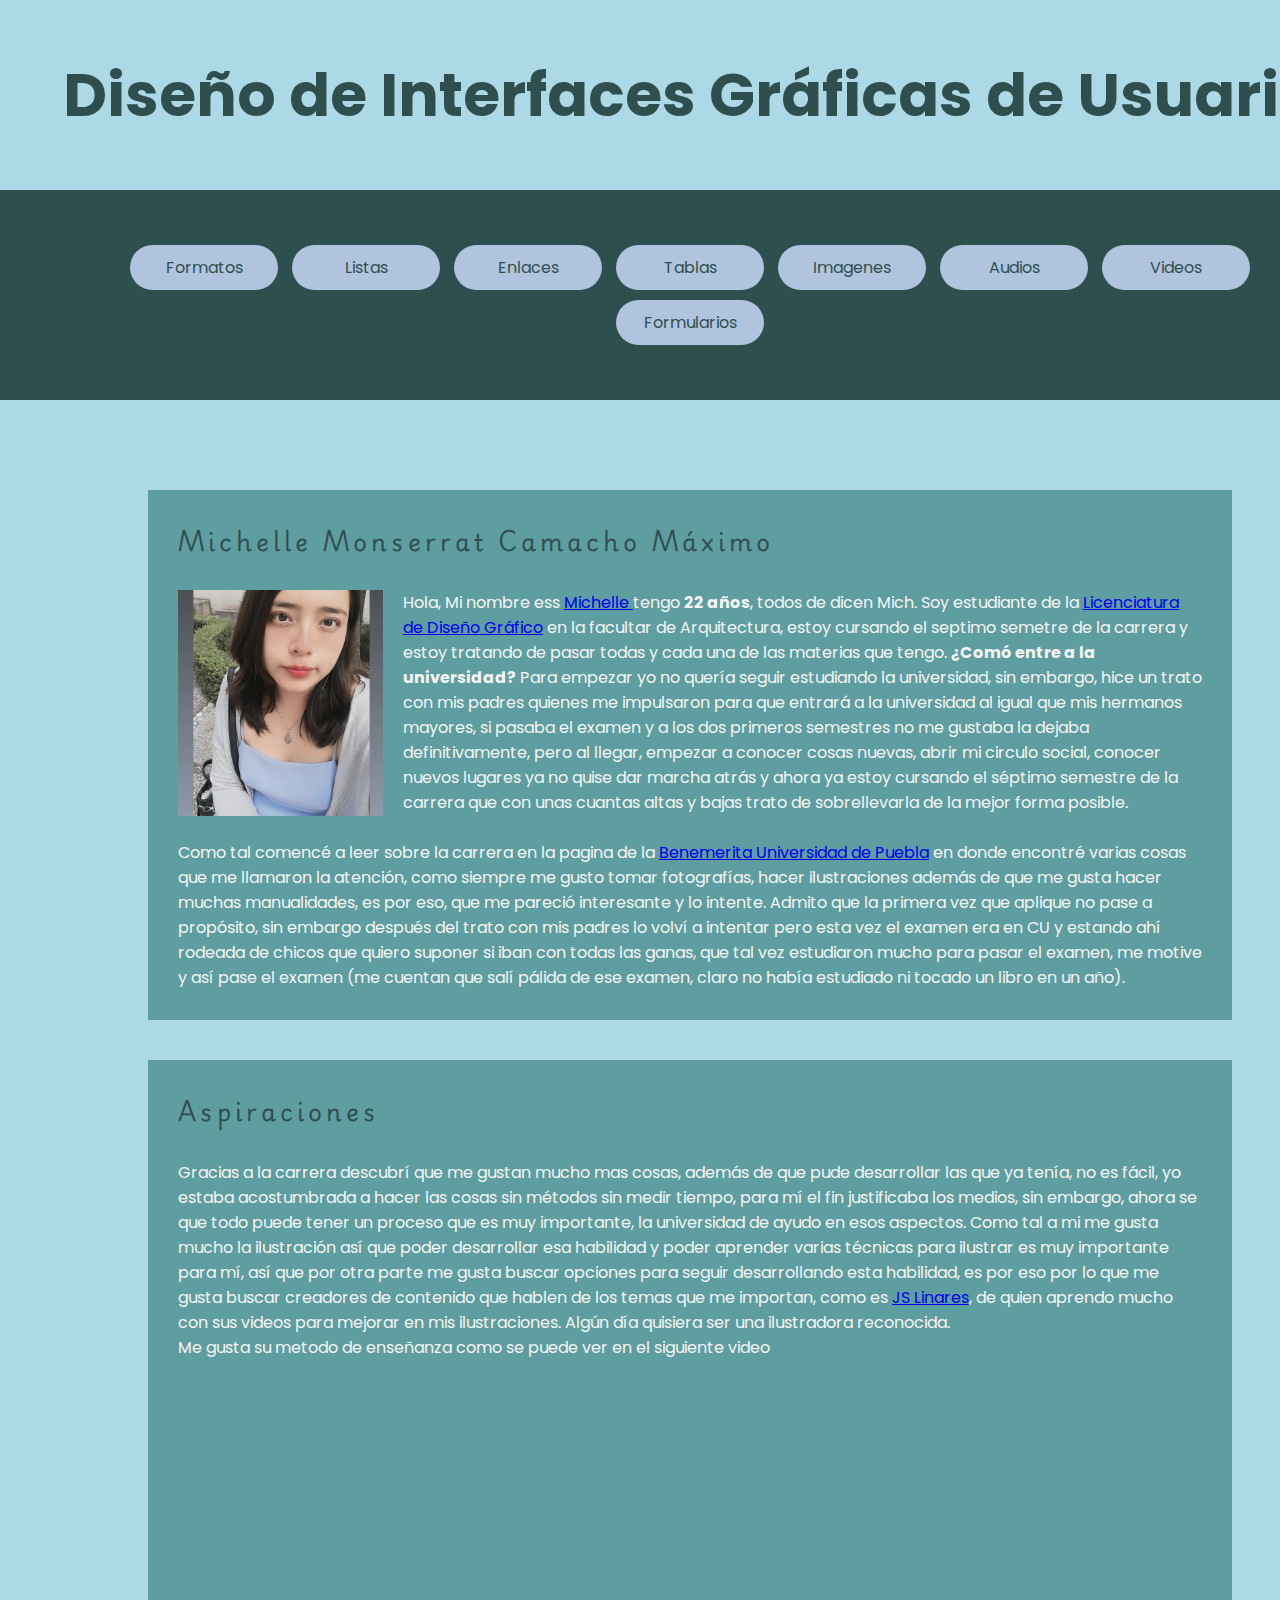
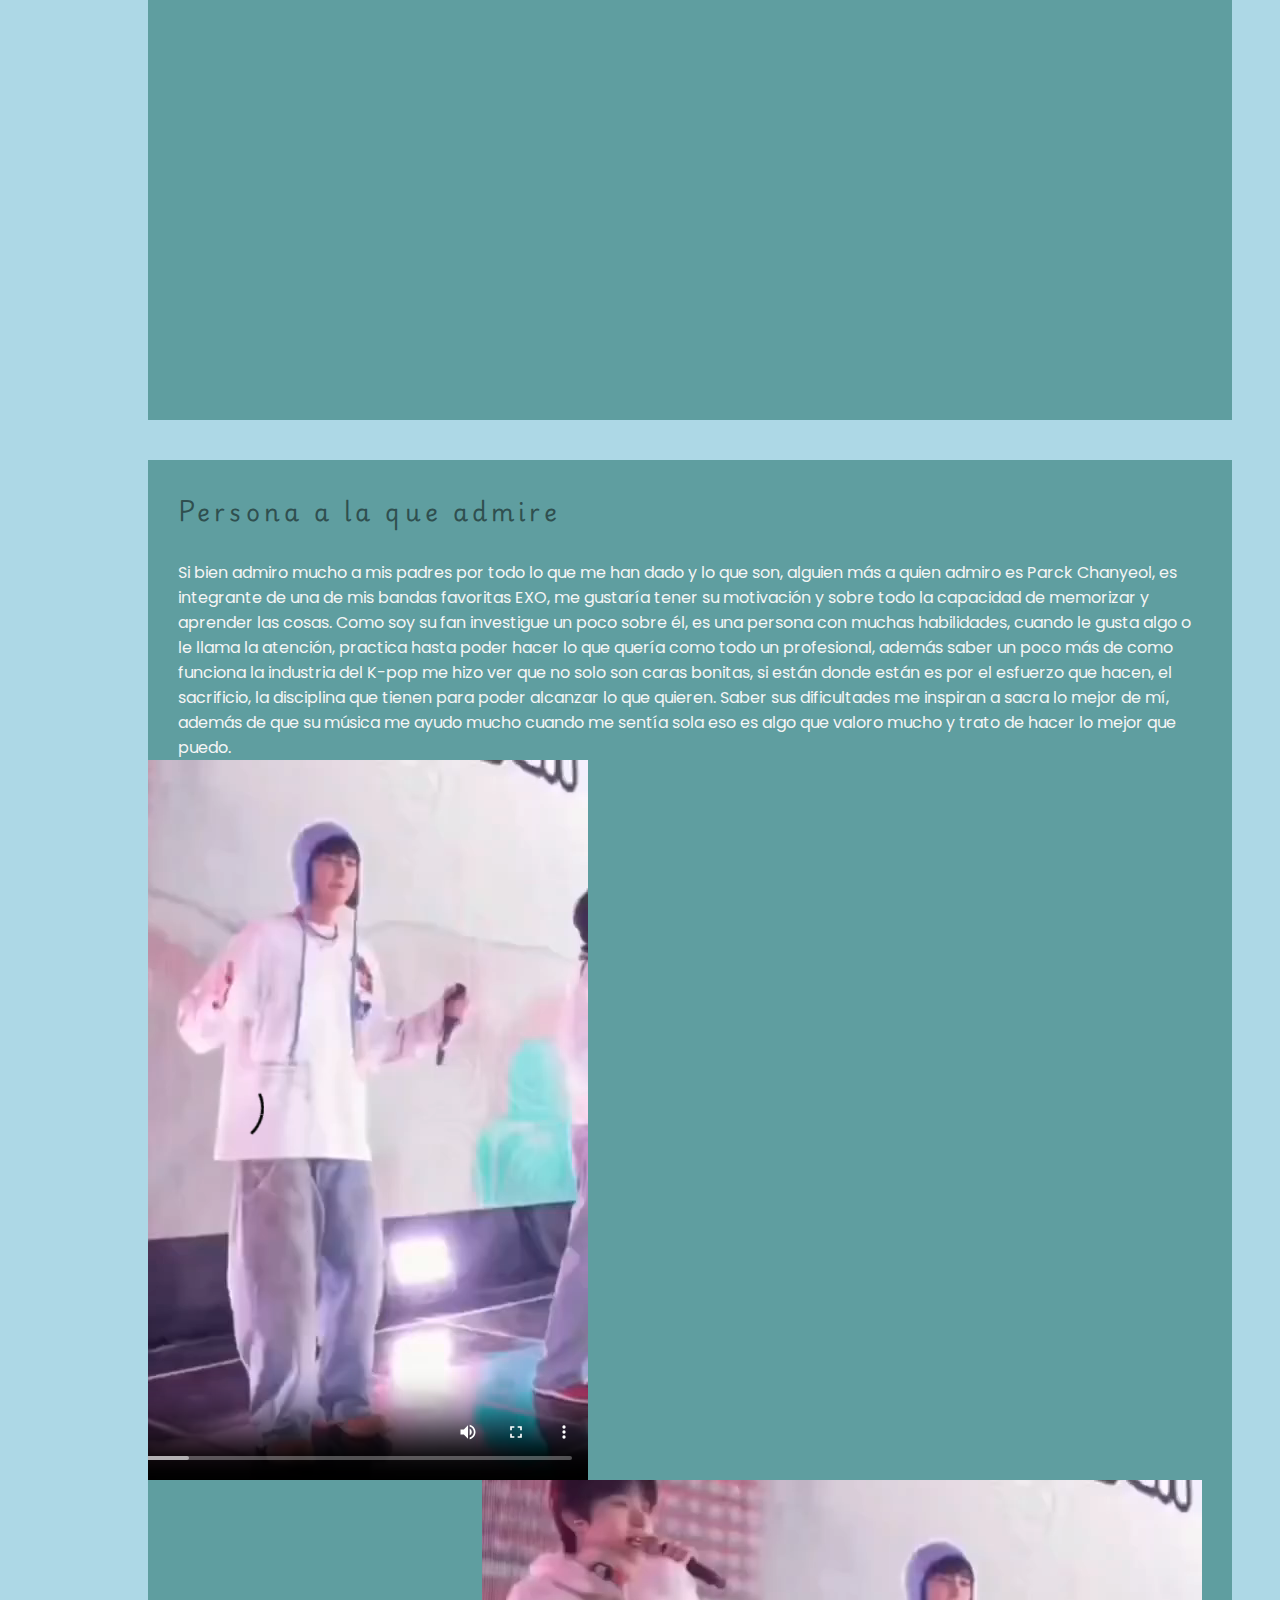
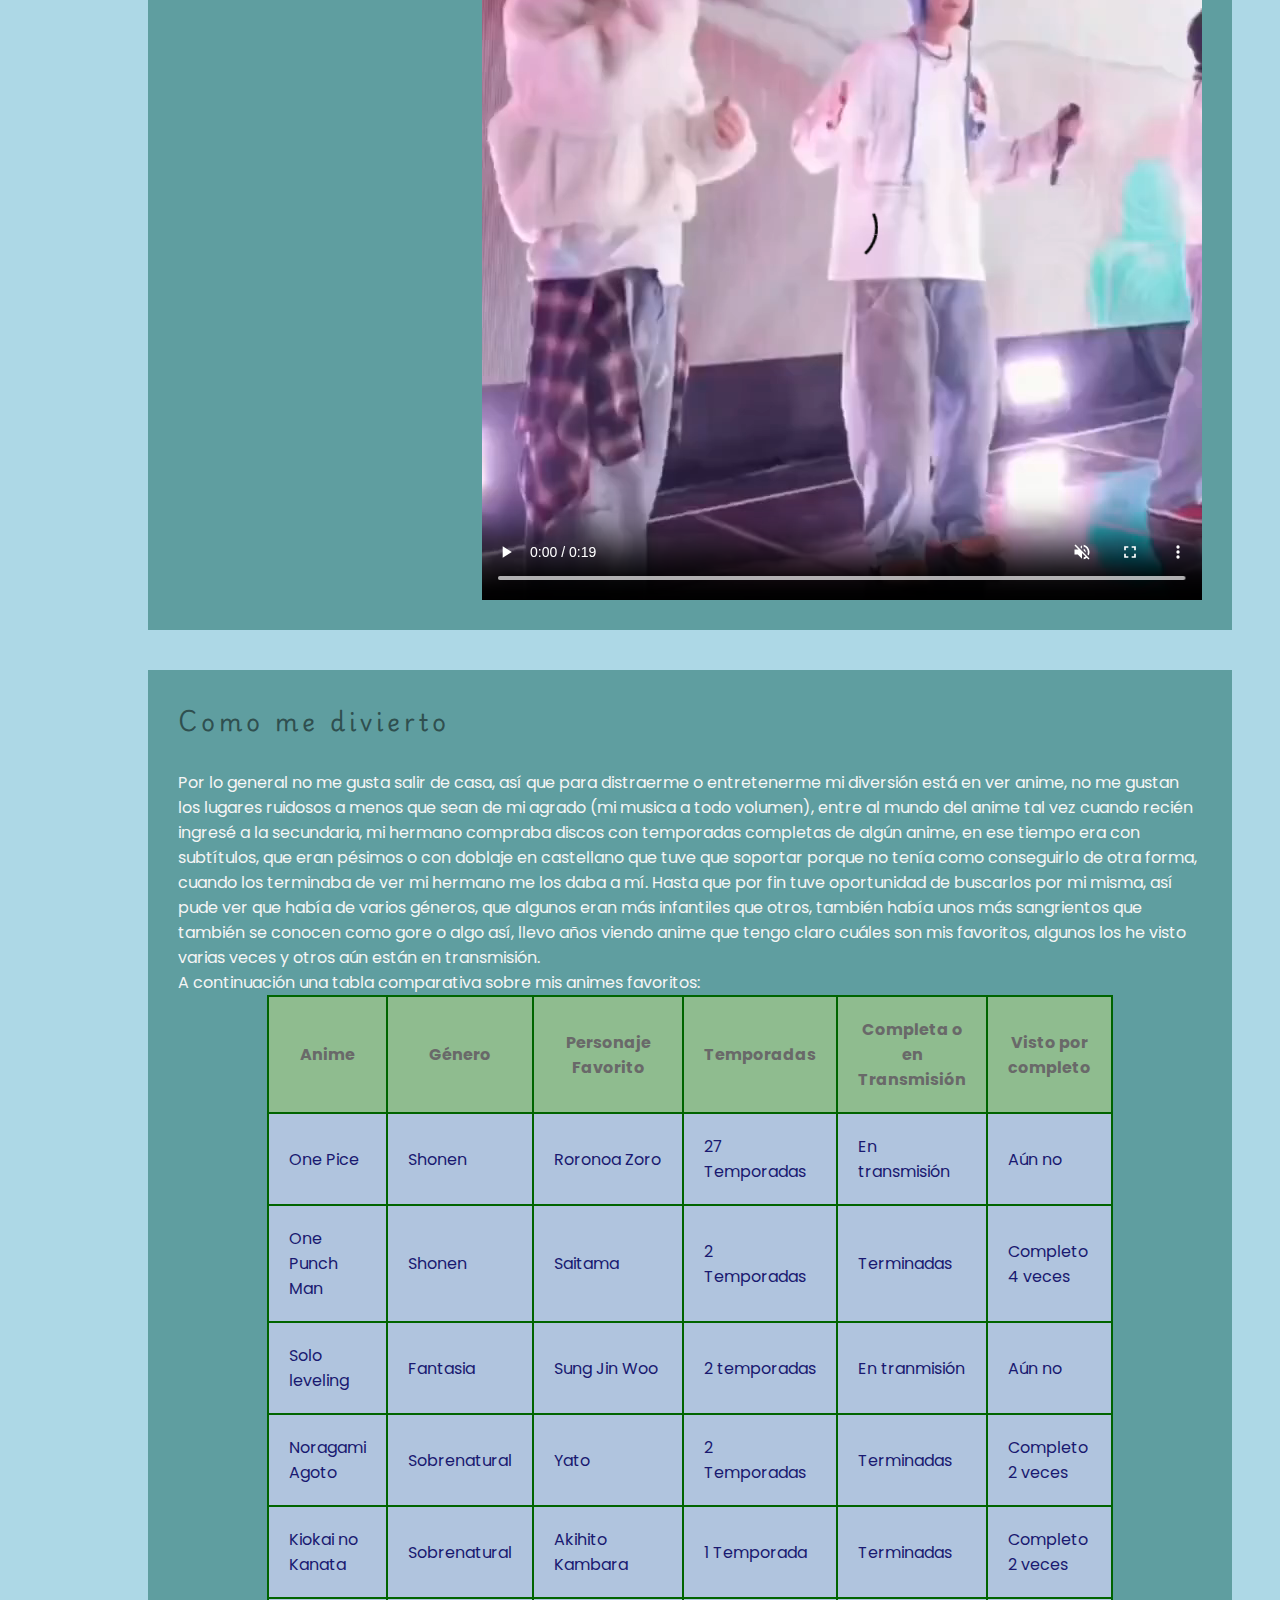
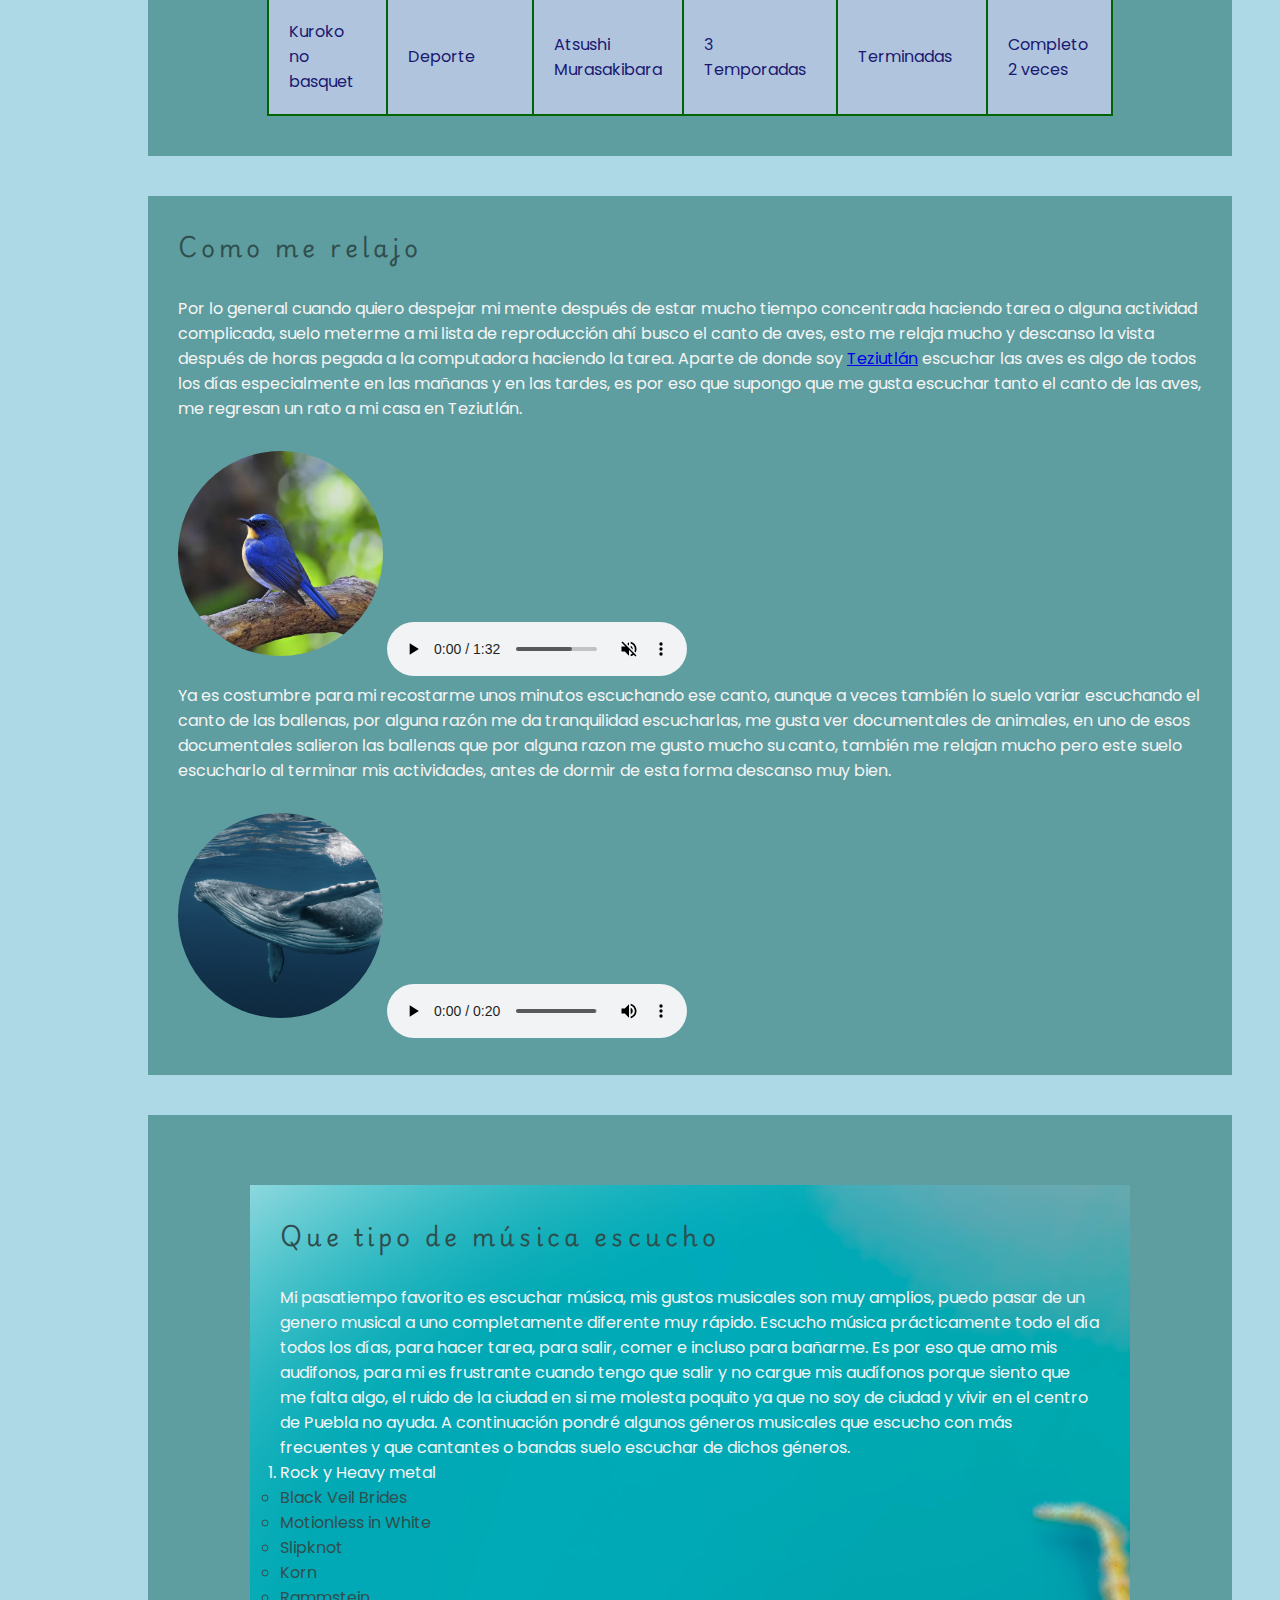
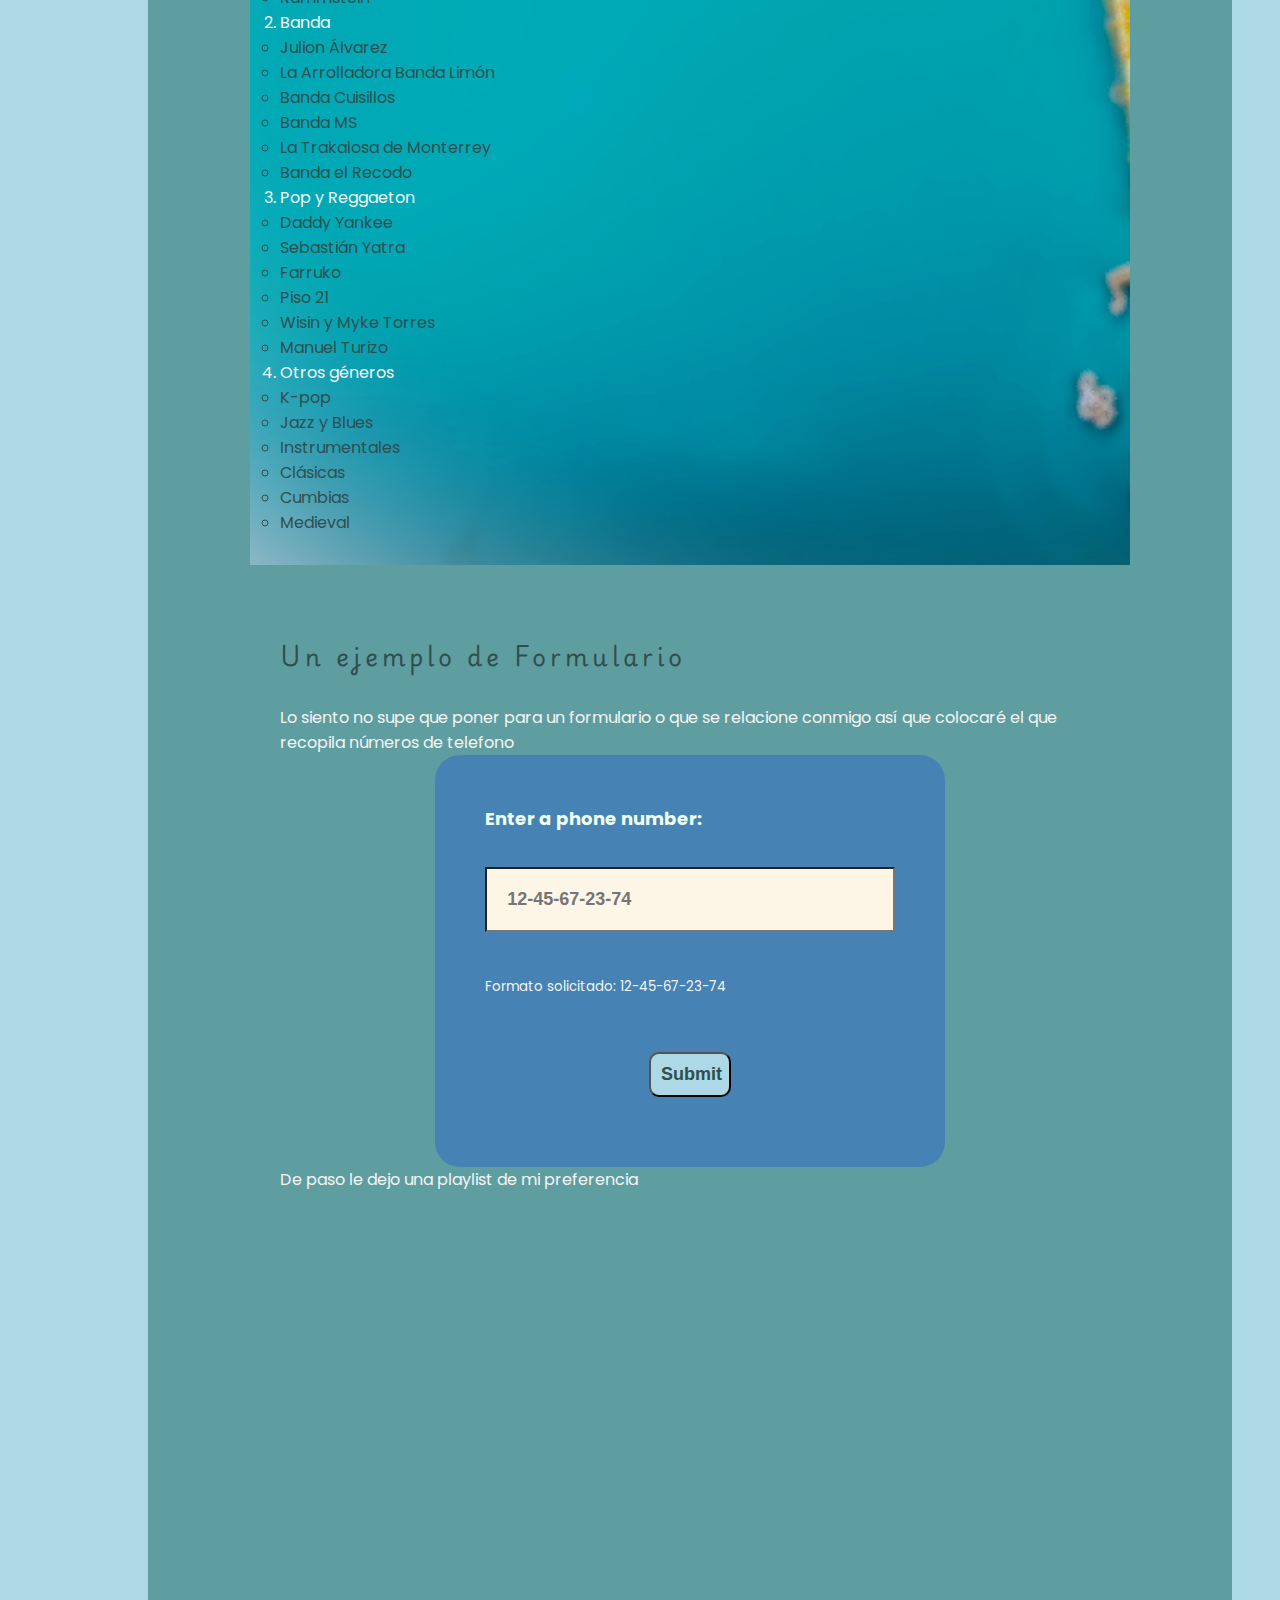
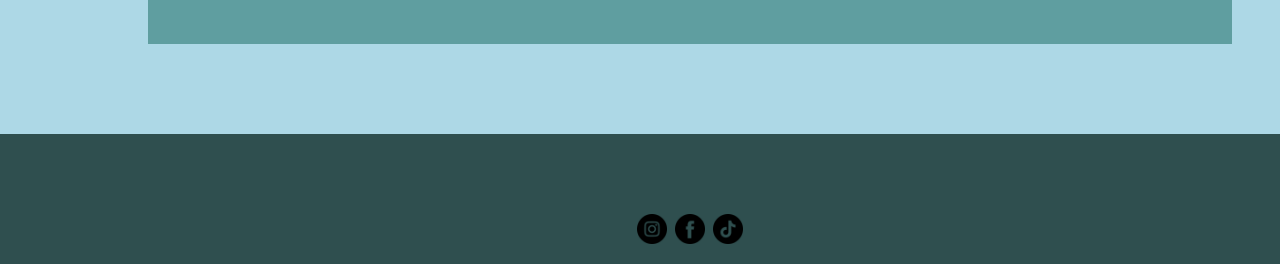
<file: index.html>
<html>
    <head>
        <title>Practicas de html</title>
        <link rel="stylesheet"href="css/style2.css" type="text/css">
        <style> type="text/css"
              img{
                width: 50%;
            }
             a img{
                width:30px;
            }
            video{
                float: right;
                
            }
            h3{
                float: left;
                width: 40%;
            }
            
        </style>
    </head>
    <body>
      <header>
          <h1>Diseño de Interfaces Gráficas de Usuario</h1>
      </header>
        <nav>
            <ul>
                <li><a href="../html/formatos.html">Formatos</a></li>
                <li><a href="../html/listas.html">Listas</a></li>
                <li><a href="../html/elnaces.html">Enlaces</a></li>
                <li><a href="../html/tablas.html">Tablas</a></li>
                <li><a href="../html/imagenes.html">Imagenes</a></li>
                <li><a href="../html/audios.html">Audios</a></li>
                <li><a href="../html/videos.html">Videos</a></li>
                <li><a href="../html/formulario.html">Formularios</a></li>
            </ul>
        </nav>
        <main>
          <section>
             <h2>Michelle Monserrat Camacho Máximo</h2>
              <img class="img_flotante" src="imagenes/Foto.png" alt="verdecito">
             <p>Hola, Mi nombre ess <a href="mailto:camacho.mich@gmail.com">Michelle </a> tengo <b> 22 años</b>, todos de dicen Mich. Soy estudiante de la <a href="https://arquitectura.buap.mx/content/licenciatura-en-dise%C3%B1o-gr%C3%A1fico">Licenciatura de Diseño Gráfico</a> en la facultar de Arquitectura, estoy cursando el septimo semetre de la carrera y estoy tratando de pasar todas y cada una de las materias que tengo. <b>¿Comó entre a la universidad?</b> Para empezar yo no quería seguir estudiando la universidad, sin embargo, hice un trato con mis padres quienes me impulsaron para que entrará a la universidad al igual que mis hermanos mayores, si pasaba el examen y a los dos primeros semestres no me gustaba la dejaba definitivamente, pero al llegar, empezar a conocer cosas nuevas, abrir mi circulo social, conocer nuevos lugares ya no quise dar marcha atrás y ahora ya estoy cursando el séptimo semestre de la carrera que con unas cuantas altas y bajas trato de sobrellevarla de la mejor forma posible.</p>
              <br>
             <p>Como tal comencé a leer sobre la carrera en la pagina de la <a href="http://www.buap.mx">Benemerita Universidad de Puebla</a> en donde encontré varias cosas que me llamaron la atención, como siempre me gusto tomar fotografías, hacer ilustraciones además de que me gusta hacer muchas manualidades, es por eso, que me pareció interesante y lo intente. Admito que la primera vez que aplique no pase a propósito, sin embargo después del trato con mis padres lo volví a intentar pero esta vez el examen era en CU y estando ahí rodeada de chicos que quiero suponer si iban con todas las ganas, que tal vez estudiaron mucho para pasar el examen, me motive y así pase el examen (me cuentan que salí pálida de ese examen, claro no había estudiado ni tocado un libro en un año).</p> 
          </section>
            
            <section>
             <h2>Aspiraciones</h2>
             <p>Gracias a la carrera descubrí que me gustan mucho mas cosas, además de que pude desarrollar las que ya tenía, no es fácil, yo estaba acostumbrada a hacer las cosas sin métodos sin medir tiempo, para mí el fin justificaba los medios, sin embargo, ahora se que todo puede tener un proceso que es muy importante, la universidad de ayudo en esos aspectos.  Como tal a mi me gusta mucho la ilustración así que poder desarrollar esa habilidad y poder aprender varias técnicas para ilustrar es muy importante para mí, así que por otra parte me gusta buscar opciones para seguir desarrollando esta habilidad, es por eso por lo que me gusta buscar creadores de contenido que hablen de los temas que me importan, como es <a href="https://www.youtube.com/@JSLinares">JS Linares</a>, de quien aprendo mucho con sus videos para mejorar en mis ilustraciones. Algún día quisiera ser una ilustradora reconocida.</p>
                <p>Me gusta su metodo de enseñanza como se puede ver en el siguiente video</p>
                <iframe width="1120" height="630" src="https://www.youtube.com/embed/ubUoEuWdyuE?si=Gc2rBM9LpH24ZMkz" title="YouTube video player" frameborder="0" allow="accelerometer; autoplay; clipboard-write; encrypted-media; gyroscope; picture-in-picture; web-share" referrerpolicy="strict-origin-when-cross-origin" allowfullscreen></iframe>
          </section>  
            
            <section>
             <h2>Persona a la que admire</h2>
             <p>Si bien admiro mucho a mis padres por todo lo que me han dado y lo que son, alguien más a quien admiro es Parck Chanyeol, es integrante de una de mis bandas favoritas EXO, me gustaría tener su motivación y sobre todo la capacidad de memorizar y aprender las cosas. Como soy su fan investigue un poco sobre él, es una persona con muchas habilidades, cuando le gusta algo o le llama la atención, practica hasta poder hacer lo que quería como todo un profesional, además saber un poco más de como funciona la industria del K-pop me hizo ver que no solo son caras bonitas, si están donde están es por el esfuerzo que hacen, el sacrificio, la disciplina que tienen para poder alcanzar lo que quieren. Saber sus dificultades me inspiran a sacra lo mejor de mí, además de que su música me ayudo mucho cuando me sentía sola eso es algo que valoro mucho y trato de hacer lo mejor que puedo.</p>
                 <h3><video controls>
                   <source src="../videos/chanchan.mp4" type="video/mp4">
                     El navegador no soporta el video.
                </video>
                     </h3>
                <video controls loop autoplay muted>
                   <source src="../videos/chanchan.mp4" type="video/mp4">
                   El navegador no soporta el video.
                </video>
          </section>  
            
             <section>
             <h2>Como me divierto</h2>
             <p>Por lo general no me gusta salir de casa, así que para distraerme o entretenerme mi diversión está en ver anime, no me gustan los lugares ruidosos a menos que sean de mi agrado (mi musica a todo volumen), entre al mundo del anime tal vez cuando recién ingresé a la secundaria, mi hermano compraba discos con temporadas completas de algún anime, en ese tiempo era con subtítulos, que eran pésimos o con doblaje en castellano que tuve que soportar porque no tenía como conseguirlo de otra forma, cuando los terminaba de ver mi hermano me los daba a mí. Hasta que por fin tuve oportunidad de buscarlos por mi misma, así pude ver que había de varios géneros, que algunos eran más infantiles que otros, también había unos más sangrientos que también se conocen como gore o algo así, llevo años viendo anime que tengo claro cuáles son mis favoritos, algunos los he visto varias veces y otros aún están en transmisión.</p>
             <p> A continuación una tabla comparativa sobre mis animes favoritos:</p> 

                  <table id="tabla_hover">
                    <thead>
                    <tr>
                        <th>Anime</th>
                        <th>Género</th>
                        <th>Personaje Favorito</th>
                        <th>Temporadas</th>
                        <th>Completa o en Transmisión</th>
                        <th>Visto por completo</th>
                        </tr>
                    </thead>
                    <tbody>
                         <tr>
                            <td>One Pice</td>
                            <td>Shonen</td>
                            <td>Roronoa Zoro</td>
                            <td>27 Temporadas </td>
                            <td>En transmisión</td>
                            <td>Aún no</td>
                        </tr>
                       <tr>
                           <td>One Punch Man</td>
                           <td>Shonen</td>
                           <td>Saitama</td>
                           <td>2 Temporadas</td>
                           <td>Terminadas</td>
                           <td>Completo 4 veces</td>
                       </tr>
                       <tr>
                           <td>Solo leveling</td>
                           <td>Fantasia</td>
                           <td>Sung Jin Woo</td>
                           <td>2 temporadas</td>
                           <td>En tranmisión</td>
                           <td>Aún no</td>
                       </tr>
                       <tr>
                           <td>Noragami Agoto</td>
                           <td>Sobrenatural</td>
                           <td>Yato</td>
                           <td>2 Temporadas</td>
                           <td>Terminadas</td>
                           <td>Completo 2 veces</td>
                       </tr>
                       <tr>
                           <td>Kiokai no Kanata</td>
                           <td>Sobrenatural</td>
                           <td>Akihito Kambara</td>
                           <td>1 Temporada</td>
                           <td>Terminadas</td>
                           <td>Completo 2 veces</td>
                       </tr>
                       <tr>
                           <td>Kuroko no basquet</td>
                           <td>Deporte</td>
                           <td>Atsushi Murasakibara</td>
                           <td>3 Temporadas</td>
                           <td>Terminadas</td>
                           <td>Completo 2 veces</td>
                       </tr>
                    </tbody>
                    <tfoot></tfoot>
                </table>
          </section>   
            
            <section>
             <h2>Como me relajo</h2>
                <p>Por lo general cuando quiero despejar mi mente después de estar mucho tiempo concentrada haciendo tarea o alguna actividad complicada, suelo meterme a mi lista de reproducción ahí busco el canto de aves, esto me relaja mucho y descanso la vista después de horas pegada a la computadora haciendo la tarea. Aparte de donde soy <a href="https://pueblosmagicos.mexicodesconocido.com.mx/puebla/teziutlan/">Teziutlán</a> escuchar las aves es algo de todos los días especialmente en las mañanas y en las tardes, es por eso que supongo que me gusta escuchar tanto el canto de las aves, me regresan un rato a mi casa en Teziutlán.</p>
                 <img class="img-border-redondo" src="../imagenes/ave%202.jpg" type="imagen/psd">
                <audio controls autoplay muted>
                     <source src="../Audios/canto%202.mp3" type="audio/mp3">
                </audio>
                <p>Ya es costumbre para mi recostarme unos minutos escuchando ese canto, aunque a veces también lo suelo variar escuchando el canto de las ballenas, por alguna razón me da tranquilidad escucharlas, me gusta ver documentales de animales, en uno de esos documentales salieron las ballenas que por alguna razon me gusto mucho su canto, también me relajan mucho pero este suelo escucharlo al terminar mis actividades, antes de dormir de esta forma descanso muy bien.</p>
                 <img class="img-border-redondo" src="imagenes/Ballena.png" type="imagen/psd">
                <audio controls loops>
                     <source src="Audios/ballenas.mpeg" type="audio/mp3">
                </audio>
               
          </section>   
            
          <section>
              <section id="fondo_box2">
             <h2>Que tipo de música escucho</h2>
             <p>Mi pasatiempo favorito es escuchar música, mis gustos musicales son muy amplios, puedo pasar de un genero musical a uno completamente diferente muy rápido. Escucho música prácticamente todo el día todos los días, para hacer tarea, para salir, comer e incluso para bañarme. Es por eso que amo mis audifonos, para mi es frustrante cuando tengo que salir y no cargue mis audífonos porque siento que me falta algo, el ruido de la ciudad en si me molesta poquito ya que no soy de ciudad y vivir en el centro de Puebla no ayuda. A continuación pondré algunos géneros musicales que escucho con más frecuentes y que cantantes o bandas suelo escuchar de dichos géneros.</p>
              <ol>
                    <li>Rock y Heavy metal</li>
                        <ul>
                            <li>Black Veil Brides</li>
                            <li>Motionless in White</li>
                            <li>Slipknot</li>
                            <li>Korn</li>
                            <li>Rammstein</li>
                        </ul>
                    <li>Banda</li>
                       <ul>
                           <li>Julion Álvarez</li>
                           <li>La Arrolladora Banda Limón</li>
                           <li>Banda Cuisillos</li>
                           <li>Banda MS</li>
                           <li>La Trakalosa de Monterrey</li>
                           <li>Banda el Recodo</li>
                        </ul>
                   <li>Pop y Reggaeton</li>
                       <ul>
                           <li>Daddy Yankee</li>
                           <li>Sebastián Yatra</li>
                           <li>Farruko</li>
                           <li>Piso 21</li>
                           <li>Wisin y Myke Torres</li>
                           <li>Manuel Turizo</li>
                        </ul>
                  <li>Otros géneros</li>
                       <ul>
                           <li>K-pop</li>
                           <li>Jazz y Blues</li>
                           <li>Instrumentales</li>
                           <li>Clásicas</li>
                           <li>Cumbias</li>
                           <li>Medieval</li>
                        </ul>
                    
                </ol>
          </section>
              
            <section>
             <h2>Un ejemplo de Formulario </h2>
             <p>Lo siento no supe que poner para un formulario o que se relacione conmigo así que colocaré el que recopila números de telefono</p>
                <form>
                <label for="phone">Enter a phone number:</label><br><br>
                <input type="tel" id="phone" name="phone" placeholder="12-45-67-23-74" pattern="[0-9]{3}-[0-9]{2}-[0-9]{3}" required><br><br>
                <small>Formato solicitado: 12-45-67-23-74</small><br><br>
                <input type="submit" value="Submit">
                </form>
                <p>De paso le dejo una playlist de mi preferencia</p>
                <iframe style="border-radius:12px" src="https://open.spotify.com/embed/playlist/37i9dQZF1DZ06evO41whd6?utm_source=generator" width="100%" height="352" frameBorder="0" allowfullscreen="" allow="autoplay; clipboard-write; encrypted-media; fullscreen; picture-in-picture" loading="lazy"></iframe>
          </section>  
            
            
        </main>
        <footer>
           <a href="https://www.instagram.com/monserrat_hope61?igsh=OTRlMTN4bTh5emr"><img src="imagenes/insta.png"></a>
           <a href="https://www.facebook.com/share/15zNrHECNv/"><img src="imagenes/face.png"></a>
           <a href="https://www.tiktok.com/@balaka_61?_t=ZM-8ud11MP3dXb&_r=1"><img src="imagenes/tik.png"></a>
        </footer>
        
    </body>
</html>
</file>
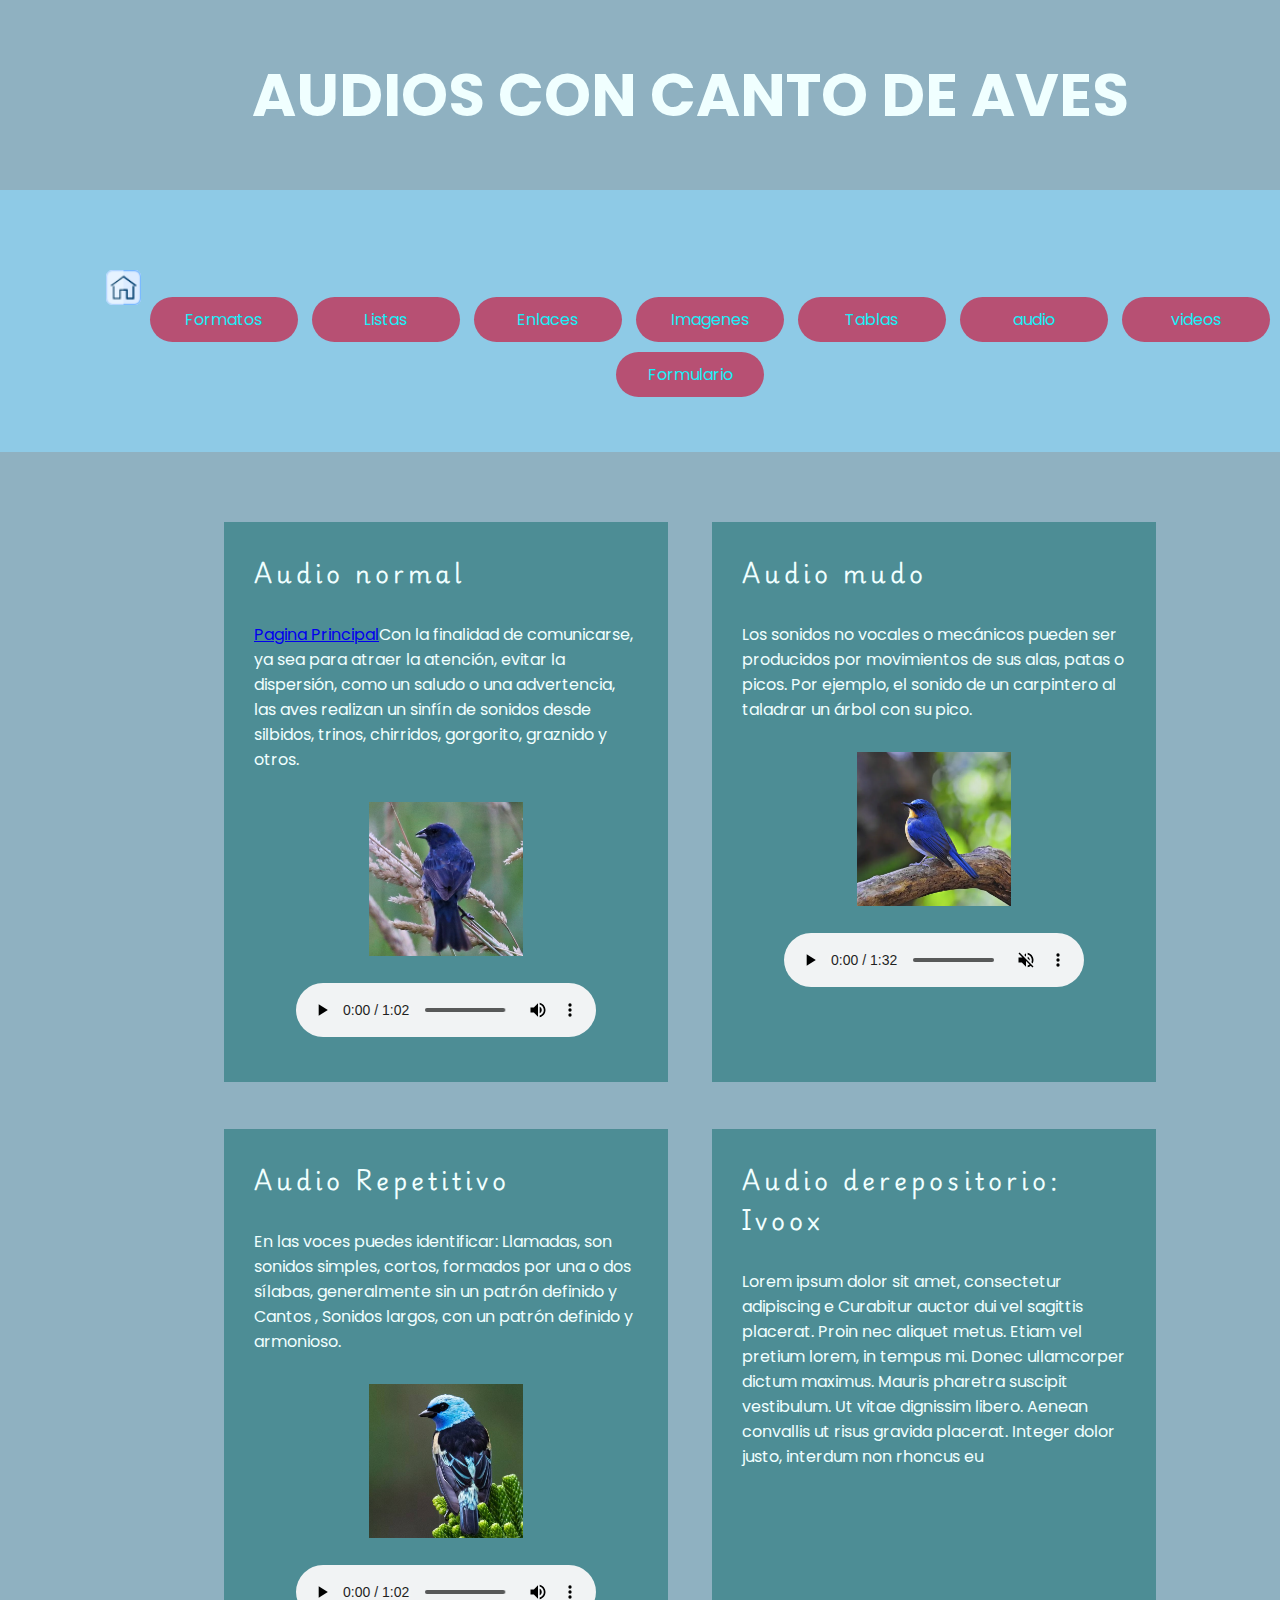
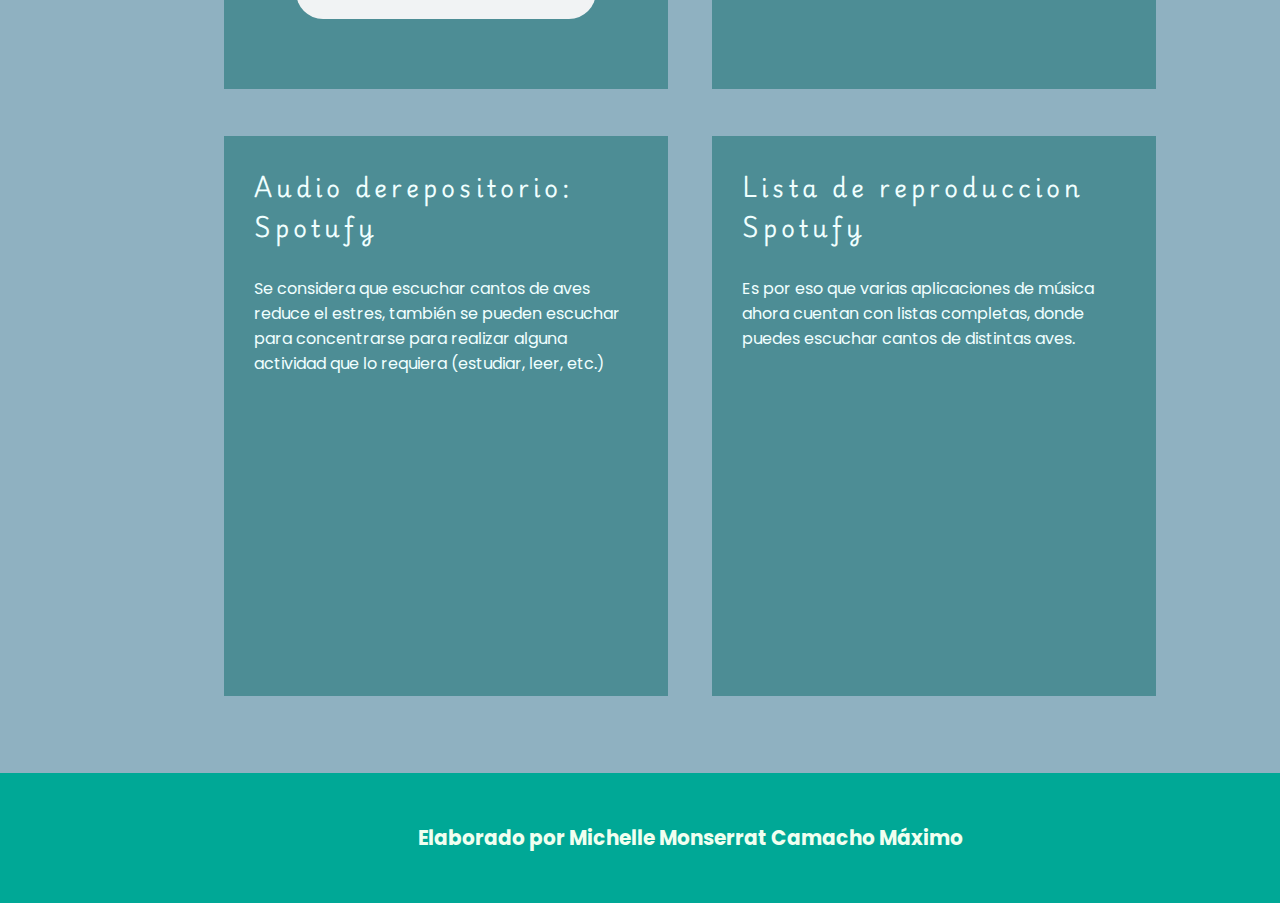
<file: html/audios.html>
<!DOCTYPE html>
<html lang="en">
    <head>
        <meta charset="UTF-8" />
        <title>Audios en html</title>
        
        <link rel="stylesheet" href="../css/style.css" type="text/css">
        <style type="text/css">
            main{
                text-align: center;
            }
            main section{
                width: 30%;
                height: 500px;
                display: inline-block;
                margin-left: 20px;
                margin-right: 20px;
                overflow-y: auto
            }
            main h2, main p{
                text-align: left;
            }
            img{
                width: 40%;
            }
             a img{
                width: 35px;
            }
        
        </style>
    </head>
    <body>
        <header>
            <h1>AUDIOS CON CANTO DE AVES</h1>
        </header>
        <nav>
            <ul>
                <a href="../index.html"><img id="enlace-img" src="../imagenes/inicio.png" ></a>
                <li><a href="formatos.html">Formatos</a></li>
                <li><a href="listas.html">Listas</a></li>
                <li><a href="elnaces.html">Enlaces</a></li>
                <li><a href="imagenes.html">Imagenes</a></li>
                <li><a href="tablas.html">Tablas</a></li>
                <li><a href="audios.html">audio</a></li>
                <li><a href="videos.html">videos</a></li>
                <li><a href="formulario.html">Formulario</a></li>
                
            </ul>
        </nav>
        <main>
            <section>
                <h2>Audio normal</h2>
                <p><a href="../index.html">Pagina Principal</a>Con la finalidad de comunicarse, ya sea para atraer la atención, evitar la dispersión, como un saludo o una advertencia, las aves realizan un sinfín de sonidos desde silbidos, trinos, chirridos, gorgorito, graznido y otros.</p>
                <img src="../imagenes/ave%201.jpg" type="imagen/psd">
                <audio controls>
                     <source src="../Audios/canto1.mp3" type="audio/mp3">
                </audio>
            </section>
            <section>
                <h2>Audio mudo</h2>
                <p>Los sonidos no vocales o mecánicos pueden ser producidos por movimientos de sus alas, patas o picos. Por ejemplo, el sonido de un carpintero al taladrar un árbol con su pico.</p>
                 <img src="../imagenes/ave%202.jpg" type="imagen/psd">
                <audio controls autoplay muted>
                     <source src="../Audios/canto%202.mp3" type="audio/mp3">
                </audio>
            </section>
            <section>
                <h2>Audio Repetitivo</h2>
                <p>En las voces puedes identificar: Llamadas, son sonidos simples, cortos, formados por una o dos sílabas, generalmente sin un patrón definido y Cantos , Sonidos largos, con un patrón definido y armonioso.</p>
                   <img src="../imagenes/ave%203.jpg" type="imagen/psd">
                <audio controls loop>
                       <source src="../Audios/canto1.mp3" type="audio/mp3">
                </audio>
                
            </section>
            <section>
                <h2>Audio derepositorio: Ivoox</h2>
                <p>Lorem ipsum dolor sit amet, consectetur adipiscing e Curabitur auctor dui vel sagittis placerat. Proin nec aliquet metus. Etiam vel pretium lorem, in tempus mi. Donec ullamcorper dictum maximus. Mauris pharetra suscipit vestibulum. Ut vitae dignissim libero. Aenean convallis ut risus gravida placerat. Integer dolor justo, interdum non rhoncus eu</p>
                <iframe src="https://www.ivoox.com/player_ej_286249_6_1.html?c1=63a9ca" width="100%" height="200" frameborder="0" allowfullscreen="" scrolling="no" loading="lazy"></iframe>
                
            </section>
            <section>
                <h2>Audio derepositorio: Spotufy</h2>
                <p>Se considera que escuchar cantos de aves reduce el estres, también se pueden escuchar para concentrarse para realizar alguna actividad que lo requiera (estudiar, leer, etc.)</p>
                <iframe style="border-radius:12px" src="https://open.spotify.com/embed/track/2aDvtnTMibCLzqIrLWNpLJ?utm_source=generator" width="100%" height="352" frameBorder="0" allowfullscreen="" allow="autoplay; clipboard-write; encrypted-media; fullscreen; picture-in-picture" loading="lazy"></iframe>
                
            </section>
            <section>
                <h2>Lista de reproduccion Spotufy</h2>
                <p>Es por eso que varias aplicaciones de música ahora cuentan con listas completas, donde puedes escuchar cantos de distintas aves.</p>
                <iframe style="border-radius:12px" src="https://open.spotify.com/embed/album/0pKfEb4HAEB8EFbQM9ngBD?utm_source=generator" width="100%" height="352" frameBorder="0" allowfullscreen="" allow="autoplay; clipboard-write; encrypted-media; fullscreen; picture-in-picture" loading="lazy"></iframe>
                
            </section>
        </main>
        <footer>
            <h6>Elaborado por Michelle Monserrat Camacho Máximo</h6>

        </footer>
    </body>
</html>
</file>
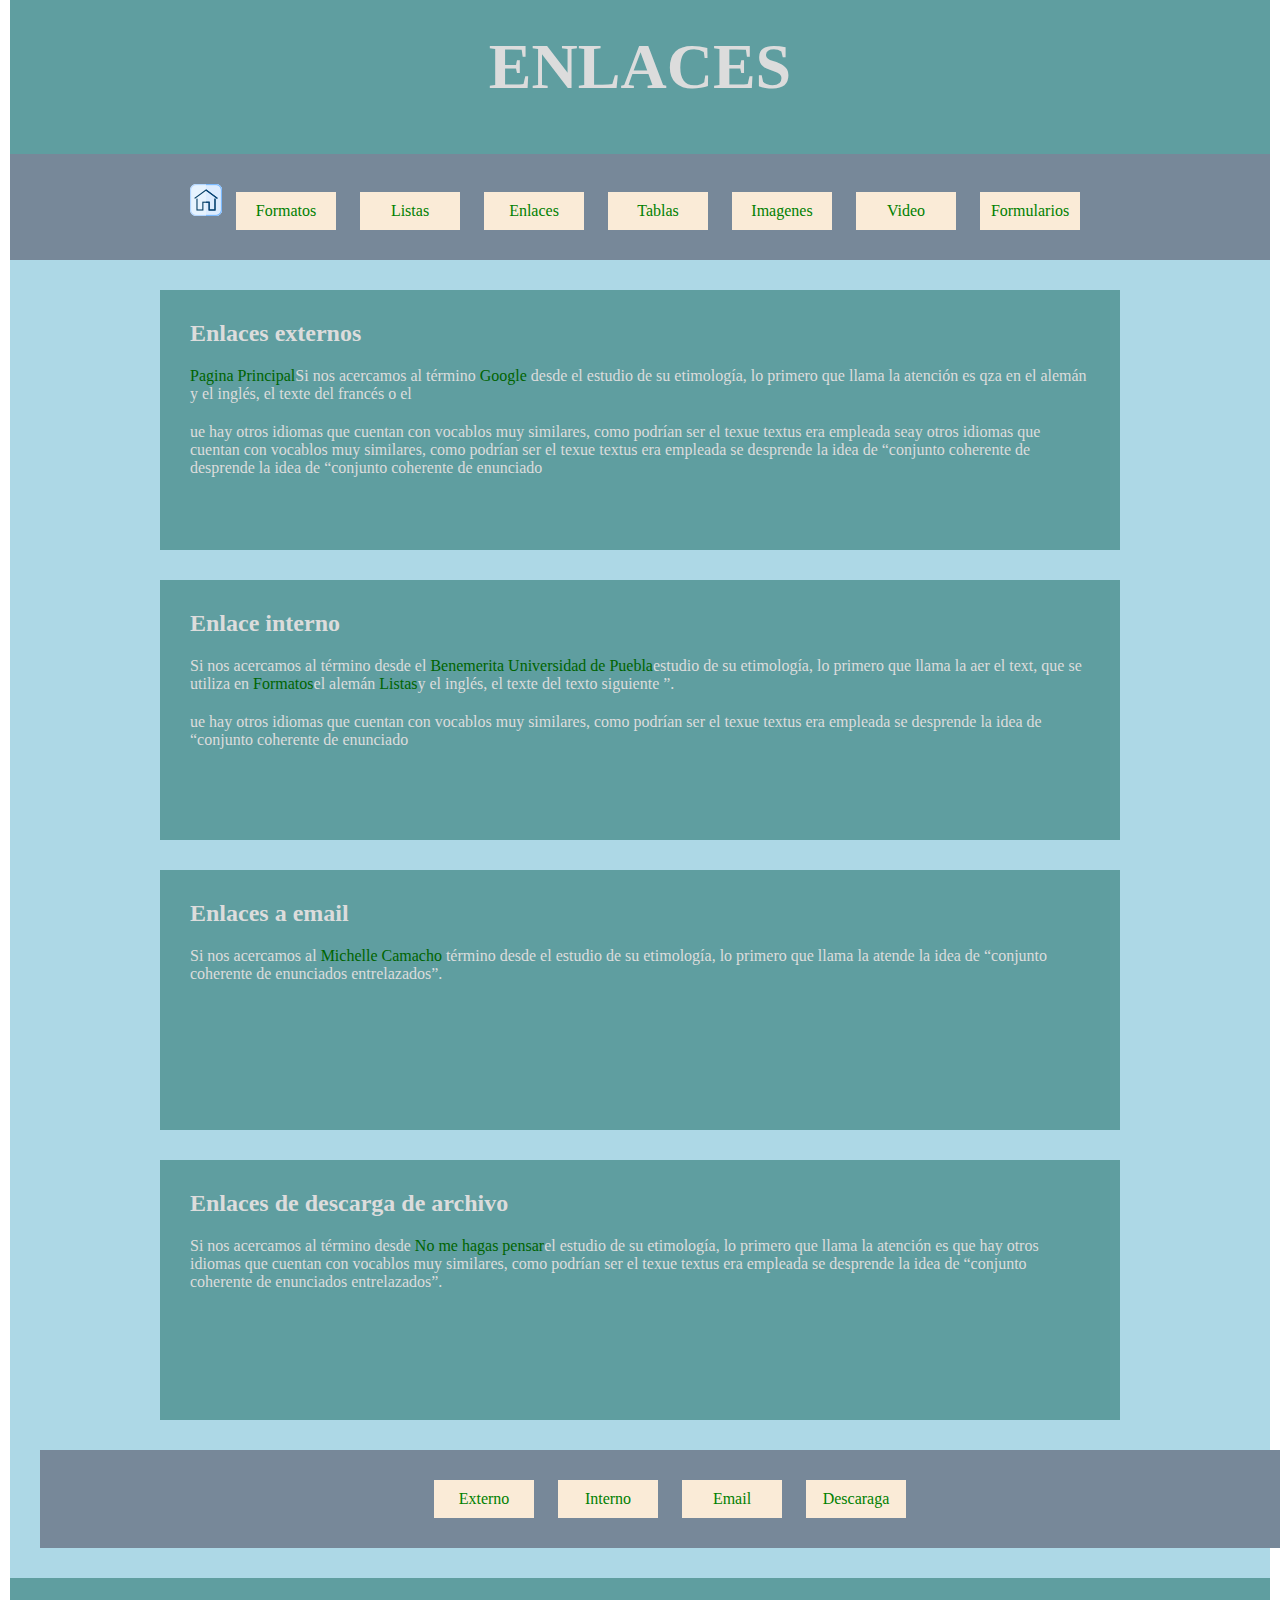
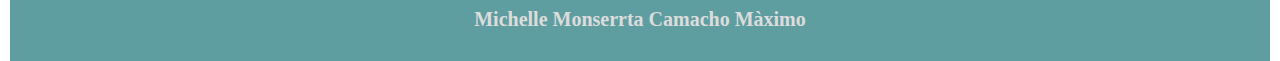
<file: html/elnaces.html>
<html>
    <head>
        <title>Enlaces en html</title>
        <style type= "text/css">
        *{
            padding: 0;
            margin: 0;
        
        }
            header, nav, main, footer{
                
                width: 1200px;
                padding: 30px;
                background-color: cadetblue;
                color: gainsboro;
                margin-left: auto;
                margin-right: auto;
            
            }
            nav{
                
                background-color: lightslategrey;
            }
            main{
                
                background-color: lightblue;
                height: auto;
            }
            section{
                width: 900px;
                height: 200px;
                background-color: cadetblue;
                margin-bottom: 30px;
                padding: 30px;
                margin-left: auto;
                margin-right: auto;
                
            }
            
            header footer{
                
                text-align: center;
            }
            h1{
                
                font-size: 64px;
                margin-bottom: 20px;
                text-align: center;
            
            }
            h6{
                
                font-size: 20px;
                background-color: cadetblue;
                text-align: center;
            }
            nav ul{
                text-align: center;
            }
            nav ul li{
                
                width: 80px;
                background-color: antiquewhite;
                list-style-type: none;
                display: inline-block;
                padding: 10px;
                text-align: center;
                margin-left: 10px;
                margin-right: 10px;
                    
            }
            p{
                margin-top: 20px;
            }
            section a:visited, section a:link{
                color: darkgreen;
                text-decoration: none;
            }
            section a:active;{
                color: yellow;
            }
            section a:hover{
                color:deeppink;
                font-weight: bold;
            }
            nav a:link, nav a:visited{
                color: green;
                text-decoration: none;
                  
            }
            nav ul li:hover{
                background-color: palevioletred;
            }
                
        </style>
    </head>
      <body> 
         <header>
          <h1>ENLACES</h1>
          </header>
          <nav>
               <ul>
                <a href="../index.html"><img id="enlace-img" src="../imagenes/inicio.png" ></a>
               <li><a href="formatos.html">Formatos</a></li>
               <li><a href="listas.html">Listas</a></li>
               <li><a href="elnaces.html">Enlaces</a></li>
               <li><a href="tablas.html">Tablas</a></li>
               <li><a href="imagenes.html">Imagenes</a></li>
               <li><a href="videos.html">Video</a></li>
               <li><a href="formulario.html">Formularios</a></li>
               </ul>
          </nav>
          
          <main>
              
          <section>
              <h2 id="externo">Enlaces externos</h2>
              <p><a href="../index.html">Pagina Principal</a>Si nos acercamos al término <a href="https://www.google.com">Google</a> desde el estudio de su etimología, lo primero que llama la atención es qza en el alemán y el inglés, el texte del francés o el  </p>
              <p>ue hay otros idiomas que cuentan con vocablos muy similares, como podrían ser el texue textus era empleada seay otros idiomas que cuentan con vocablos muy similares, como podrían ser el texue textus era empleada se desprende la idea de “conjunto coherente de desprende la idea de “conjunto coherente de enunciado</p>
              </section>
              <section>
              <h2 id="interno">Enlace interno</h2>
                  <p>Si nos acercamos al término desde el <a href="http://www.buap.mx">Benemerita Universidad de Puebla</a>estudio de su etimología, lo primero que llama la aer el text, que se utiliza en <a href="Formatos.html"> Formatos</a>el alemán <a href="listas.html">Listas</a>y el inglés, el texte del texto siguiente  ”.<p>
                  ue hay otros idiomas que cuentan con vocablos muy similares, como podrían ser el texue textus era empleada se desprende la idea de “conjunto coherente de enunciado
              </section>
              <section id="email">
                 <h2>Enlaces a email</h2>
                  <p>Si nos acercamos al <a href="mailto:camacho.mich@gmail.com">Michelle Camacho</a> término desde el estudio de su etimología, lo primero que llama la atende la idea de “conjunto coherente de enunciados entrelazados”.</p>
              </section>
              <section>
                 <h2 id="descarga">Enlaces de descarga de       archivo  </h2>
                 <p>Si nos acercamos al término desde <a href="../Pdf/libro_No%20me%20hagas%20pensar.pdf" downland>No me hagas pensar</a>el estudio de su etimología, lo primero que llama la atención es que hay otros idiomas que cuentan con vocablos muy similares, como podrían ser el texue textus era empleada se desprende la idea de “conjunto coherente de enunciados entrelazados”.</p>
             
              </section>
              <nav>
                 <ul>
                  <li><a href="externo">Externo</a></li>
                  <li><a href="interno">Interno</a></li>
                  <li><a href="email">Email</a></li>
                  <li><a href="descarga"> Descaraga</a></li>
                     
                 </ul>
              </nav>
              
          </main>
          <footer>
              <h6>Michelle Monserrta Camacho Màximo</h6>
          </footer>
          
          
    
    </body>

</html>
</file>
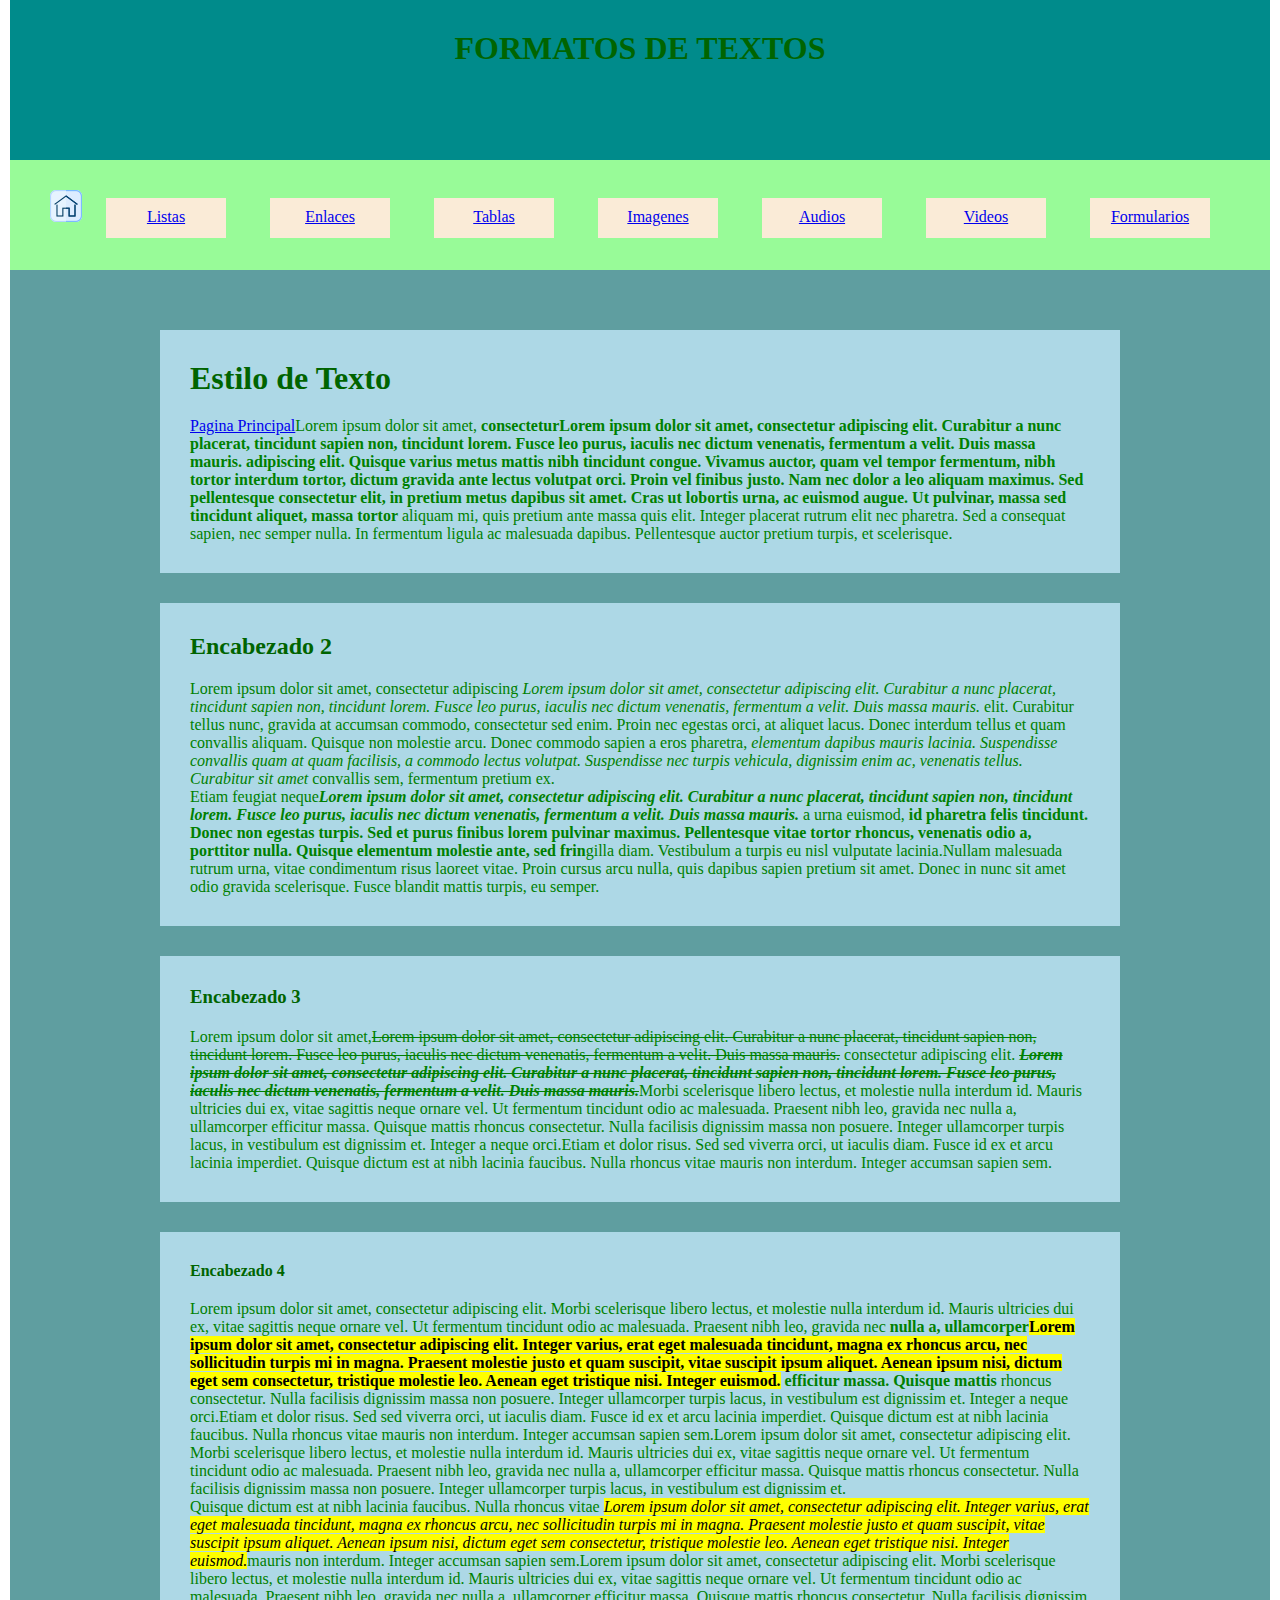
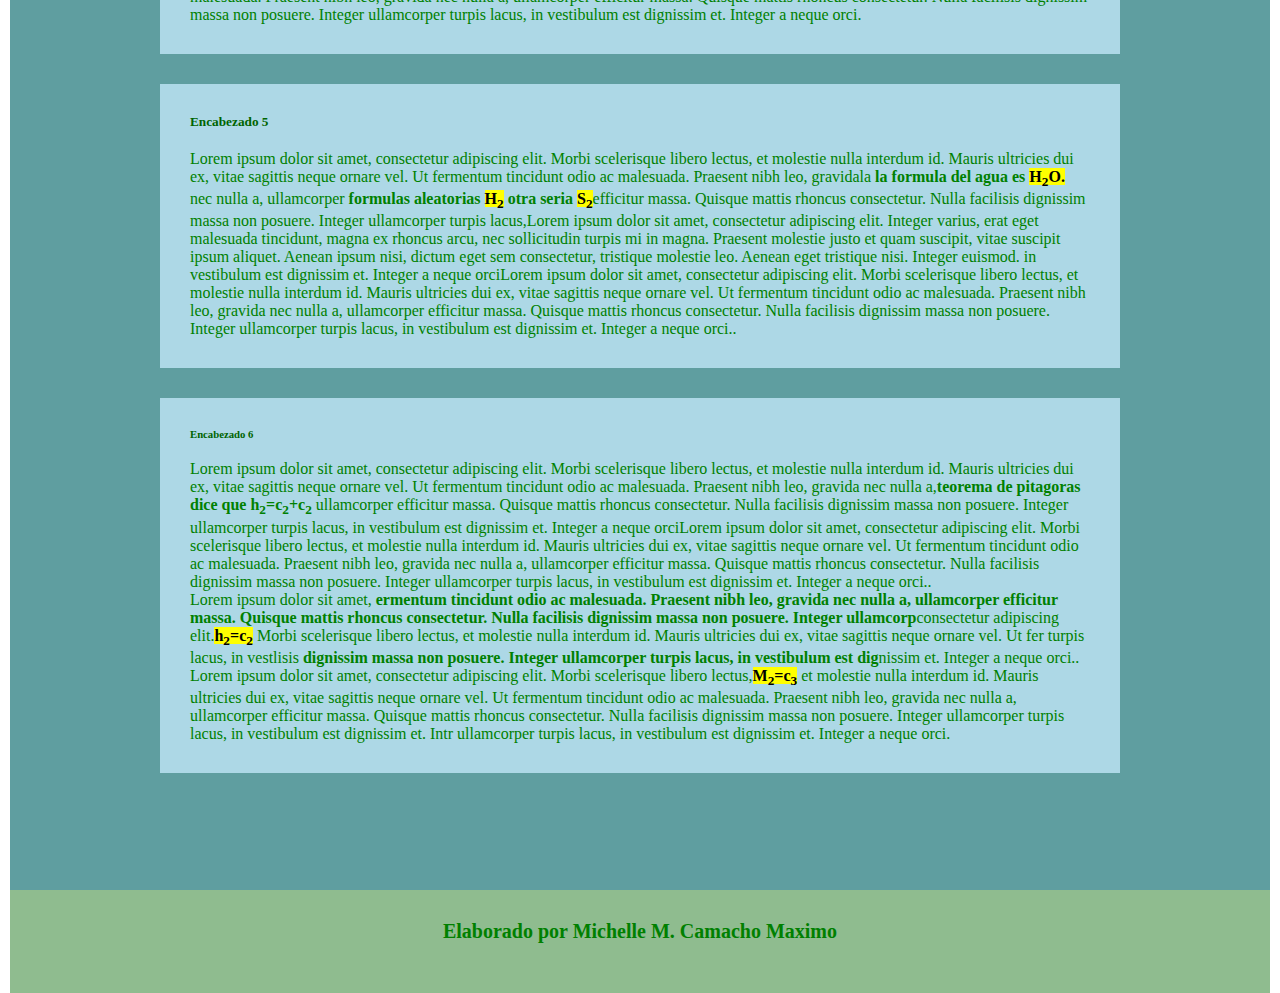
<file: html/formatos.html>
<!--FACULTAD DE ARQUITECTURA
    COLEGIO DE DISEÑO GRAFICO
    DISEÑO DE INTERFACES DE USUARIO
    MICHELLE MONSERRAT CAMACHO MAXIMO-->
    <html>
    <head>
             <title>Formatos</title>
        
        <style type"text/css">
            *{
                padding: 0;
                margin: 0;
            }
            header{
                width: 1200px;
                height: 100px;
                background-color: darkcyan;
                color: greenyellow;
                padding: 30px;
            } 
            nav{
                width: 1200px;
                height: 50px;
                background-color: palegreen;
                padding: 30px;
            }
            main{
                width: 1200px;
                height: 2160px;
                background-color: cadetblue;
                padding: 30px;
            }
            footer{
                width: 1200px;
                height: 40pz;
                background-color: darkseagreen;
                padding: 30px;
            }
            header,nav,main,footer{
                margin-left: auto;
                margin-right: auto;
            }
            section{
                width: 900px;
                height: 30
                0px;
                background-color: lightblue;
                margin-top: 30px;
                margin-bottom: 30px;
                padding:30px;
                margin-left: auto;
                margin-right: auto;
            }
            header h1, footer h6{
                text-align: center;
            } 
            footer h6{
                color: green;
                font-size: 20px;
                
            }
               h1,h2,h3,h4,h5,h6{
                margin-bottom: 20px;
                   color: darkgreen;
            }
            p{
                color: green;
            }
            ul{
                text-align: center;
                
            }
            ul li{
                list-style-type: none;
                width: 100px;
                height: 20px;
                background-color: antiquewhite;
                margin-bottom: 10px;
                display: inline-block;
                padding:10px;
                margin-left: 20px;
                margin-right: 20px;
            }
            
            
        </style>
    </head>
    <body>
         <header>
             <h1>FORMATOS DE TEXTOS</h1>
         </header>
        <nav>
             <!--Facultad de arquitectura Colegio de diseño grafico Diseño de interfaces de usuario-->
            <ul>
                <a href="../index.html"><img id="enlace-img" src="../imagenes/inicio.png" ></a>
                <li><a href="../html/listas.html">Listas</a></li>
                <li><a href="../html/elnaces.html">Enlaces</a></li>
                <li><a href="../html/tablas.html">Tablas</a></li>
                <li><a href="../html/imagenes.html">Imagenes</a></li>
                <li><a href="../html/audios.html">Audios</a></li>
                <li><a href="../html/videos.html">Videos</a></li>
                <li><a href="../html/formulario.html">Formularios</a></li>
            </ul>
        </nav>
        <main>
             <!--Esta es la seccion de contenido-->
            <section>
                  <h1>Estilo de Texto</h1>
                <p><a href="../index.html">Pagina Principal</a>Lorem ipsum dolor sit amet, <b>consecteturLorem ipsum dolor sit amet, consectetur adipiscing elit. Curabitur a nunc placerat, tincidunt sapien non, tincidunt lorem. Fusce leo purus, iaculis nec dictum venenatis, fermentum a velit. Duis massa mauris. adipiscing elit. Quisque varius metus mattis nibh tincidunt congue. Vivamus auctor, quam vel tempor fermentum, nibh tortor interdum tortor, dictum gravida ante lectus volutpat orci. Proin vel finibus justo. Nam nec dolor a leo aliquam maximus. Sed pellentesque consectetur elit, in pretium metus dapibus sit amet. Cras ut lobortis urna, ac euismod augue. Ut pulvinar, massa sed tincidunt aliquet, massa tortor</b> aliquam mi, quis pretium ante massa quis elit. Integer placerat rutrum elit nec pharetra. Sed a consequat sapien, nec semper nulla. In fermentum ligula ac malesuada dapibus. Pellentesque auctor pretium turpis, et scelerisque.</p>
            </section>
            <section>
                <h2>Encabezado 2</h2>
                <p>Lorem ipsum dolor sit amet, consectetur adipiscing <i>Lorem ipsum dolor sit amet, consectetur adipiscing elit. Curabitur a nunc placerat, tincidunt sapien non, tincidunt lorem. Fusce leo purus, iaculis nec dictum venenatis, fermentum a velit. Duis massa mauris.</i> elit. Curabitur tellus nunc, gravida at accumsan commodo, consectetur sed enim. Proin nec egestas orci, at aliquet lacus. Donec interdum tellus et quam convallis aliquam. Quisque non molestie arcu. Donec commodo sapien a eros pharetra,<i> elementum dapibus mauris lacinia. Suspendisse convallis quam at quam facilisis, a commodo lectus volutpat. Suspendisse nec turpis vehicula, dignissim enim ac, venenatis tellus. Curabitur sit amet</i> convallis sem, fermentum pretium ex.</p>
                
                <p>Etiam feugiat neque<b><i>Lorem ipsum dolor sit amet, consectetur adipiscing elit. Curabitur a nunc placerat, tincidunt sapien non, tincidunt lorem. Fusce leo purus, iaculis nec dictum venenatis, fermentum a velit. Duis massa mauris.</i></b> a urna euismod, <b>id pharetra felis tincidunt. Donec non egestas turpis. Sed et purus finibus lorem pulvinar maximus. Pellentesque vitae tortor rhoncus, venenatis odio a, porttitor nulla. Quisque elementum molestie ante, sed frin</b>gilla diam. Vestibulum a turpis eu nisl vulputate lacinia.Nullam malesuada rutrum urna, vitae condimentum risus laoreet vitae. Proin cursus arcu nulla, quis dapibus sapien pretium sit amet. Donec in nunc sit amet odio gravida scelerisque. Fusce blandit mattis turpis, eu semper.</p>
            </section>
            <section>
                <h3>Encabezado 3</h3>
                <p>Lorem ipsum dolor sit amet,<del>Lorem ipsum dolor sit amet, consectetur adipiscing elit. Curabitur a nunc placerat, tincidunt sapien non, tincidunt lorem. Fusce leo purus, iaculis nec dictum venenatis, fermentum a velit. Duis massa mauris.</del> consectetur adipiscing elit. <b><del><i>Lorem ipsum dolor sit amet, consectetur adipiscing elit. Curabitur a nunc placerat, tincidunt sapien non, tincidunt lorem. Fusce leo purus, iaculis nec dictum venenatis, fermentum a velit. Duis massa mauris.</i></del></b>Morbi scelerisque libero lectus, et molestie nulla interdum id. Mauris ultricies dui ex, vitae sagittis neque ornare vel. Ut fermentum tincidunt odio ac malesuada. Praesent nibh leo, gravida nec nulla a, ullamcorper efficitur massa. Quisque mattis rhoncus consectetur. Nulla facilisis dignissim massa non posuere. Integer ullamcorper turpis lacus, in vestibulum est dignissim et. Integer a neque orci.Etiam et dolor risus. Sed sed viverra orci, ut iaculis diam. Fusce id ex et arcu lacinia imperdiet. Quisque dictum est at nibh lacinia faucibus. Nulla rhoncus vitae mauris non interdum. Integer accumsan sapien sem.</p>
            </section>
            <section>
                <h4>Encabezado 4</h4>
                <p>Lorem ipsum dolor sit amet, consectetur adipiscing elit. Morbi scelerisque libero lectus, et molestie nulla interdum id. Mauris ultricies dui ex, vitae sagittis neque ornare vel. Ut fermentum tincidunt odio ac malesuada. Praesent nibh leo, gravida nec <b>nulla a, ullamcorper<mark>Lorem ipsum dolor sit amet, consectetur adipiscing elit. Integer varius, erat eget malesuada tincidunt, magna ex rhoncus arcu, nec sollicitudin turpis mi in magna. Praesent molestie justo et quam suscipit, vitae suscipit ipsum aliquet. Aenean ipsum nisi, dictum eget sem consectetur, tristique molestie leo. Aenean eget tristique nisi. Integer euismod.</mark> efficitur massa. Quisque mattis </b>rhoncus consectetur. Nulla facilisis dignissim massa non posuere. Integer ullamcorper turpis lacus, in vestibulum est dignissim et. Integer a neque orci.Etiam et dolor risus. Sed sed viverra orci, ut iaculis diam. Fusce id ex et arcu lacinia imperdiet. Quisque dictum est at nibh lacinia faucibus. Nulla rhoncus vitae mauris non interdum. Integer accumsan sapien sem.Lorem ipsum dolor sit amet, consectetur adipiscing elit. Morbi scelerisque libero lectus, et molestie nulla interdum id. Mauris ultricies dui ex, vitae sagittis neque ornare vel. Ut fermentum tincidunt odio ac malesuada. Praesent nibh leo, gravida nec nulla a, ullamcorper efficitur massa. Quisque mattis rhoncus consectetur. Nulla facilisis dignissim massa non posuere. Integer ullamcorper turpis lacus, in vestibulum est dignissim et. </p>
                    
                <p>Quisque dictum est at nibh lacinia faucibus. Nulla rhoncus vitae <i><mark>Lorem ipsum dolor sit amet, consectetur adipiscing elit. Integer varius, erat eget malesuada tincidunt, magna ex rhoncus arcu, nec sollicitudin turpis mi in magna. Praesent molestie justo et quam suscipit, vitae suscipit ipsum aliquet. Aenean ipsum nisi, dictum eget sem consectetur, tristique molestie leo. Aenean eget tristique nisi. Integer euismod.</mark></i>mauris non interdum. Integer accumsan sapien sem.Lorem ipsum dolor sit amet, consectetur adipiscing elit. Morbi scelerisque libero lectus, et molestie nulla interdum id. Mauris ultricies dui ex, vitae sagittis neque ornare vel. Ut fermentum tincidunt odio ac malesuada. Praesent nibh leo, gravida nec nulla a, ullamcorper efficitur massa. Quisque mattis rhoncus consectetur. Nulla facilisis dignissim massa non posuere. Integer ullamcorper turpis lacus, in vestibulum est dignissim et. Integer a neque orci.</p>
            </section>
            <section>
                <h5>Encabezado 5</h5>
                <p>Lorem ipsum dolor sit amet, consectetur adipiscing elit. Morbi scelerisque libero lectus, et molestie nulla interdum id. Mauris ultricies dui ex, vitae sagittis neque ornare vel. Ut fermentum tincidunt odio ac malesuada. Praesent nibh leo, gravidala <b>la formula del agua es <mark> H<sub>2</sub>O.</mark></b> nec nulla a, ullamcorper <b> formulas aleatorias <mark>H<sub>2</sub></mark> otra seria <mark>S<sub>2</sub></mark></b>efficitur massa. Quisque mattis rhoncus consectetur. Nulla facilisis dignissim massa non posuere. Integer ullamcorper turpis lacus,Lorem ipsum dolor sit amet, consectetur adipiscing elit. Integer varius, erat eget malesuada tincidunt, magna ex rhoncus arcu, nec sollicitudin turpis mi in magna. Praesent molestie justo et quam suscipit, vitae suscipit ipsum aliquet. Aenean ipsum nisi, dictum eget sem consectetur, tristique molestie leo. Aenean eget tristique nisi. Integer euismod. in vestibulum est dignissim et. Integer a neque orciLorem ipsum dolor sit amet, consectetur adipiscing elit. Morbi scelerisque libero lectus, et molestie nulla interdum id. Mauris ultricies dui ex, vitae sagittis neque ornare vel. Ut fermentum tincidunt odio ac malesuada. Praesent nibh leo, gravida nec nulla a, ullamcorper efficitur massa. Quisque mattis rhoncus consectetur. Nulla facilisis dignissim massa non posuere. Integer ullamcorper turpis lacus, in vestibulum est dignissim et. Integer a neque orci..</p>
            </section>
            <section>
                <h6>Encabezado 6</h6>
                <p>Lorem ipsum dolor sit amet, consectetur adipiscing elit. Morbi scelerisque libero lectus, et molestie nulla interdum id. Mauris ultricies dui ex, vitae sagittis neque ornare vel. Ut fermentum tincidunt odio ac malesuada. Praesent nibh leo, gravida nec nulla a,<b>teorema de pitagoras dice que h<sub>2</sub>=c<sub>2</sub>+c<sub>2</sub></b> ullamcorper efficitur massa. Quisque mattis rhoncus consectetur. Nulla facilisis dignissim massa non posuere. Integer ullamcorper turpis lacus, in vestibulum est dignissim et. Integer a neque orciLorem ipsum dolor sit amet, consectetur adipiscing elit. Morbi scelerisque libero lectus, et molestie nulla interdum id. Mauris ultricies dui ex, vitae sagittis neque ornare vel. Ut fermentum tincidunt odio ac malesuada. Praesent nibh leo, gravida nec nulla a, ullamcorper efficitur massa. Quisque mattis rhoncus consectetur. Nulla facilisis dignissim massa non posuere. Integer ullamcorper turpis lacus, in vestibulum est dignissim et. Integer a neque orci..</p>
                
                <p>Lorem ipsum dolor sit amet, <b>ermentum tincidunt odio ac malesuada. Praesent nibh leo, gravida nec nulla a, ullamcorper efficitur massa. Quisque mattis rhoncus consectetur. Nulla facilisis dignissim massa non posuere. Integer ullamcorp</b>consectetur adipiscing elit.<b><mark>h<sub>2</sub>=c<sub>2</sub></mark></b> Morbi scelerisque libero lectus, et molestie nulla interdum id. Mauris ultricies dui ex, vitae sagittis neque ornare vel. Ut fer turpis lacus, in vestlisis <b>dignissim massa non posuere. Integer ullamcorper turpis lacus, in vestibulum est dig</b>nissim et. Integer a neque orci..</p>
                
                <p>Lorem ipsum dolor sit amet, consectetur adipiscing elit. Morbi scelerisque libero lectus,<b><mark>M<sub>2</sub>=c<sub>3</sub></mark></b>  et molestie nulla interdum id. Mauris ultricies dui ex, vitae sagittis neque ornare vel. Ut fermentum tincidunt odio ac malesuada. Praesent nibh leo, gravida nec nulla a, ullamcorper efficitur massa. Quisque mattis rhoncus consectetur. Nulla facilisis dignissim massa non posuere. Integer ullamcorper turpis lacus, in vestibulum est dignissim et. Intr ullamcorper turpis lacus, in vestibulum est dignissim et. Integer a neque orci.</p>
            </section>
        </main>
        <footer>
             <!--Esta es la seccion de pie de pagina-->
            <h6>Elaborado por Michelle M. Camacho Maximo</h6>
            
        </footer>
    </body>
</html>
</file>
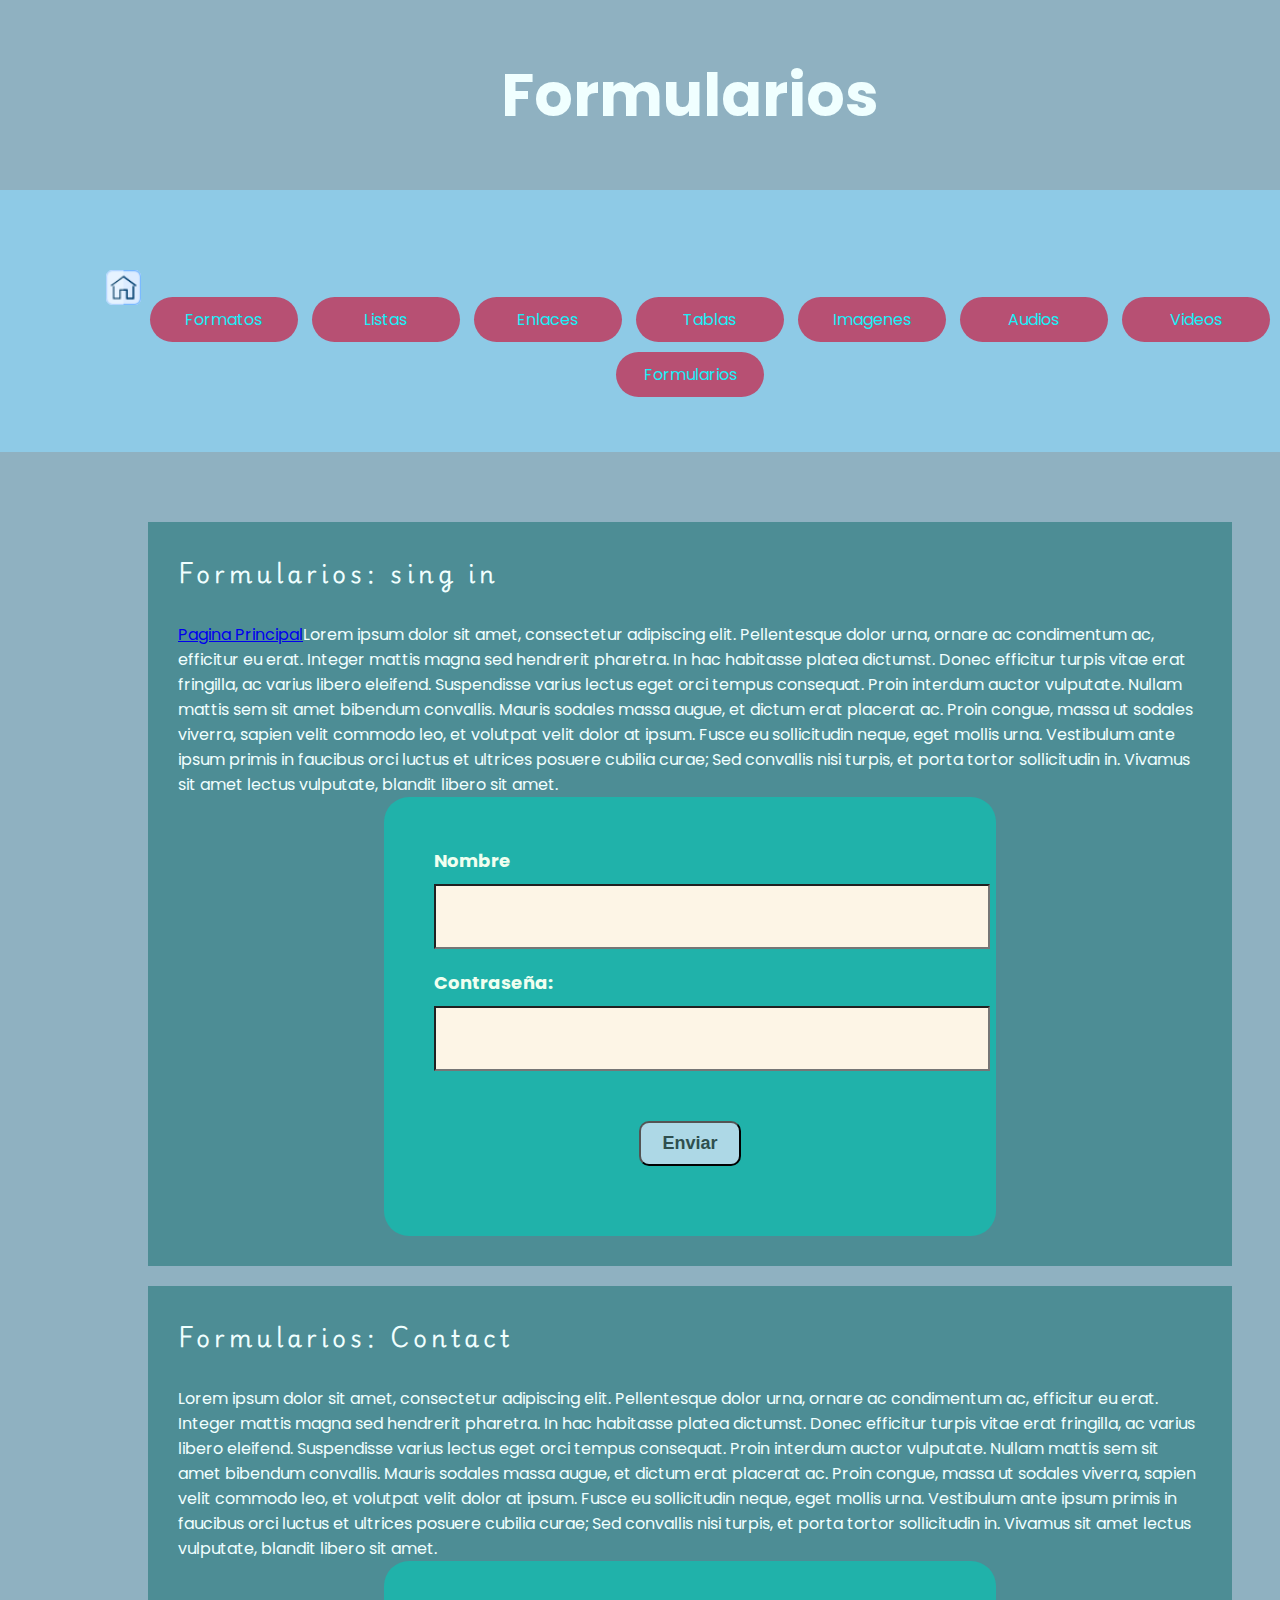
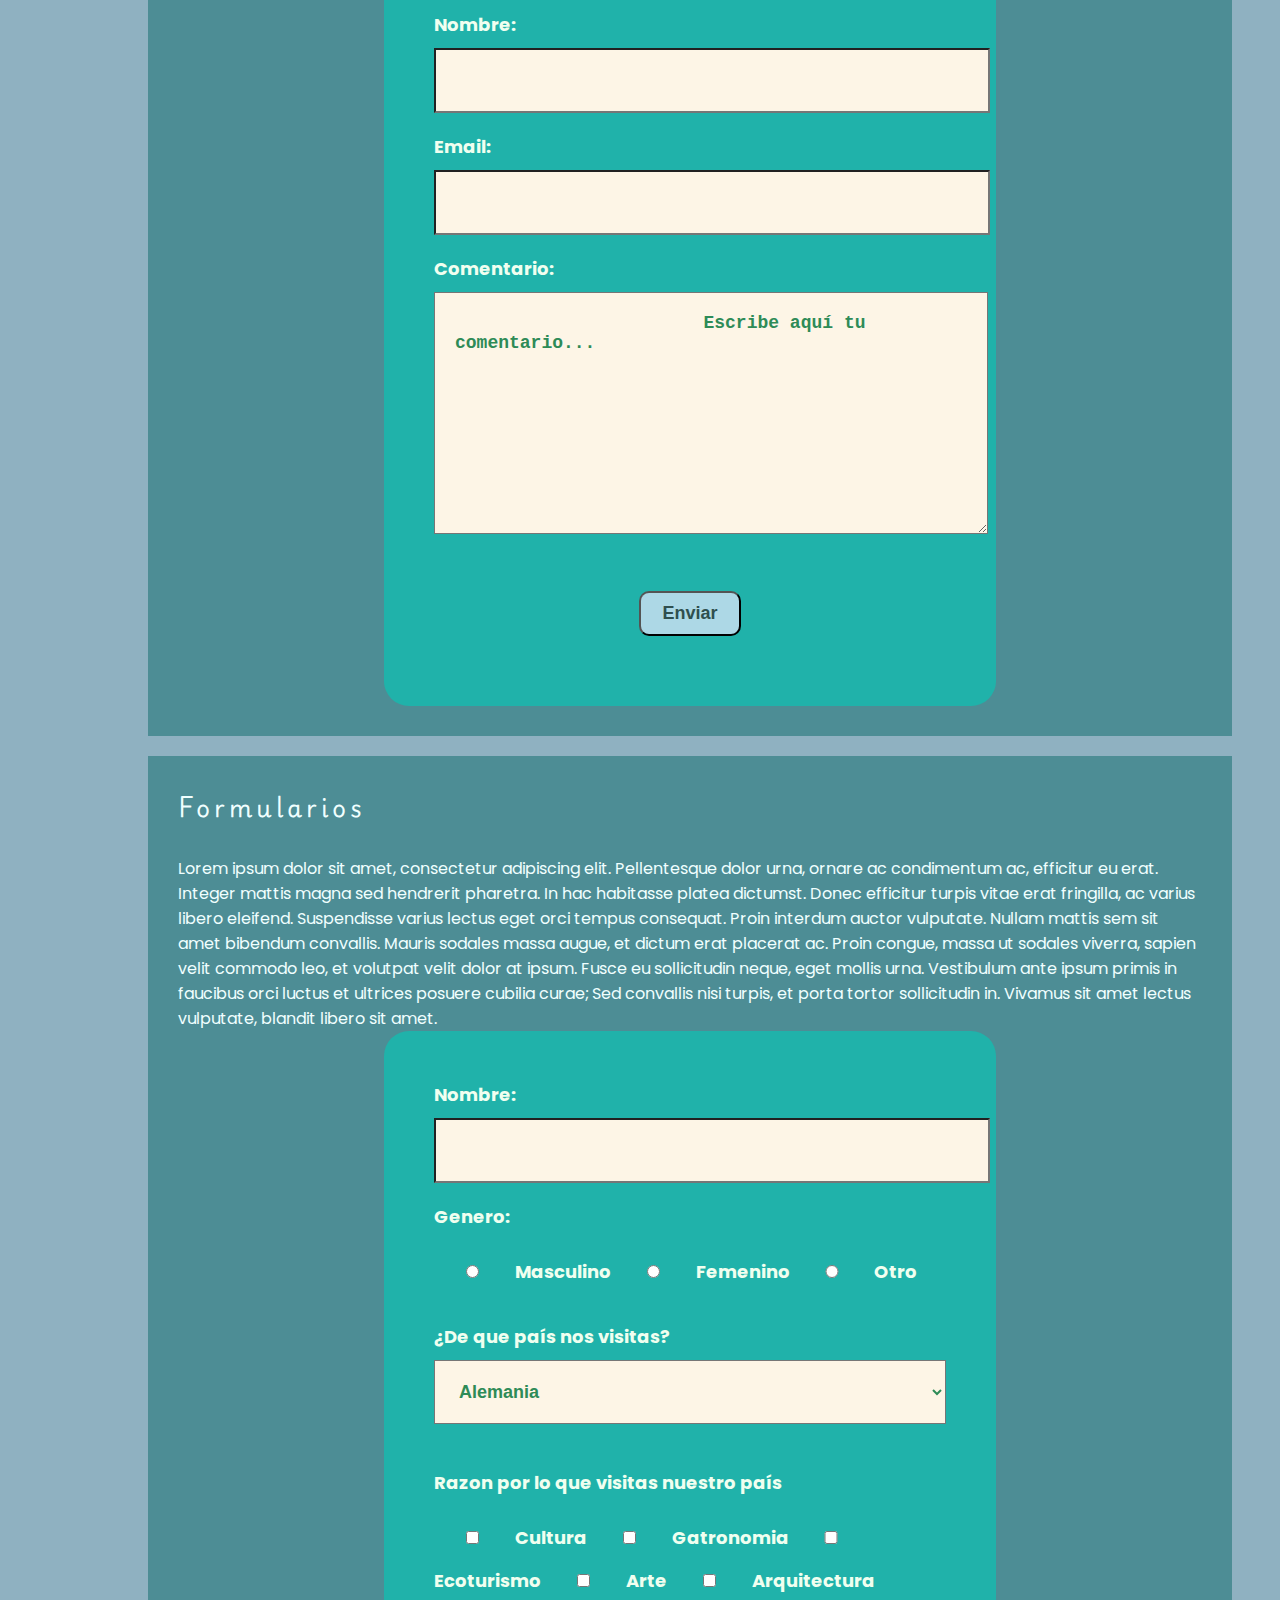
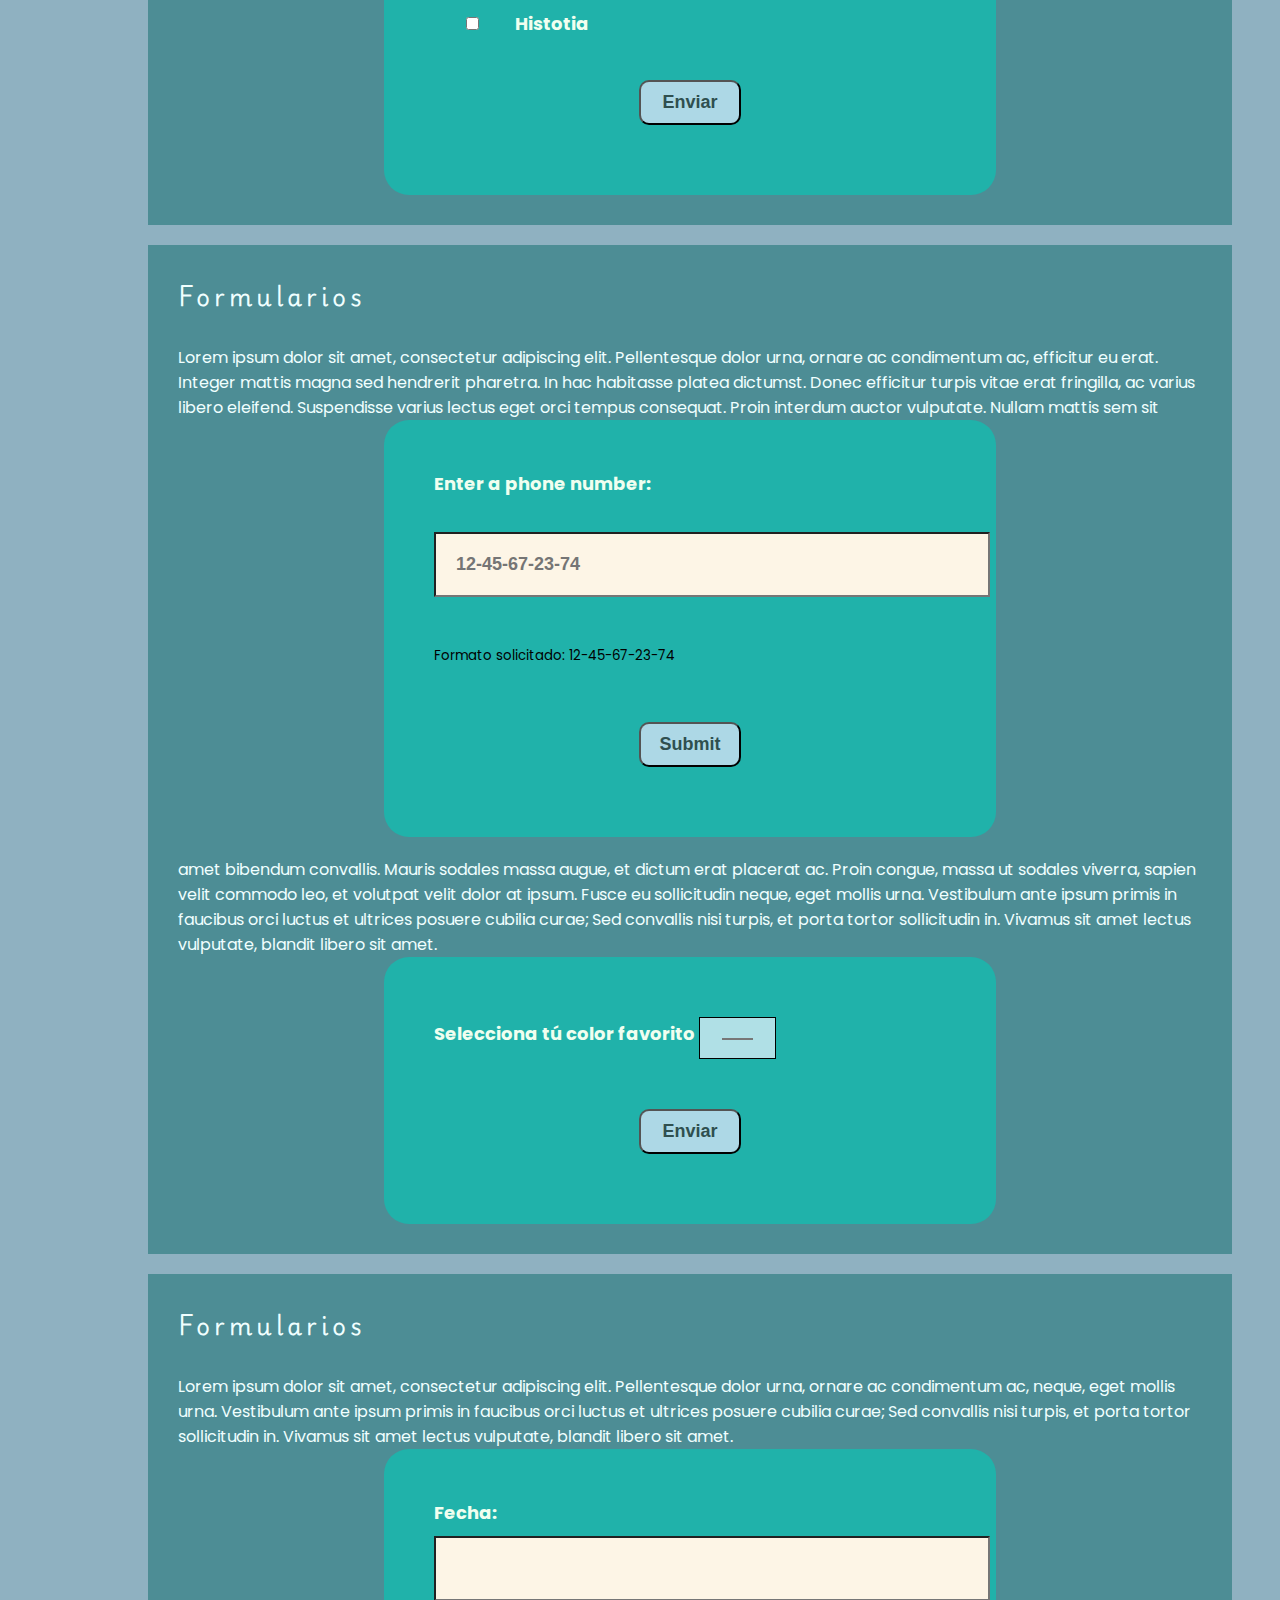
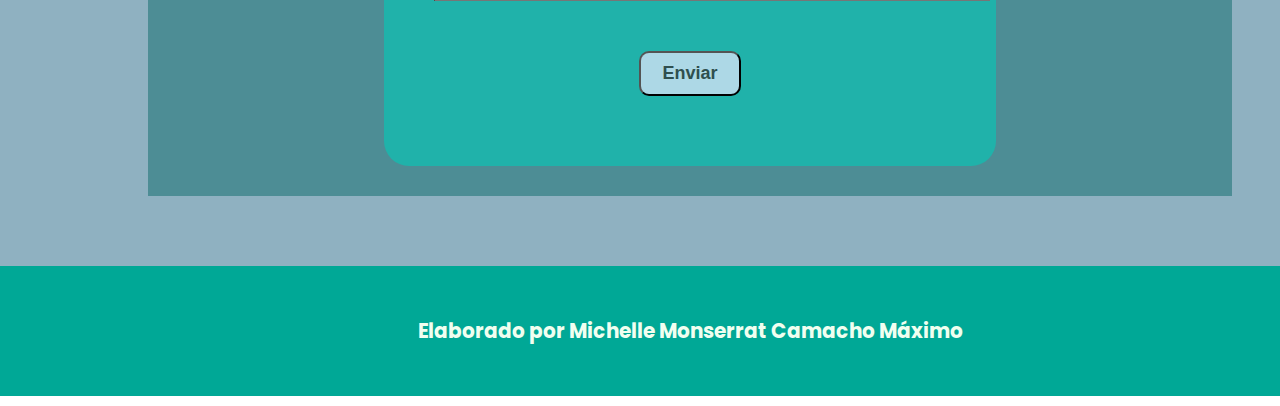
<file: html/formulario.html>
<!DOCTYPE html>
<html lang="en">
    <head>
        <meta charset="UTF-8" />
         <title>formularios html</title>
            
        <style> type="text/css"
            *{
                padding: 0;
                margin: 0;
            }
            a img{
                width: 35px;
            }
        </style>
        <link rel="stylesheet" href="../css/style.css" type="text/css">
    </head>
    <body>
        <header>
            <h1>Formularios</h1>
        </header>
        <nav>
            <ul>
                <a href="../index.html"><img id="enlace-img" src="../imagenes/inicio.png" ></a>
                <li><a href="../html/formatos.html">Formatos</a></li>
                <li><a href="../html/listas.html">Listas</a></li>
                <li><a href="../html/elnaces.html">Enlaces</a></li>
                <li><a href="../html/tablas.html">Tablas</a></li>
                <li><a href="../html/imagenes.html">Imagenes</a></li>
                <li><a href="../html/audios.html">Audios</a></li>
                <li><a href="../html/videos.html">Videos</a></li>
                <li><a href="../html/formulario.html">Formularios</a></li>
            </ul>
        </nav>
        <main>
            <section>
                <h2>Formularios: sing in</h2>
                <p><a href="../index.html">Pagina Principal</a>Lorem ipsum dolor sit amet, consectetur adipiscing elit. Pellentesque dolor urna, ornare ac condimentum ac, efficitur eu erat. Integer mattis magna sed hendrerit pharetra. In hac habitasse platea dictumst. Donec efficitur turpis vitae erat fringilla, ac varius libero eleifend. Suspendisse varius lectus eget orci tempus consequat. Proin interdum auctor vulputate. Nullam mattis sem sit amet bibendum convallis. Mauris sodales massa augue, et dictum erat placerat ac. Proin congue, massa ut sodales viverra, sapien velit commodo leo, et volutpat velit dolor at ipsum. Fusce eu sollicitudin neque, eget mollis urna. Vestibulum ante ipsum primis in faucibus orci luctus et ultrices posuere cubilia curae; Sed convallis nisi turpis, et porta tortor sollicitudin in. Vivamus sit amet lectus vulputate, blandit libero sit amet.</p>
                <form action="" method="">
                    <label for="nombre">Nombre</label>
                    <input type="text" id="nombre" name="nombre" value>
                    <label for="contrasena">Contraseña:</label>
                    <input type="password" id="contrasena" name="contrasena" value="">
                    <input type="submit" value="Enviar">
                </form>
            </section>
            <section>
                <h2>Formularios: Contact</h2>
                <p>Lorem ipsum dolor sit amet, consectetur adipiscing elit. Pellentesque dolor urna, ornare ac condimentum ac, efficitur eu erat. Integer mattis magna sed hendrerit pharetra. In hac habitasse platea dictumst. Donec efficitur turpis vitae erat fringilla, ac varius libero eleifend. Suspendisse varius lectus eget orci tempus consequat. Proin interdum auctor vulputate. Nullam mattis sem sit amet bibendum convallis. Mauris sodales massa augue, et dictum erat placerat ac. Proin congue, massa ut sodales viverra, sapien velit commodo leo, et volutpat velit dolor at ipsum. Fusce eu sollicitudin neque, eget mollis urna. Vestibulum ante ipsum primis in faucibus orci luctus et ultrices posuere cubilia curae; Sed convallis nisi turpis, et porta tortor sollicitudin in. Vivamus sit amet lectus vulputate, blandit libero sit amet.</p>
                <form action="" method="get">
                    <label for="nombre-1">Nombre:</label>
                    <input type="text" id="nombre-1" name="nombre-1" value="">
                    <label for="correo">Email:</label>
                    <input type="email" id="correo" name="correo" value="">
                    <label for="comentario">Comentario:</label>
                    <textarea name="comentario" rows="10" cols="30" maxlength="50">
                       Escribe aquí tu comentario...
                    </textarea>
                    <input type="submit" value="Enviar">
                </form>
            </section>
            <section>
                <h2>Formularios</h2>
                <p>Lorem ipsum dolor sit amet, consectetur adipiscing elit. Pellentesque dolor urna, ornare ac condimentum ac, efficitur eu erat. Integer mattis magna sed hendrerit pharetra. In hac habitasse platea dictumst. Donec efficitur turpis vitae erat fringilla, ac varius libero eleifend. Suspendisse varius lectus eget orci tempus consequat. Proin interdum auctor vulputate. Nullam mattis sem sit amet bibendum convallis. Mauris sodales massa augue, et dictum erat placerat ac. Proin congue, massa ut sodales viverra, sapien velit commodo leo, et volutpat velit dolor at ipsum. Fusce eu sollicitudin neque, eget mollis urna. Vestibulum ante ipsum primis in faucibus orci luctus et ultrices posuere cubilia curae; Sed convallis nisi turpis, et porta tortor sollicitudin in. Vivamus sit amet lectus vulputate, blandit libero sit amet.</p>
                <form action="" method="get">
                    <label for="nombre-2">Nombre:</label>
                    <input type="text" id="nombre-2" name="nombre-2" value="">
                    <label for="genero">Genero:</label>
                    <br><br>
                    <input type="radio" id="masculino" name="genero" value="masculino">
                    <label for="masculino">Masculino</label>
                    <input type="radio" id="femenino" name="genero" value="femenino">
                    <label for="femenino">Femenino</label>
                    <input type="radio" id="otro" name="genero" value="otro">
                    <label for="otro">Otro</label>
                    <br><br>
                    <label for="pais">¿De que país nos visitas?</label>
                    <select id="pais" name="pais">
                        <option value="Alemania">Alemania</option>
                        <option value="Australia">Australia</option>
                        <option value="Colombia">Colombia</option>
                        <option value="Canada">Canada</option>
                        <option value="Ecuador">Ecuador</option>
                        <option value="España">España</option>
                        <option value="mexico">México</option>
                        <option value="paraguay">Paraguay</option>
                    </select>
                    <br><br>
                    <label for="Turismo">Razon por lo que visitas nuestro país</label>
                    <br><br>
                    <input type="checkbox" id="turismo-1" value="cultura">
                    <label for="turismo1">Cultura</label>
                    <input type="checkbox" id="turismo-2" name="turismo-2" value="gastronomia">
                    <label for="turismo2">Gatronomia</label>
                    <input type="checkbox" id="turismo-3" name="turismo-3" value="ecoturismo">
                    <label for="turismo3">Ecoturismo</label>
                    <input type="checkbox" id="turismo-4" name="turismo-4" value="arte">
                    <label for="turismo4">Arte</label>
                    <input type="checkbox" id="turismo-5" name="turismo-5" value="arquitectura">
                    <label for="turismo5">Arquitectura</label>
                    <input type="checkbox" id="turismo-6" name="turismo-6" value="historia">
                    <label for="turismo6">Histotia</label>
                    <input type="submit" value="Enviar">
                </form>
            </section>
            <section>
                <h2>Formularios</h2>
                <p>Lorem ipsum dolor sit amet, consectetur adipiscing elit. Pellentesque dolor urna, ornare ac condimentum ac, efficitur eu erat. Integer mattis magna sed hendrerit pharetra. In hac habitasse platea dictumst. Donec efficitur turpis vitae erat fringilla, ac varius libero eleifend. Suspendisse varius lectus eget orci tempus consequat. Proin interdum auctor vulputate. Nullam mattis sem sit</p>
                <form>
                <label for="phone">Enter a phone number:</label><br><br>
                <input type="tel" id="phone" name="phone" placeholder="12-45-67-23-74" pattern="[0-9]{3}-[0-9]{2}-[0-9]{3}" required><br><br>
                <small>Formato solicitado: 12-45-67-23-74</small><br><br>
                <input type="submit" value="Submit">
                </form>
                <p>amet bibendum convallis. Mauris sodales massa augue, et dictum erat placerat ac. Proin congue, massa ut sodales viverra, sapien velit commodo leo, et volutpat velit dolor at ipsum. Fusce eu sollicitudin neque, eget mollis urna. Vestibulum ante ipsum primis in faucibus orci luctus et ultrices posuere cubilia curae; Sed convallis nisi turpis, et porta tortor sollicitudin in. Vivamus sit amet lectus vulputate, blandit libero sit amet.</p>
                <form action="" method="get">
                    <label for="colorfavorito">Selecciona tú color favorito</label>
                    <input type="color" id="color-favorito" name="color-favorito" value="Color">
                    <input type="submit" value="Enviar">
                </form>
                
            </section>
            <section>
                <h2>Formularios</h2>
                <p>Lorem ipsum dolor sit amet, consectetur adipiscing elit. Pellentesque dolor urna, ornare ac condimentum ac, neque, eget mollis urna. Vestibulum ante ipsum primis in faucibus orci luctus et ultrices posuere cubilia curae; Sed convallis nisi turpis, et porta tortor sollicitudin in. Vivamus sit amet lectus vulputate, blandit libero sit amet.</p>
                <form action="" method="get">
                    <label for="fecha">Fecha:</label>
                    <input type="dia" id="bmes" name="fecha">
                    <input type="submit" value="Enviar">
                </form>
                
            </section>
        </main>
        <footer>
            <h6>Elaborado por Michelle Monserrat Camacho Máximo</h6>
        </footer>
        
    </body>
</html>
</file>
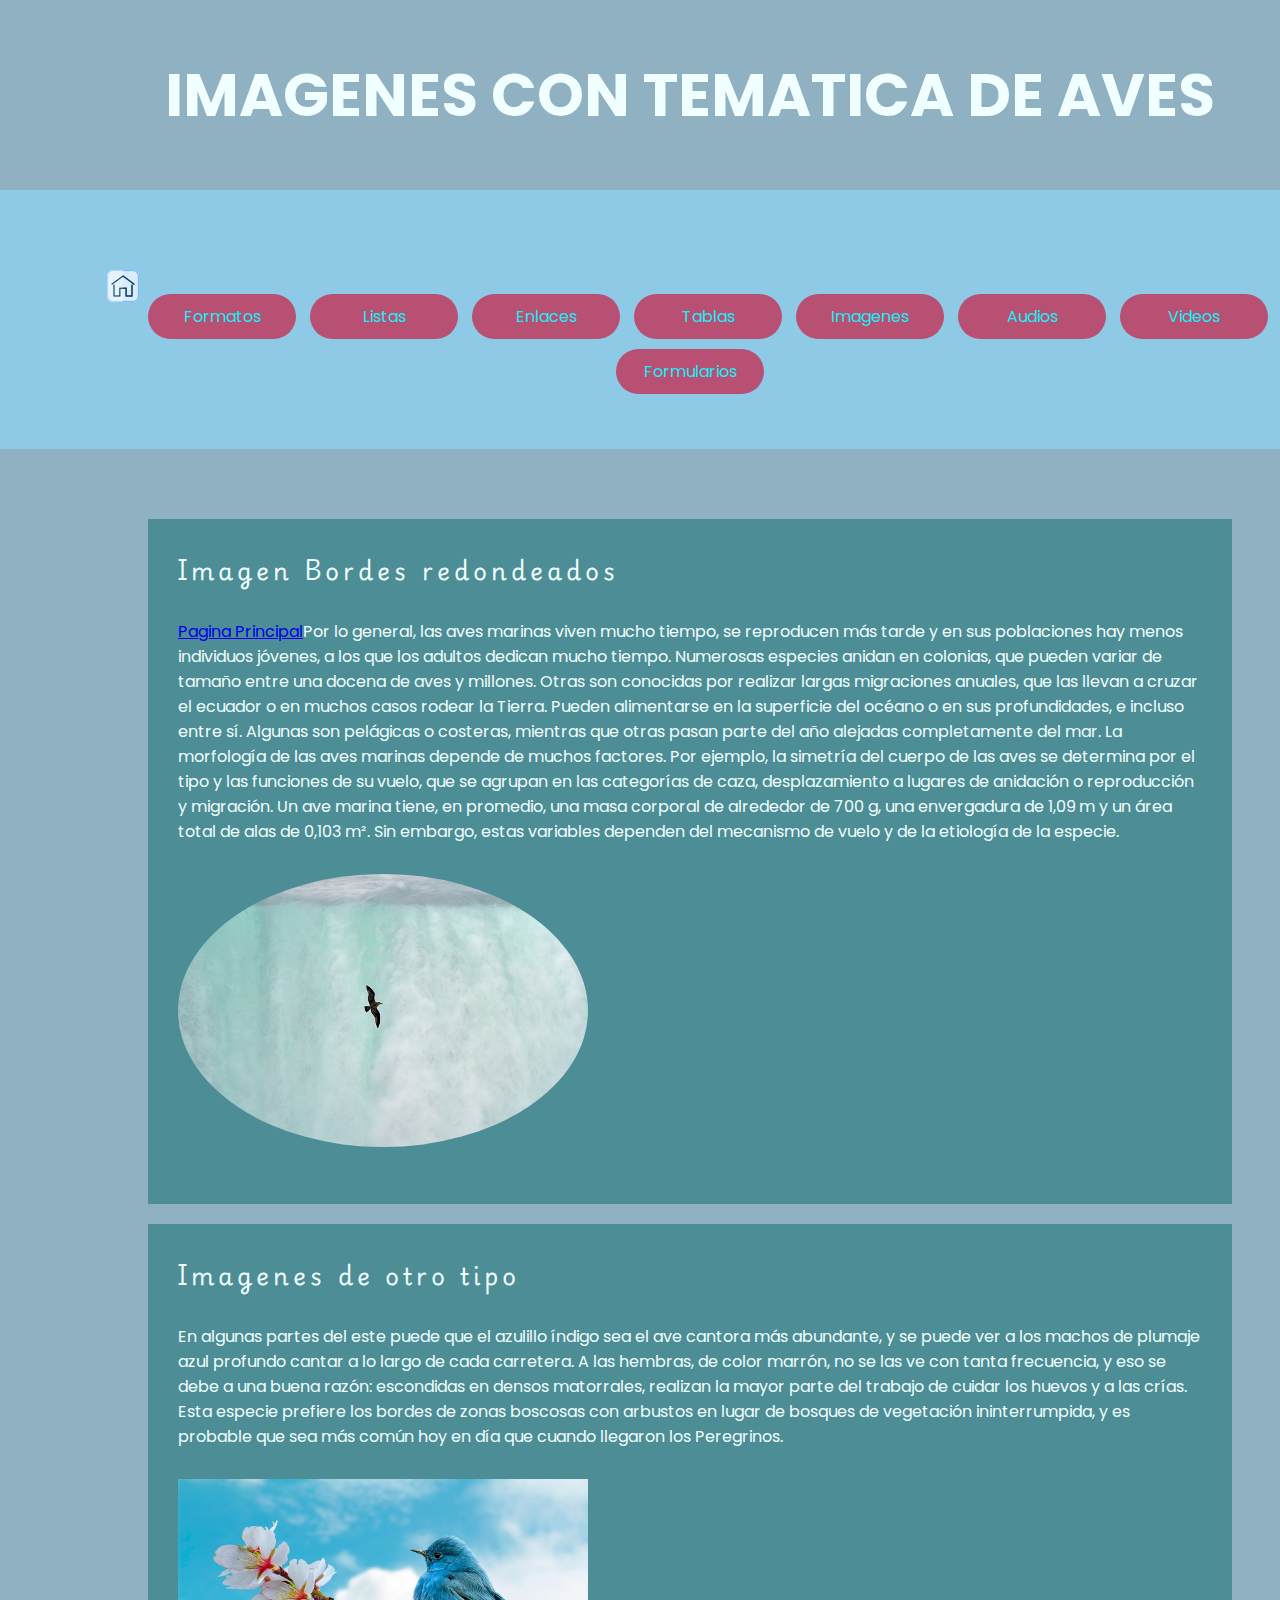
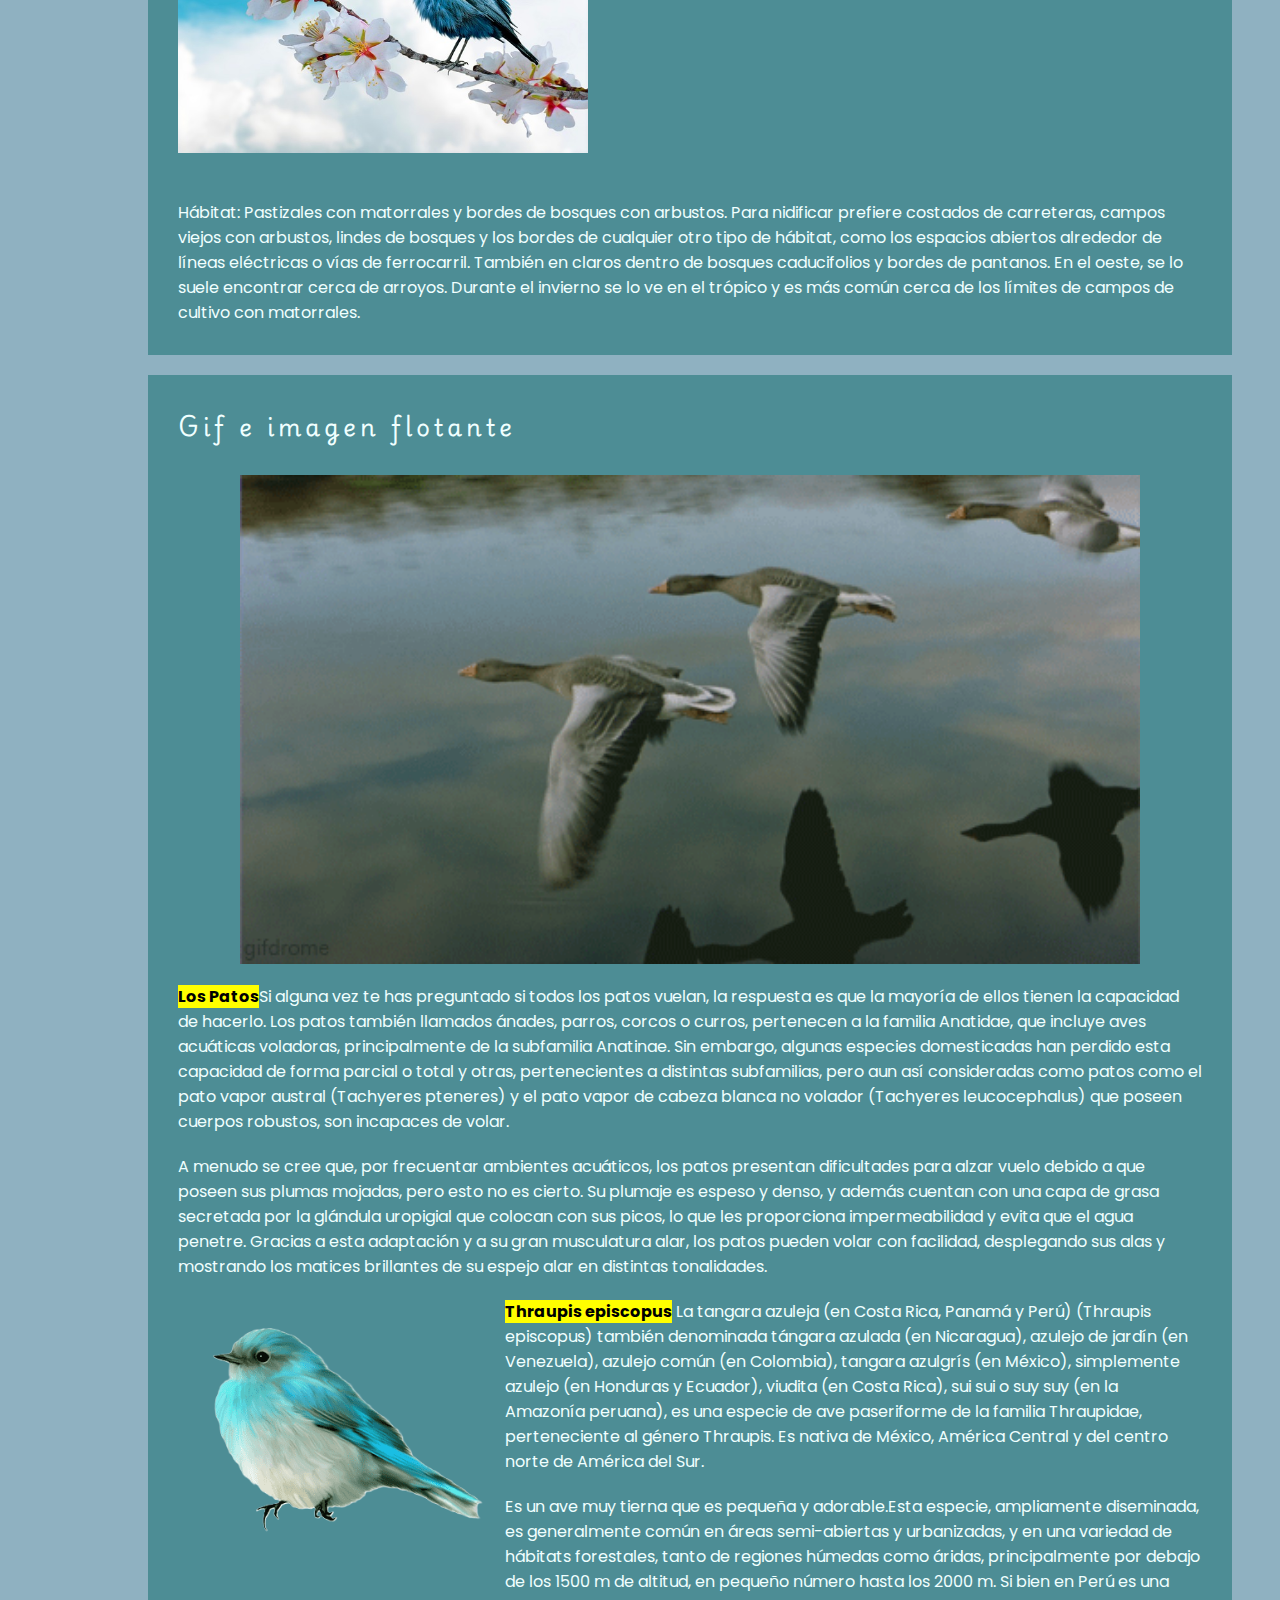
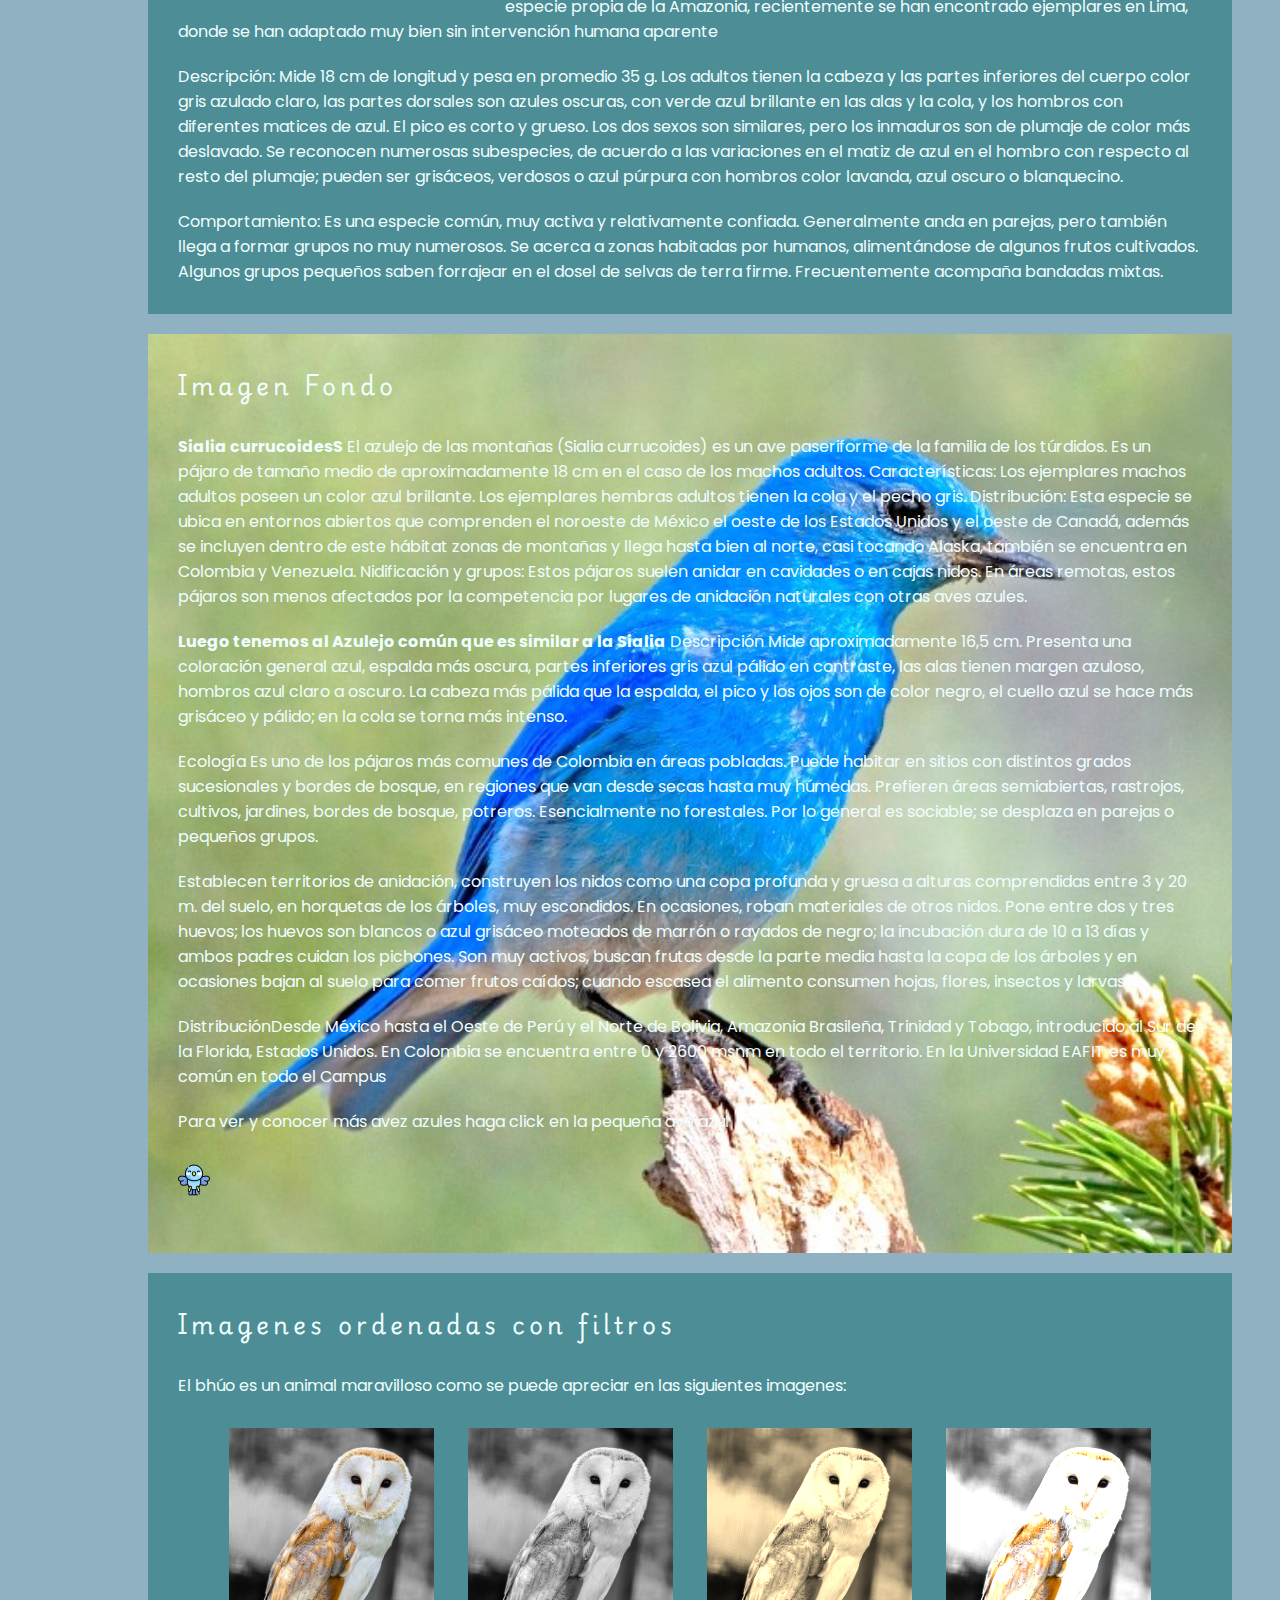
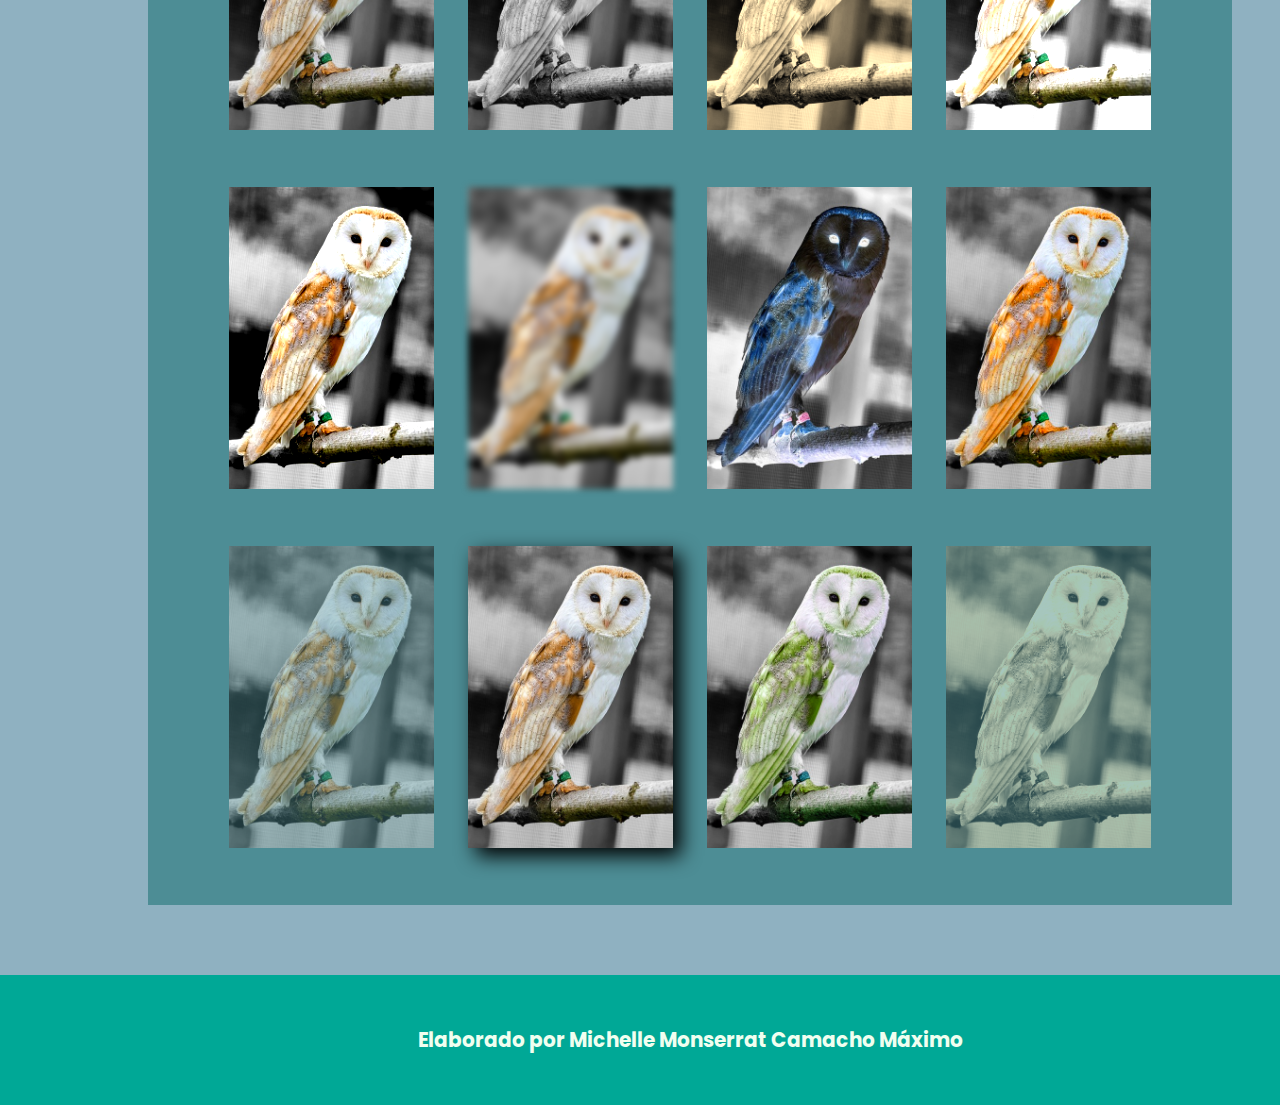
<file: html/imagenes.html>
<!DOCTYPE html>
<html lang="en">
    <head>
        <meta charset="UTF-8" />
        <title>Imagenes</title>
        <link rel="stylesheet" href="../css/style.css" type="text/css">
        <style type="text/css">
            #filtro-gray{
                filter: grayscale(100%);
            }
            #filtro-sepia{
                filter: sepia(100%)
            }
            #filtro-brillo{
                filter: brightness(150%);
            }
            #filtro-contraste{
                filter: contrast(150%);
            }
            #filtro-blur{
                filter: blur(3px);
            }
            #filtro-inverso{
                filter: invert(100%);
            }
            #filtro-saturacion{
                filter: saturate(200%);
            }
            #filtro-opacidad{
                filter: opacity(60%);
            }
            #filtro-sombra{
                filter: drop-shadow(8px 8px 10px)
            }
            #filtro-huerotate{
                filter: hue-rotate(45deg)
            }
            .filtros{
                filter: sepia(90%) opacity(50%); 
            }
            #enlace-img{
                width: 32px;
                height: auto;
            }
            
            
        </style>
          
        
    </head>
    <body>
        <header>
            <h1>IMAGENES CON TEMATICA DE AVES</h1>
        </header>
        
        <nav>
            <ul>
                <a href="../index.html"><img id="enlace-img" src="../imagenes/inicio.png" ></a>
                <li><a href="../html/formatos.html">Formatos</a></li>
                <li><a href="../html/listas.html">Listas</a></li>
                <li><a href="../html/elnaces.html">Enlaces</a></li>
                <li><a href="../html/tablas.html">Tablas</a></li>
                <li><a href="../html/imagenes.html">Imagenes</a></li>
                <li><a href="../html/audios.html">Audios</a></li>
                <li><a href="../html/videos.html">Videos</a></li>
                <li><a href="../html/formulario.html">Formularios</a></li>
                
            </ul>
        </nav>
        <main>
            <section>
                <h2>Imagen Bordes redondeados</h2>
                <p><a href="../index.html">Pagina Principal</a>Por lo general, las aves marinas viven mucho tiempo, se reproducen más tarde y en sus poblaciones hay menos individuos jóvenes, a los que los adultos dedican mucho tiempo. Numerosas especies anidan en colonias, que pueden variar de tamaño entre una docena de aves y millones. Otras son conocidas por realizar largas migraciones anuales, que las llevan a cruzar el ecuador o en muchos casos rodear la Tierra. Pueden alimentarse en la superficie del océano o en sus profundidades, e incluso entre sí. Algunas son pelágicas o costeras, mientras que otras pasan parte del año alejadas completamente del mar. La morfología de las aves marinas depende de muchos factores. Por ejemplo, la simetría del cuerpo de las aves se determina por el tipo y las funciones de su vuelo, que se agrupan en las categorías de caza, desplazamiento a lugares de anidación o reproducción y migración. Un ave marina tiene, en promedio, una masa corporal de alrededor de 700 g, una envergadura de 1,09 m y un área total de alas de 0,103 m². Sin embargo, estas variables dependen del mecanismo de vuelo y de la etiología de la especie.</p>
                <img class="img-border-redondo"src="../imagenes/ave.jpg" alt="aves" type="imagen/jpg">
            </section>
            <section>
                <h2>Imagenes de otro tipo</h2>
                <p>En algunas partes del este puede que el azulillo índigo sea el ave cantora más abundante, y se puede ver a los machos de plumaje azul profundo cantar a lo largo de cada carretera. A las hembras, de color marrón, no se las ve con tanta frecuencia, y eso se debe a una buena razón: escondidas en densos matorrales, realizan la mayor parte del trabajo de cuidar los huevos y a las crías. Esta especie prefiere los bordes de zonas boscosas con arbustos en lugar de bosques de vegetación ininterrumpida, y es probable que sea más común hoy en día que cuando llegaron los Peregrinos.</p>
                <img src="../imagenes/pajarillo.jpg" type="imagen/psd">
                <p>Hábitat: Pastizales con matorrales y bordes de bosques con arbustos. Para nidificar prefiere costados de carreteras, campos viejos con arbustos, lindes de bosques y los bordes de cualquier otro tipo de hábitat, como los espacios abiertos alrededor de líneas eléctricas o vías de ferrocarril. También en claros dentro de bosques caducifolios y bordes de pantanos. En el oeste, se lo suele encontrar cerca de arroyos. Durante el invierno se lo ve en el trópico y es más común cerca de los límites de campos de cultivo con matorrales.</p>
            </section>
            <section>
                <h2>Gif e imagen flotante</h2>
                <p><img id="img_gif" src="../imagenes/patos.gif" type="imagen/gif"> <b><mark>Los Patos</mark></b>Si alguna vez te has preguntado si todos los patos vuelan, la respuesta es que la mayoría de ellos tienen la capacidad de hacerlo. Los patos también llamados ánades, parros, corcos o curros, pertenecen a la familia Anatidae, que incluye aves acuáticas voladoras, principalmente de la subfamilia Anatinae. Sin embargo, algunas especies domesticadas han perdido esta capacidad de forma parcial o total y otras, pertenecientes a distintas subfamilias, pero aun así consideradas como patos como el pato vapor austral (Tachyeres pteneres) y el pato vapor de cabeza blanca no volador (Tachyeres leucocephalus) que poseen cuerpos robustos, son incapaces de volar.</p>
                
                <p>A menudo se cree que, por frecuentar ambientes acuáticos, los patos presentan dificultades para alzar vuelo debido a que poseen sus plumas mojadas, pero esto no es cierto. Su plumaje es espeso y denso, y además cuentan con una capa de grasa secretada por la glándula uropigial que colocan con sus picos, lo que les proporciona impermeabilidad y evita que el agua penetre. Gracias a esta adaptación y a su gran musculatura alar, los patos pueden volar con facilidad, desplegando sus alas y mostrando los matices brillantes de su espejo alar en distintas tonalidades.</p>
                
                <img class="img_flotante" src="../imagenes/verdecito.png" alt="verdecito"> <p><mark><b>Thraupis episcopus</b></mark> La tangara azuleja (en Costa Rica, Panamá y Perú) (Thraupis episcopus) también denominada tángara azulada (en Nicaragua), azulejo de jardín (en Venezuela), azulejo común (en Colombia), tangara azulgrís (en México), simplemente azulejo (en Honduras y Ecuador), viudita (en Costa Rica), sui sui o suy suy (en la Amazonía peruana), es una especie de ave paseriforme de la familia Thraupidae, perteneciente al género Thraupis. Es nativa de México, América Central y del centro norte de América del Sur.</p>
                
                <p>Es un ave muy tierna que es pequeña y adorable.Esta especie, ampliamente diseminada, es generalmente común en áreas semi-abiertas y urbanizadas, y en una variedad de hábitats forestales, tanto de regiones húmedas como áridas, principalmente por debajo de los 1500 m de altitud, en pequeño número hasta los 2000 m. Si bien en Perú es una especie propia de la Amazonia, recientemente se han encontrado ejemplares en Lima, donde se han adaptado muy bien sin intervención humana aparente</p>
                
                <p>Descripción: Mide 18 cm de longitud y pesa en promedio 35 g. Los adultos tienen la cabeza y las partes inferiores del cuerpo color gris azulado claro, las partes dorsales son azules oscuras, con verde azul brillante en las alas y la cola, y los hombros con diferentes matices de azul. El pico es corto y grueso. Los dos sexos son similares, pero los inmaduros son de plumaje de color más deslavado. Se reconocen numerosas subespecies, de acuerdo a las variaciones en el matiz de azul en el hombro con respecto al resto del plumaje; pueden ser grisáceos, verdosos o azul púrpura con hombros color lavanda, azul oscuro o blanquecino.</p>
                <p>Comportamiento: Es una especie común, muy activa y relativamente confiada. Generalmente anda en parejas, pero también llega a formar grupos no muy numerosos. Se acerca a zonas habitadas por humanos, alimentándose de algunos frutos cultivados. Algunos grupos pequeños saben forrajear en el dosel de selvas de terra firme. Frecuentemente acompaña bandadas mixtas.</p>
            
            </section>
            <section id="fondo_box">
                <h2>Imagen Fondo </h2>
                <p><b>Sialia currucoidesS</b> El azulejo de las montañas (Sialia currucoides) es un ave paseriforme de la familia de los túrdidos. Es un pájaro de tamaño medio de aproximadamente 18 cm en el caso de los machos adultos. Características: Los ejemplares machos adultos poseen un color azul brillante. Los ejemplares hembras adultos tienen la cola y el pecho gris. Distribución: Esta especie se ubica en entornos abiertos que comprenden el noroeste de México el oeste de los Estados Unidos y el oeste de Canadá, además se incluyen dentro de este hábitat zonas de montañas y llega hasta bien al norte, casi tocando Alaska, también se encuentra en Colombia y Venezuela. Nidificación y grupos: Estos pájaros suelen anidar en cavidades o en cajas nidos. En áreas remotas, estos pájaros son menos afectados por la competencia por lugares de anidación naturales con otras aves azules.</p>
                
                
                <p><b>Luego tenemos al Azulejo común que es similar a la Sialia</b> Descripción Mide aproximadamente 16,5 cm. Presenta una coloración general azul, espalda más oscura, partes inferiores gris azul pálido en contraste, las alas tienen margen azuloso, hombros azul claro a oscuro. La cabeza más pálida que la espalda, el pico y los ojos son de color negro, el cuello azul se hace más grisáceo y pálido; en la cola se torna más intenso.
                    
                <p>Ecología Es uno de los pájaros más comunes de Colombia en áreas pobladas. Puede habitar en sitios con distintos grados sucesionales y bordes de bosque, en regiones que van desde secas hasta muy húmedas. Prefieren áreas semiabiertas, rastrojos, cultivos, jardines, bordes de bosque, potreros. Esencialmente no forestales. Por lo general es sociable; se desplaza en parejas o pequeños grupos.</p> 
                
                <p>Establecen territorios de anidación, construyen los nidos como una copa profunda y gruesa a alturas comprendidas entre 3 y 20 m. del suelo, en horquetas de los árboles, muy escondidos. En ocasiones, roban materiales de otros nidos. Pone entre dos y tres huevos; los huevos son blancos o azul grisáceo moteados de marrón o rayados de negro; la incubación dura de 10 a 13 días y ambos padres cuidan los pichones. Son muy activos, buscan frutas desde la parte media hasta la copa de los árboles y en ocasiones bajan al suelo para comer frutos caídos; cuando escasea el alimento consumen hojas, flores, insectos y larvas.</p>

                <p>DistribuciónDesde México hasta el Oeste de Perú y el Norte de Bolivia, Amazonia Brasileña, Trinidad y Tobago, introducido al Sur de la Florida, Estados Unidos. En Colombia se encuentra entre 0 y 2600 msnm en todo el territorio. En la Universidad EAFIT es muy común en todo el Campus</p>
                
                <p>Para ver y conocer más avez azules haga click en la pequeña ave azul</p>
                 <a href="https://unsplash.com/es/s/fotos/p%C3%A1jaro-azul"><img id="enlace-img" src="../imagenes/pajaro.png" ></a>   
                
            </section>
            <section class="img_filter">
                <h2>Imagenes ordenadas con filtros</h2>
                <p>
                    El bhúo es un animal maravilloso como se puede apreciar en las siguientes imagenes:
               </p>
                    <img src="../imagenes/bhuo.jpg" alt="bhuo" type="imagen/jpg">
                    <img id="filtro-gray" src="../imagenes/bhuo.jpg" alt="bhuo" type="imagen/jpg">
                    <img id="filtro-sepia" src="../imagenes/bhuo.jpg" alt="bhuo" type="imagen/jpg">
                    <img id="filtro-brillo" src="../imagenes/bhuo.jpg" alt="bhuo" type="imagen/jpg">
                    <img id="filtro-contraste" src="../imagenes/bhuo.jpg" alt="bhuo" type="imagen/jpg">
                    <img id="filtro-blur" src="../imagenes/bhuo.jpg" alt="bhuo" type="imagen/jpg">
                    <img id="filtro-inverso" src="../imagenes/bhuo.jpg" alt="bhuo" type="imagen/jpg">
                    <img id="filtro-saturacion" src="../imagenes/bhuo.jpg" alt="bhuo" type="imagen/jpg">
                    <img id="filtro-opacidad" src="../imagenes/bhuo.jpg" alt="bhuo" type="imagen/jpg">
                    <img id="filtro-sombra" src="../imagenes/bhuo.jpg" alt="bhuo" type="imagen/jpg">
                    <img id="filtro-huerotate" src="../imagenes/bhuo.jpg" alt="bhuo" type="imagen/jpg">
                    <img class="filtros"src="../imagenes/bhuo.jpg" alt="bhuo" type="imagen/jpg">
                    
            </section>
            
        </main>
        <footer>
            
            <h6>Elaborado por Michelle Monserrat Camacho Máximo</h6>
            
        </footer>
    </body>
</html>
</file>
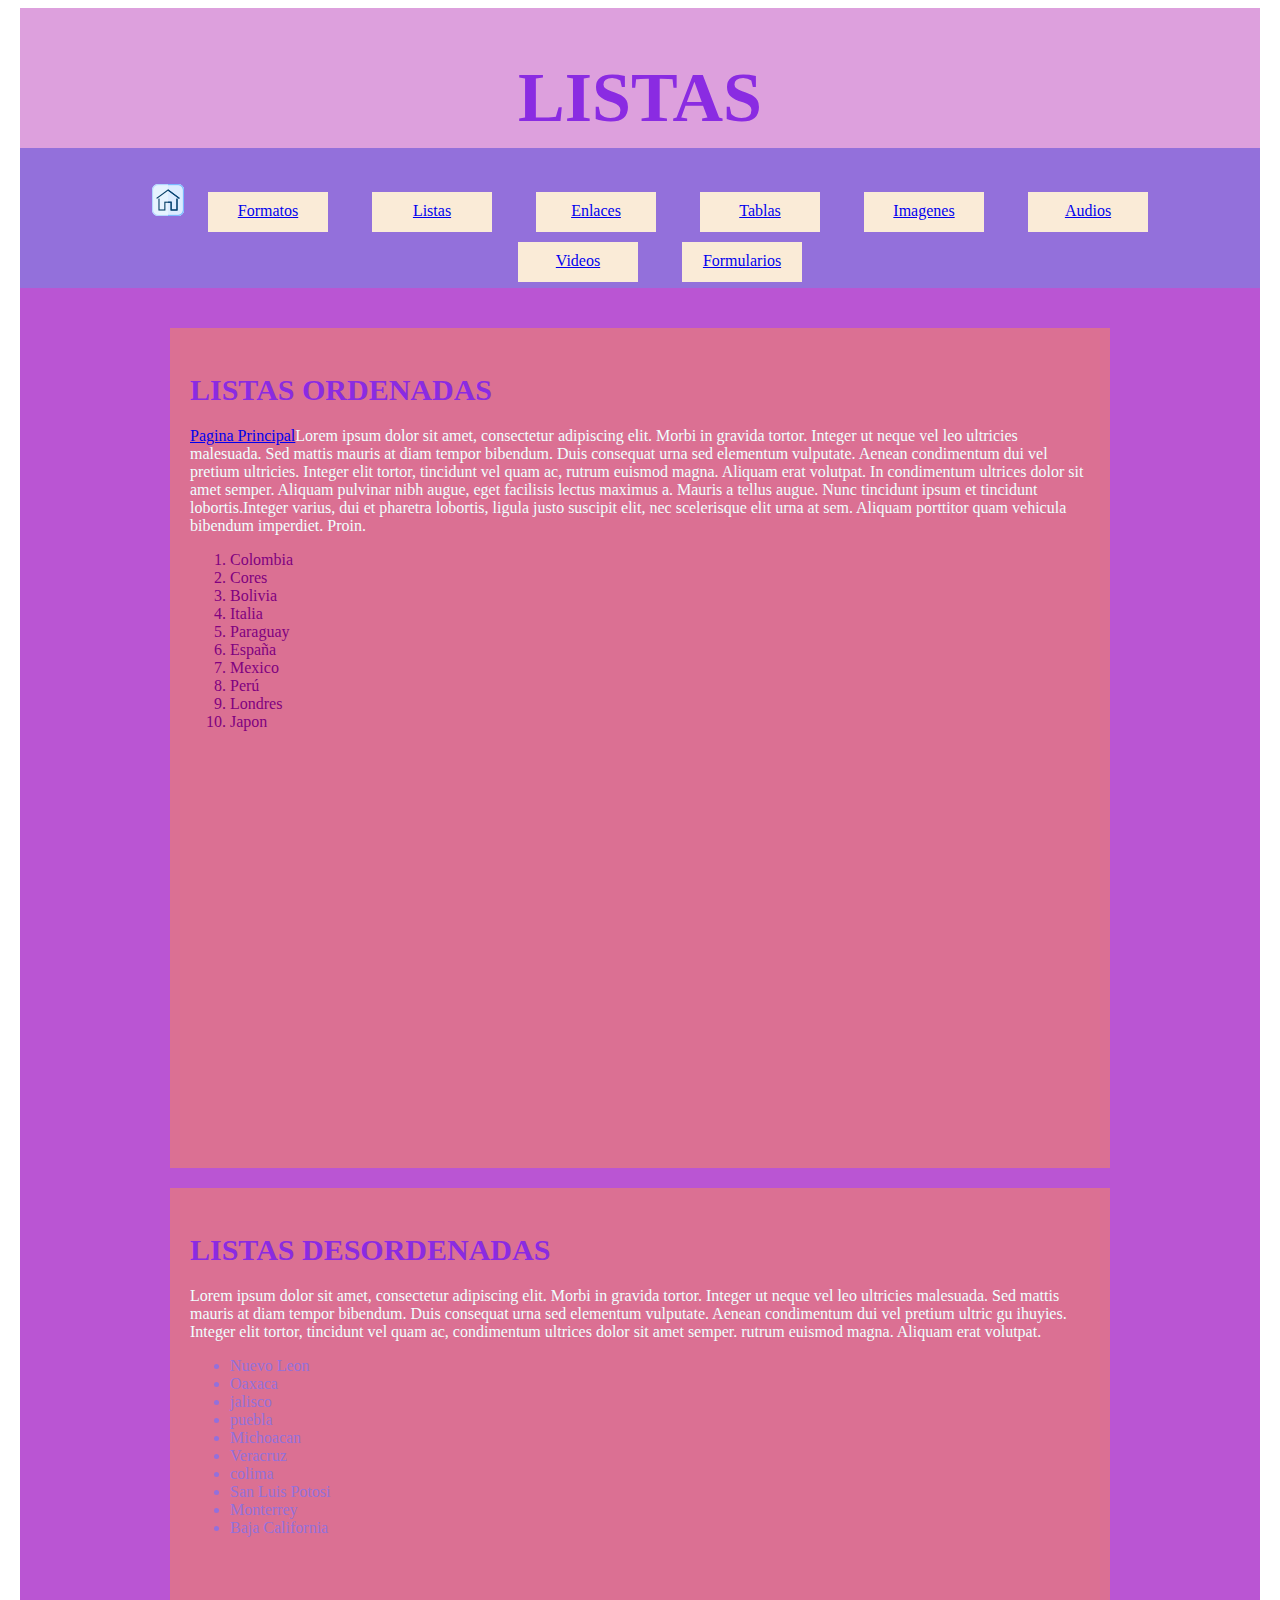
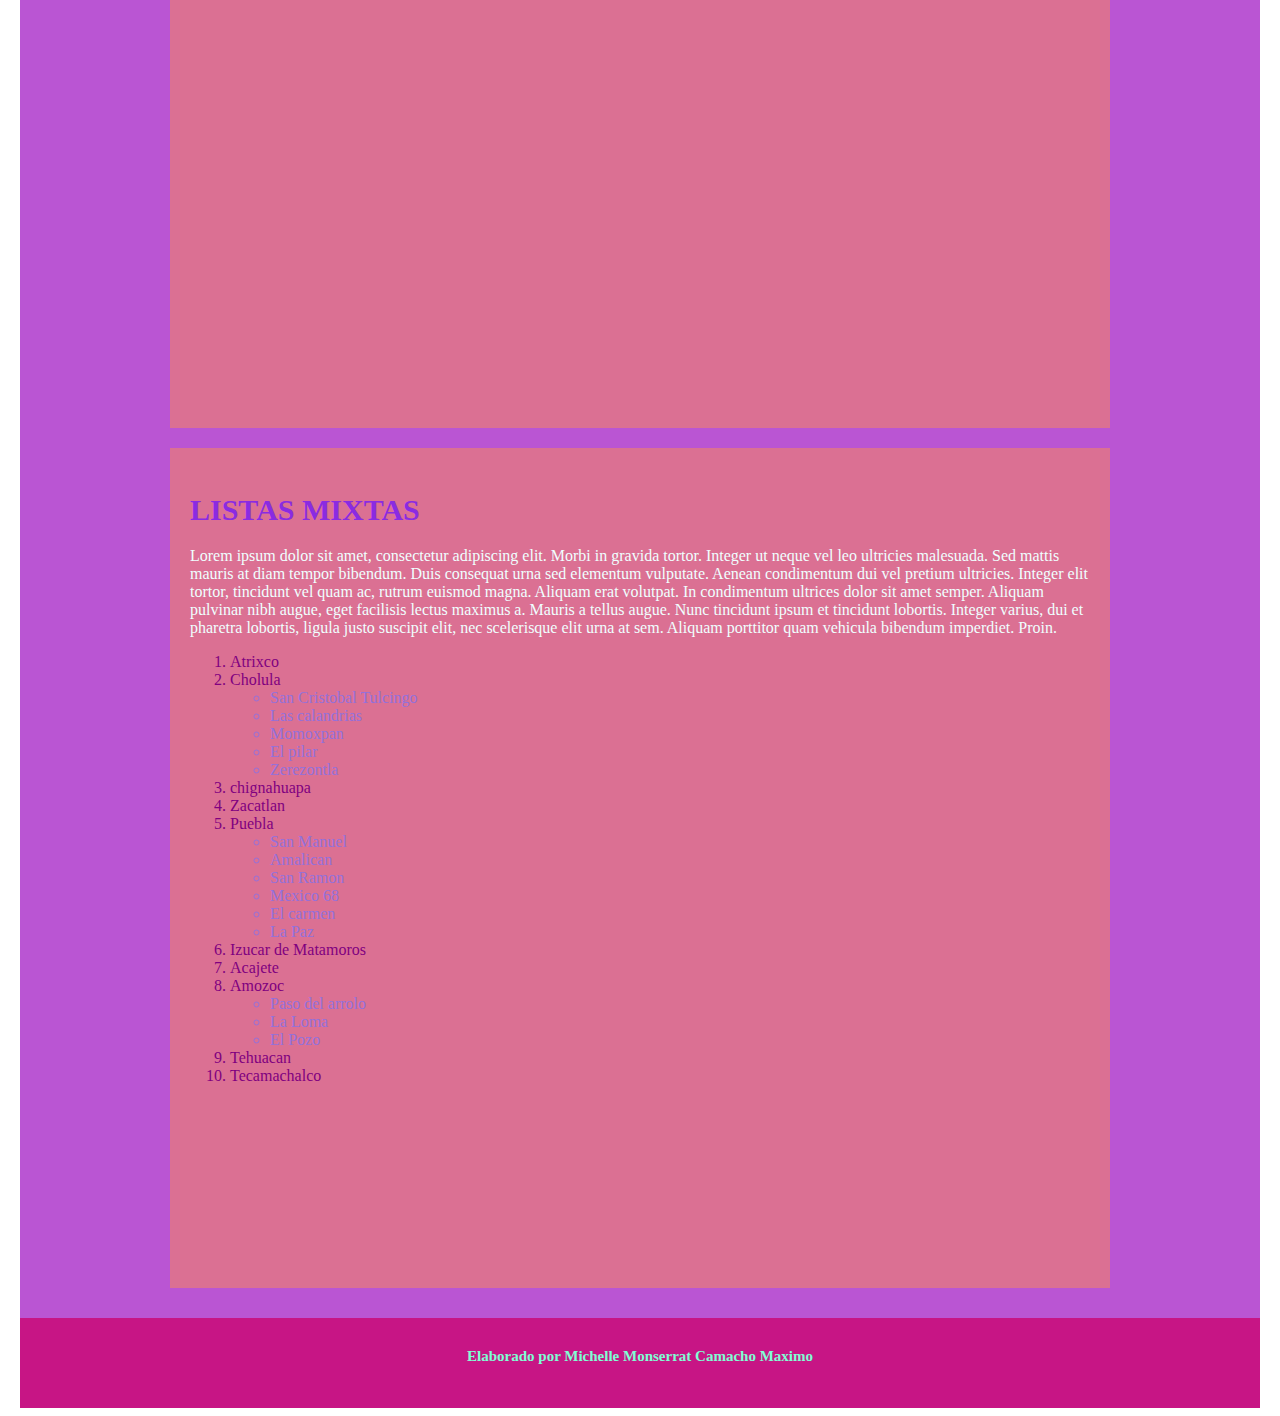
<file: html/listas.html>
<!--Facultad de Arquitectura
    Colegio de diseño grafico
    Diseño de interfaces de usuario
    Michelle Monserrta Camacho Maximo-->
    <html>
    <head>
             <title>LISTAS</title>
            
        <style> type="text/css"
            *{
                padding: 0;
                margin: 0;
            }
            header{
                width: 1200px;
                height: 100px;
                background-color: plum;
                padding: 20px;
            }
            nav{
                width: 1200px;
                height: 100px;
                background-color: mediumpurple;
                padding:20px;
            }
            main{
                width: 1200px;
                height: 2590px;
                background-color: mediumorchid;
                padding: 20px;
            }
            section{
                width: 900px;
                height: 800px;
                background-color: palevioletred;
                padding: 20px;
                margin-bottom: 20px;
                margin-top: 20px;
                margin-left: auto;
                margin-right: auto;
            }
            footer{
                width: 1200px;
                height: 50px;
                background-color: mediumvioletred;
                padding: 20px;
            }
            header,nav,main,footer{
                margin-left: auto;
                margin-right: auto;
            }
            footer h1{
                color:aquamarine;
                font-size: 15px;
            }
            header h1{
                color: azureactive;
                font-size: 70px;
                margin-bottom: 30px;
                margin-top: 30px;
            }
            header h1, footer h1{
                text-align: center;
            }
            h1,h2,h3{
                color: blueviolet;
                margin-bottom: 20px;
                font-size: 30px;
            }
            p{
                color: azure;
            }
            main ol{ 
                color: purple;
            }
            main ul{
                color: mediumpurple;
            }
            nav ul{
                text-align: center;
                
            }
            nav ul li{
                list-style-type: none;
                width: 100px;
                height: 20px;
                background-color: antiquewhite;
                margin-bottom: 10px;
                display: inline-block;
                padding:10px;
                margin-left: 20px;
                margin-right: 20px;
            }
        </style>
    </head>
    <body>
        <header>
             <h1>LISTAS</h1>
        </header>
        <nav>
            <ul>
                <a href="../index.html"><img id="enlace-img" src="../imagenes/inicio.png" ></a>
                <li><a href="../html/formatos.html">Formatos</a></li>
                <li><a href="../html/listas.html">Listas</a></li>
                <li><a href="../html/elnaces.html">Enlaces</a></li>
                <li><a href="../html/tablas.html">Tablas</a></li>
                <li><a href="../html/imagenes.html">Imagenes</a></li>
                <li><a href="../html/audios.html">Audios</a></li>
                <li><a href="../html/videos.html">Videos</a></li>
                <li><a href="../html/formulario.html">Formularios</a></li>
            </ul>
        </nav>
        <main>
            <section>
               <h2>LISTAS ORDENADAS</h2>
               <p><a href="../index.html">Pagina Principal</a>Lorem ipsum dolor sit amet, consectetur adipiscing elit. Morbi in gravida tortor. Integer ut neque vel leo ultricies malesuada. Sed mattis mauris at diam tempor bibendum. Duis consequat urna sed elementum vulputate. Aenean condimentum dui vel pretium ultricies. Integer elit tortor, tincidunt vel quam ac, rutrum euismod magna. Aliquam erat volutpat. In condimentum ultrices dolor sit amet semper. Aliquam pulvinar nibh augue, eget facilisis lectus maximus a. Mauris a tellus augue. Nunc tincidunt ipsum et tincidunt lobortis.Integer varius, dui et pharetra lobortis, ligula justo suscipit elit, nec scelerisque elit urna at sem. Aliquam porttitor quam vehicula bibendum imperdiet. Proin.</p>
                <ol>
                    <li>Colombia</li>
                    <li>Cores</li>
                    <li>Bolivia</li>
                    <li>Italia</li>
                    <li>Paraguay</li>
                    <li>España</li>
                    <li>Mexico</li>
                    <li>Perú</li>
                    <li>Londres</li>
                    <li>Japon</li>
                
                </ol>
            </section>
            <section>
                <h2>LISTAS DESORDENADAS</h2>
                <p>Lorem ipsum dolor sit amet, consectetur adipiscing elit. Morbi in gravida tortor. Integer ut neque vel leo ultricies malesuada. Sed mattis mauris at diam tempor bibendum. Duis consequat urna sed elementum vulputate. Aenean condimentum dui vel pretium ultric gu ihuyies. Integer elit tortor, tincidunt vel quam ac, condimentum ultrices dolor sit amet semper. rutrum euismod magna. Aliquam erat volutpat.</p>
                <ul>
                    <li>Nuevo Leon</li>
                    <li>Oaxaca</li>
                    <li>jalisco</li>
                    <li>puebla</li>
                    <li>Michoacan</li>
                    <li>Veracruz</li>
                    <li>colima</li>
                    <li>San Luis Potosi</li>
                    <li>Monterrey</li>
                    <li>Baja California</li>
                </ul>
            </section>
            <section>
                 <h2>LISTAS MIXTAS</h2>
                 <p>Lorem ipsum dolor sit amet, consectetur adipiscing elit. Morbi in gravida tortor. Integer ut neque vel leo ultricies malesuada. Sed mattis mauris at diam tempor bibendum. Duis consequat urna sed elementum vulputate. Aenean condimentum dui vel pretium ultricies. Integer elit tortor, tincidunt vel quam ac, rutrum euismod magna. Aliquam erat volutpat. In condimentum ultrices dolor sit amet semper. Aliquam pulvinar nibh augue, eget facilisis lectus maximus a. Mauris a tellus augue. Nunc tincidunt ipsum et tincidunt lobortis. Integer varius, dui et pharetra lobortis, ligula justo suscipit elit, nec scelerisque elit urna at sem. Aliquam porttitor quam vehicula bibendum imperdiet. Proin.</p>
                <ol>
                    <li>Atrixco</li>
                    <li>Cholula</li>
                        <ul>
                            <li>San Cristobal Tulcingo</li>
                            <li>Las calandrias</li>
                            <li>Momoxpan</li>
                            <li>El pilar</li>
                            <li>Zerezontla</li>
                        </ul>
                    <li>chignahuapa</li>
                    <li>Zacatlan</li>
                    <li>Puebla
                       <ul>
                           <li>San Manuel</li>
                           <li>Amalican</li>
                           <li>San Ramon</li>
                           <li>Mexico 68</li>
                           <li>El carmen</li>
                           <li>La Paz</li>
                        </ul>
                    </li>
                    <li>Izucar de Matamoros</li>
                    <li>Acajete</li>
                    <li>Amozoc</li>
                        <ul>
                            <li>Paso del arrolo</li>
                            <li>La Loma</li>
                            <li>El Pozo</li>
                        </ul>
                    <li>Tehuacan</li>
                    <li>Tecamachalco</li>
                </ol>
            </section>
            
        </main>
        <footer>
            <h1>Elaborado por Michelle Monserrat Camacho Maximo</h1>
         </footer>
    </body>

</html>
</file>
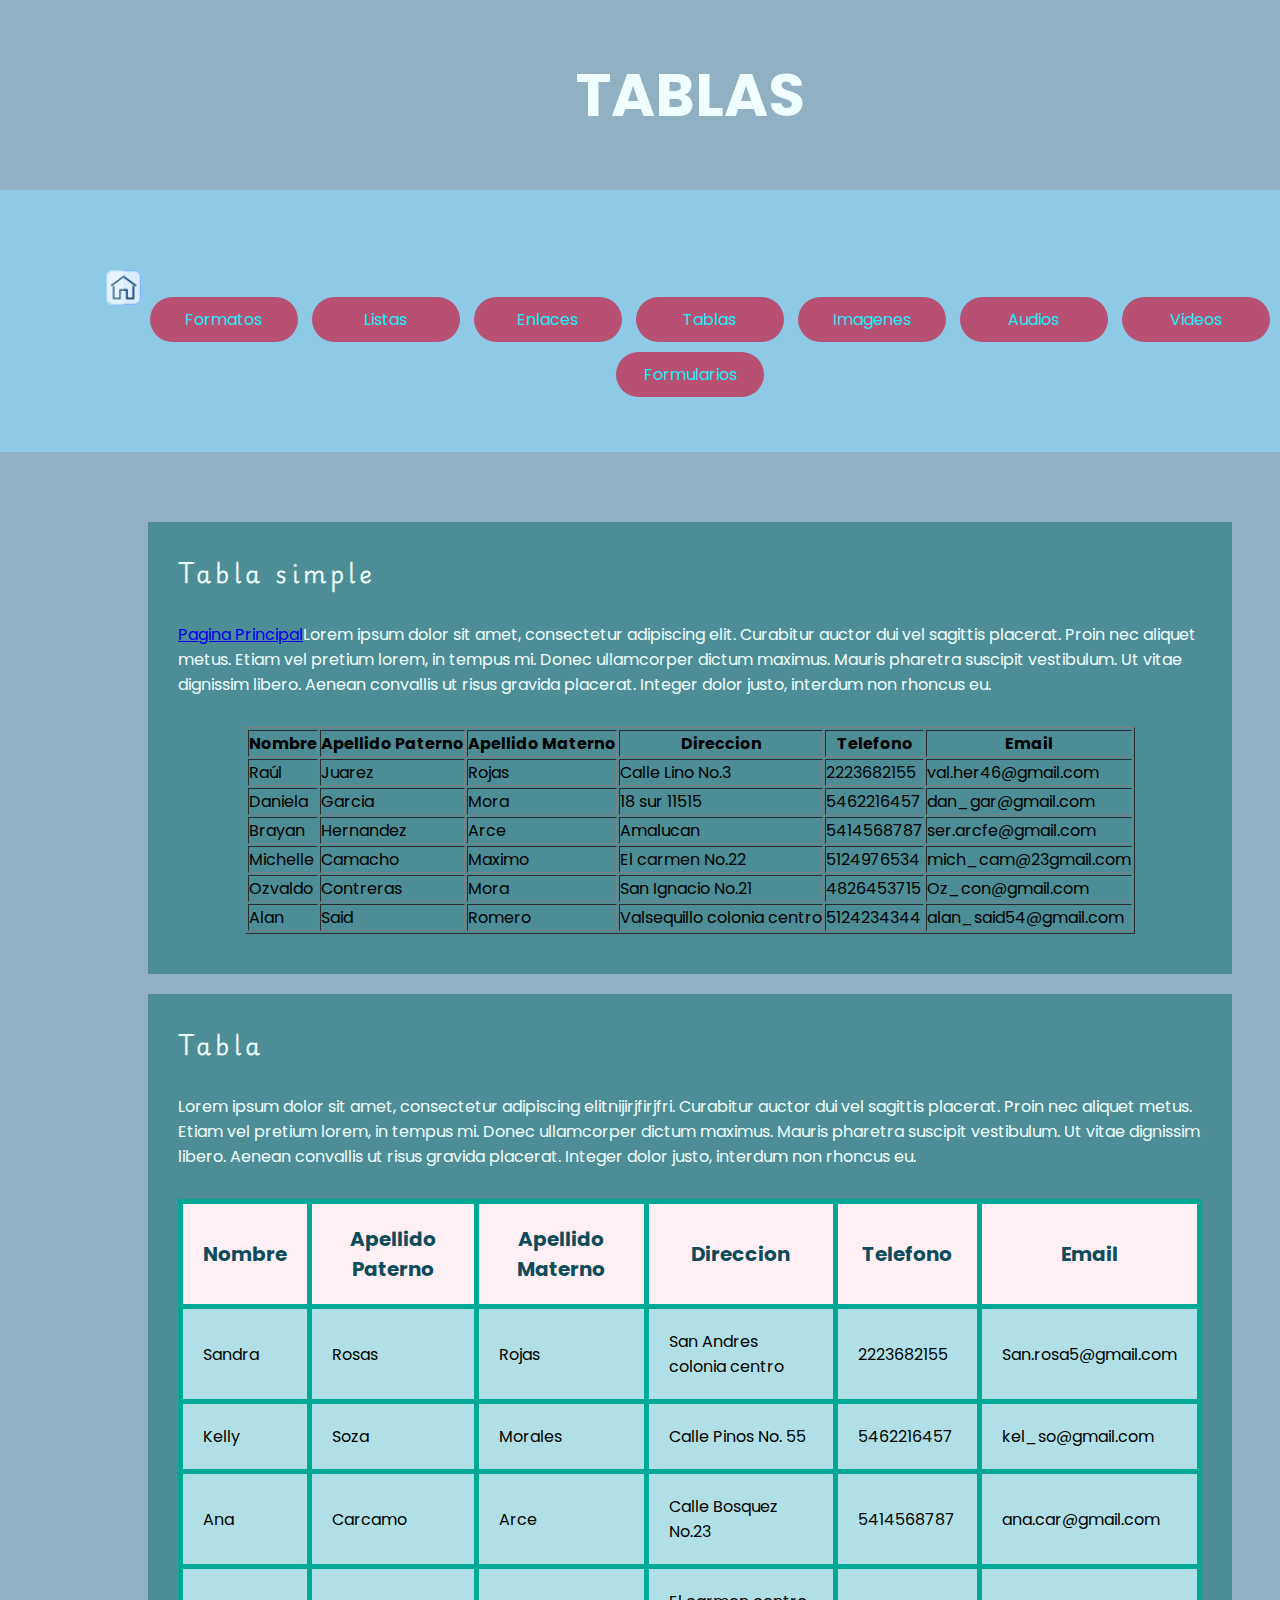
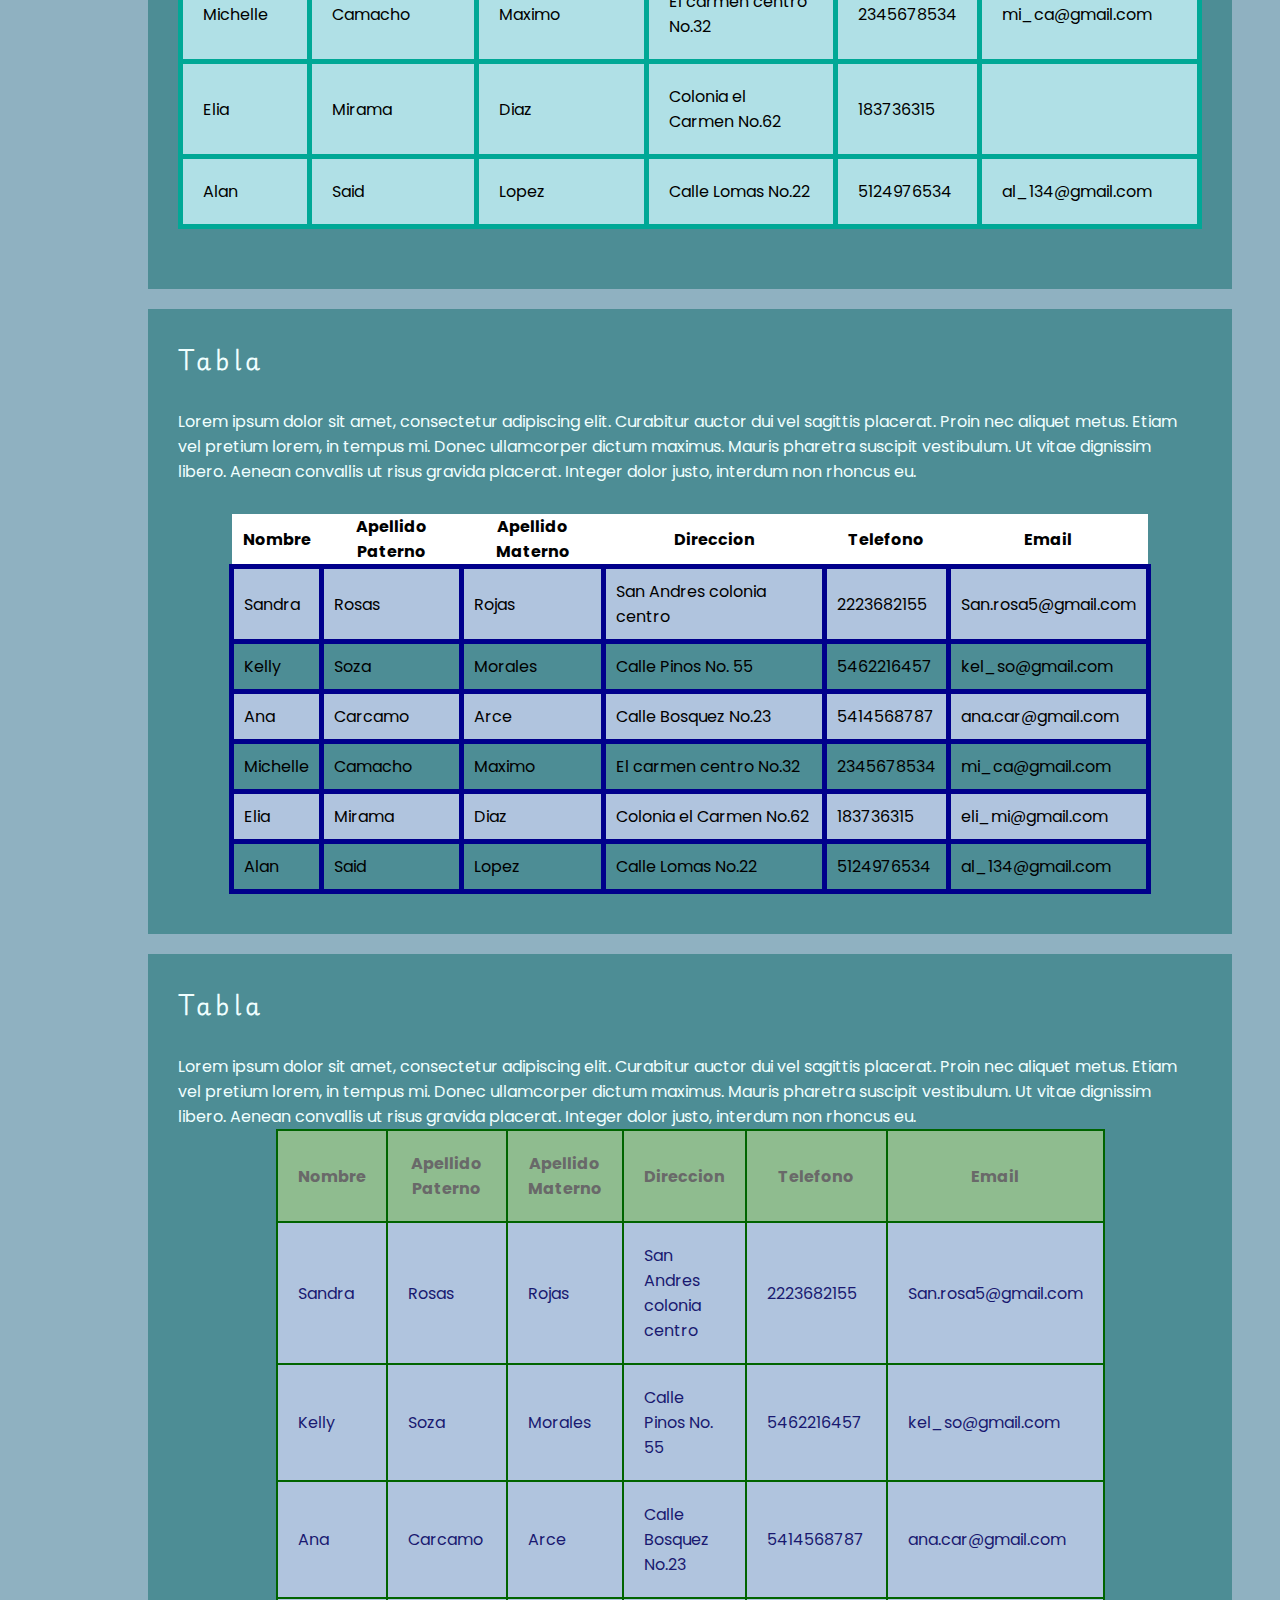
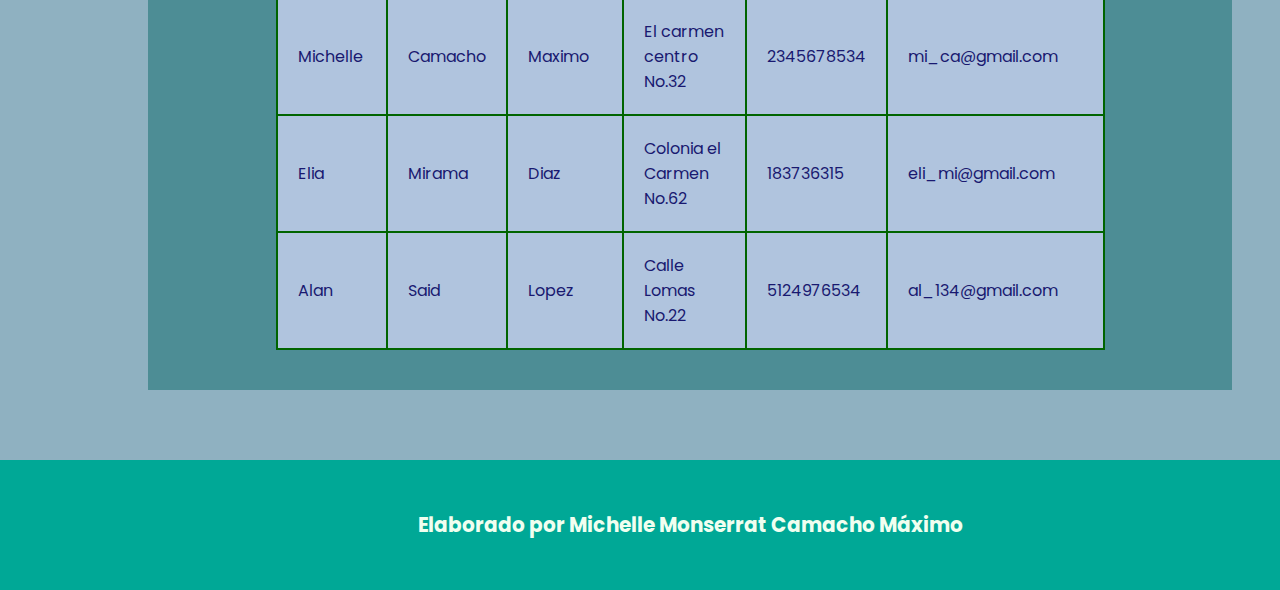
<file: html/tablas.html>
<!DOCTYPE html>
<html lang="en">
    <head>
        <meta charset="UTF-8" />
         <title>Tablas html</title>
            
        <style> type="text/css"
            *{
                padding: 0;
                margin: 0;
            }
            a img{
                width: 35px;
            }
        </style>
        <link rel="stylesheet" href="../css/style.css" type="text/css">
    </head>
    <body>
        <header>
            <h1>TABLAS</h1>
        </header>
        <nav>
            <ul>
                <a href="../index.html"><img id="enlace-img" src="../imagenes/inicio.png" ></a>
                <li><a href="../html/formatos.html">Formatos</a></li>
                <li><a href="../html/listas.html">Listas</a></li>
                <li><a href="../html/elnaces.html">Enlaces</a></li>
                <li><a href="../html/tablas.html">Tablas</a></li>
                <li><a href="../html/imagenes.html">Imagenes</a></li>
                <li><a href="../html/audios.html">Audios</a></li>
                <li><a href="../html/videos.html">Videos</a></li>
                <li><a href="../html/formulario.html">Formularios</a></li>
            </ul>
        </nav>
        <main>
            <section>
                <h2>Tabla simple</h2>
                <p><a href="../index.html">Pagina Principal</a>Lorem ipsum dolor sit amet, consectetur adipiscing elit. Curabitur auctor dui vel sagittis placerat. Proin nec aliquet metus. Etiam vel pretium lorem, in tempus mi. Donec ullamcorper dictum maximus. Mauris pharetra suscipit vestibulum. Ut vitae dignissim libero. Aenean convallis ut risus gravida placerat. Integer dolor justo, interdum non rhoncus eu.</p>
               
                <table border="1">
                    <thead>
                    <tr>
                        <th>Nombre</th>
                        <th>Apellido Paterno</th>
                        <th>Apellido Materno</th>
                        <th>Direccion</th>
                        <th>Telefono</th>
                        <th>Email</th>
                        </tr>
                    </thead>
                    <tbody>
                        <tr>
                            <td>Raúl</td>
                            <td>Juarez</td>
                            <td>Rojas</td>
                            <td>Calle Lino No.3 </td>
                            <td>2223682155</td>
                            <td>val.her46@gmail.com</td>
                        </tr>
                       <tr>
                           <td>Daniela</td>
                           <td>Garcia</td>
                           <td>Mora</td>
                           <td>18 sur 11515</td>
                           <td>5462216457</td>
                           <td>dan_gar@gmail.com</td>
                       </tr>
                       <tr>
                           <td>Brayan</td>
                           <td>Hernandez</td>
                           <td>Arce</td>
                           <td>Amalucan</td>
                           <td>5414568787</td>
                           <td>ser.arcfe@gmail.com</td>
                       </tr>
                       <tr>
                           <td>Michelle</td>
                           <td>Camacho</td>
                           <td>Maximo</td>
                           <td>El carmen No.22</td>
                           <td>5124976534</td>
                           <td>mich_cam@23gmail.com</td>
                       </tr>
                       <tr>
                           <td>Ozvaldo</td>
                           <td>Contreras</td>
                           <td>Mora</td>
                           <td>San Ignacio  No.21</td>
                           <td>4826453715</td>
                           <td>Oz_con@gmail.com</td>
                       </tr>
                       <tr>
                           <td>Alan</td>
                           <td>Said</td>
                           <td>Romero</td>
                           <td>Valsequillo colonia centro </td>
                           <td>5124234344</td>
                           <td>alan_said54@gmail.com</td>
                       </tr>
                    </tbody>
                    <tfoot></tfoot>
                </table>
        </section>
            <section>
                <h2>Tabla</h2>
                <p>Lorem ipsum dolor sit amet, consectetur adipiscing elitnijirjfirjfri. Curabitur auctor dui vel sagittis placerat. Proin nec aliquet metus. Etiam vel pretium lorem, in tempus mi. Donec ullamcorper dictum maximus. Mauris pharetra suscipit vestibulum. Ut vitae dignissim libero. Aenean convallis ut risus gravida placerat. Integer dolor justo, interdum non rhoncus eu.</p>
                <table id="tabla_1">
                    <thead>
                    <tr>
                        <th>Nombre</th>
                        <th>Apellido Paterno</th>
                        <th>Apellido Materno</th>
                        <th>Direccion</th>
                        <th>Telefono</th>
                        <th>Email</th>
                        </tr>
                    </thead>
                    <tbody>
                        <tr>
                            <td>Sandra</td>
                            <td>Rosas</td>
                            <td>Rojas</td>
                            <td>San Andres colonia centro </td>
                            <td>2223682155</td>
                            <td>San.rosa5@gmail.com</td>
                        </tr>
                       <tr>
                           <td>Kelly</td>
                           <td>Soza</td>
                           <td>Morales</td>
                           <td>Calle Pinos No. 55</td>
                           <td>5462216457</td>
                           <td>kel_so@gmail.com</td>
                       </tr>
                       <tr>
                           <td>Ana</td>
                           <td>Carcamo</td>
                           <td>Arce</td>
                           <td>Calle Bosquez No.23</td>
                           <td>5414568787</td>
                           <td>ana.car@gmail.com</td>
                       </tr>
                       <tr>
                           <td>Michelle</td>
                           <td>Camacho</td>
                           <td>Maximo</td>
                           <td>El carmen centro No.32</td>
                           <td>2345678534</td>
                           <td>mi_ca@gmail.com</td>
                       </tr>
                       <tr>
                           <td>Elia</td>
                           <td>Mirama</td>
                           <td>Diaz</td>
                           <td>Colonia el Carmen No.62</td>
                           <td>183736315</td>
                           <td></td>
                       </tr>
                       <tr>
                           <td>Alan</td>
                           <td>Said</td>
                           <td>Lopez</td>
                           <td>Calle Lomas No.22</td>
                           <td>5124976534</td>
                           <td>al_134@gmail.com</td>
                       </tr>
                    </tbody>
                    <tfoot></tfoot>
                </table>
        </section>
            <section>
                <h2>Tabla</h2>
                <p>Lorem ipsum dolor sit amet, consectetur adipiscing elit. Curabitur auctor dui vel sagittis placerat. Proin nec aliquet metus. Etiam vel pretium lorem, in tempus mi. Donec ullamcorper dictum maximus. Mauris pharetra suscipit vestibulum. Ut vitae dignissim libero. Aenean convallis ut risus gravida placerat. Integer dolor justo, interdum non rhoncus eu.</p>
                <table id="tabla_cebra">
                    <thead>
                    <tr>
                        <th>Nombre</th>
                        <th>Apellido Paterno</th>
                        <th>Apellido Materno</th>
                        <th>Direccion</th>
                        <th>Telefono</th>
                        <th>Email</th>
                        </tr>
                    </thead>
                    <tbody>
                        <tr>
                            <td>Sandra</td>
                            <td>Rosas</td>
                            <td>Rojas</td>
                            <td>San Andres colonia centro </td>
                            <td>2223682155</td>
                            <td>San.rosa5@gmail.com</td>
                        </tr>
                       <tr>
                           <td>Kelly</td>
                           <td>Soza</td>
                           <td>Morales</td>
                           <td>Calle Pinos No. 55</td>
                           <td>5462216457</td>
                           <td>kel_so@gmail.com</td>
                       </tr>
                       <tr>
                           <td>Ana</td>
                           <td>Carcamo</td>
                           <td>Arce</td>
                           <td>Calle Bosquez No.23</td>
                           <td>5414568787</td>
                           <td>ana.car@gmail.com</td>
                       </tr>
                       <tr>
                           <td>Michelle</td>
                           <td>Camacho</td>
                           <td>Maximo</td>
                           <td>El carmen centro No.32</td>
                           <td>2345678534</td>
                           <td>mi_ca@gmail.com</td>
                       </tr>
                       <tr>
                           <td>Elia</td>
                           <td>Mirama</td>
                           <td>Diaz</td>
                           <td>Colonia el Carmen No.62</td>
                           <td>183736315</td>
                           <td>eli_mi@gmail.com</td>
                       </tr>
                       <tr>
                           <td>Alan</td>
                           <td>Said</td>
                           <td>Lopez</td>
                           <td>Calle Lomas No.22</td>
                           <td>5124976534</td>
                           <td>al_134@gmail.com</td>
                       </tr>
                    </tbody>
                    <tfoot></tfoot>
                </table>
        </section>
            <section>
                <h2>Tabla</h2>
                <p>Lorem ipsum dolor sit amet, consectetur adipiscing elit. Curabitur auctor dui vel sagittis placerat. Proin nec aliquet metus. Etiam vel pretium lorem, in tempus mi. Donec ullamcorper dictum maximus. Mauris pharetra suscipit vestibulum. Ut vitae dignissim libero. Aenean convallis ut risus gravida placerat. Integer dolor justo, interdum non rhoncus eu.</p>
                <table id="tabla_hover">
                    <thead>
                    <tr>
                        <th>Nombre</th>
                        <th>Apellido Paterno</th>
                        <th>Apellido Materno</th>
                        <th>Direccion</th>
                        <th>Telefono</th>
                        <th>Email</th>
                        </tr>
                    </thead>
                    <tbody>
                         <tr>
                            <td>Sandra</td>
                            <td>Rosas</td>
                            <td>Rojas</td>
                            <td>San Andres colonia centro </td>
                            <td>2223682155</td>
                            <td>San.rosa5@gmail.com</td>
                        </tr>
                       <tr>
                           <td>Kelly</td>
                           <td>Soza</td>
                           <td>Morales</td>
                           <td>Calle Pinos No. 55</td>
                           <td>5462216457</td>
                           <td>kel_so@gmail.com</td>
                       </tr>
                       <tr>
                           <td>Ana</td>
                           <td>Carcamo</td>
                           <td>Arce</td>
                           <td>Calle Bosquez No.23</td>
                           <td>5414568787</td>
                           <td>ana.car@gmail.com</td>
                       </tr>
                       <tr>
                           <td>Michelle</td>
                           <td>Camacho</td>
                           <td>Maximo</td>
                           <td>El carmen centro No.32</td>
                           <td>2345678534</td>
                           <td>mi_ca@gmail.com</td>
                       </tr>
                       <tr>
                           <td>Elia</td>
                           <td>Mirama</td>
                           <td>Diaz</td>
                           <td>Colonia el Carmen No.62</td>
                           <td>183736315</td>
                           <td>eli_mi@gmail.com</td>
                       </tr>
                       <tr>
                           <td>Alan</td>
                           <td>Said</td>
                           <td>Lopez</td>
                           <td>Calle Lomas No.22</td>
                           <td>5124976534</td>
                           <td>al_134@gmail.com</td>
                       </tr>
                    </tbody>
                    <tfoot></tfoot>
                </table>
        </section>
        </main>
        <footer>
            <h6>Elaborado por Michelle Monserrat Camacho Máximo </h6>
        </footer>
    </body>
</html>
</file>
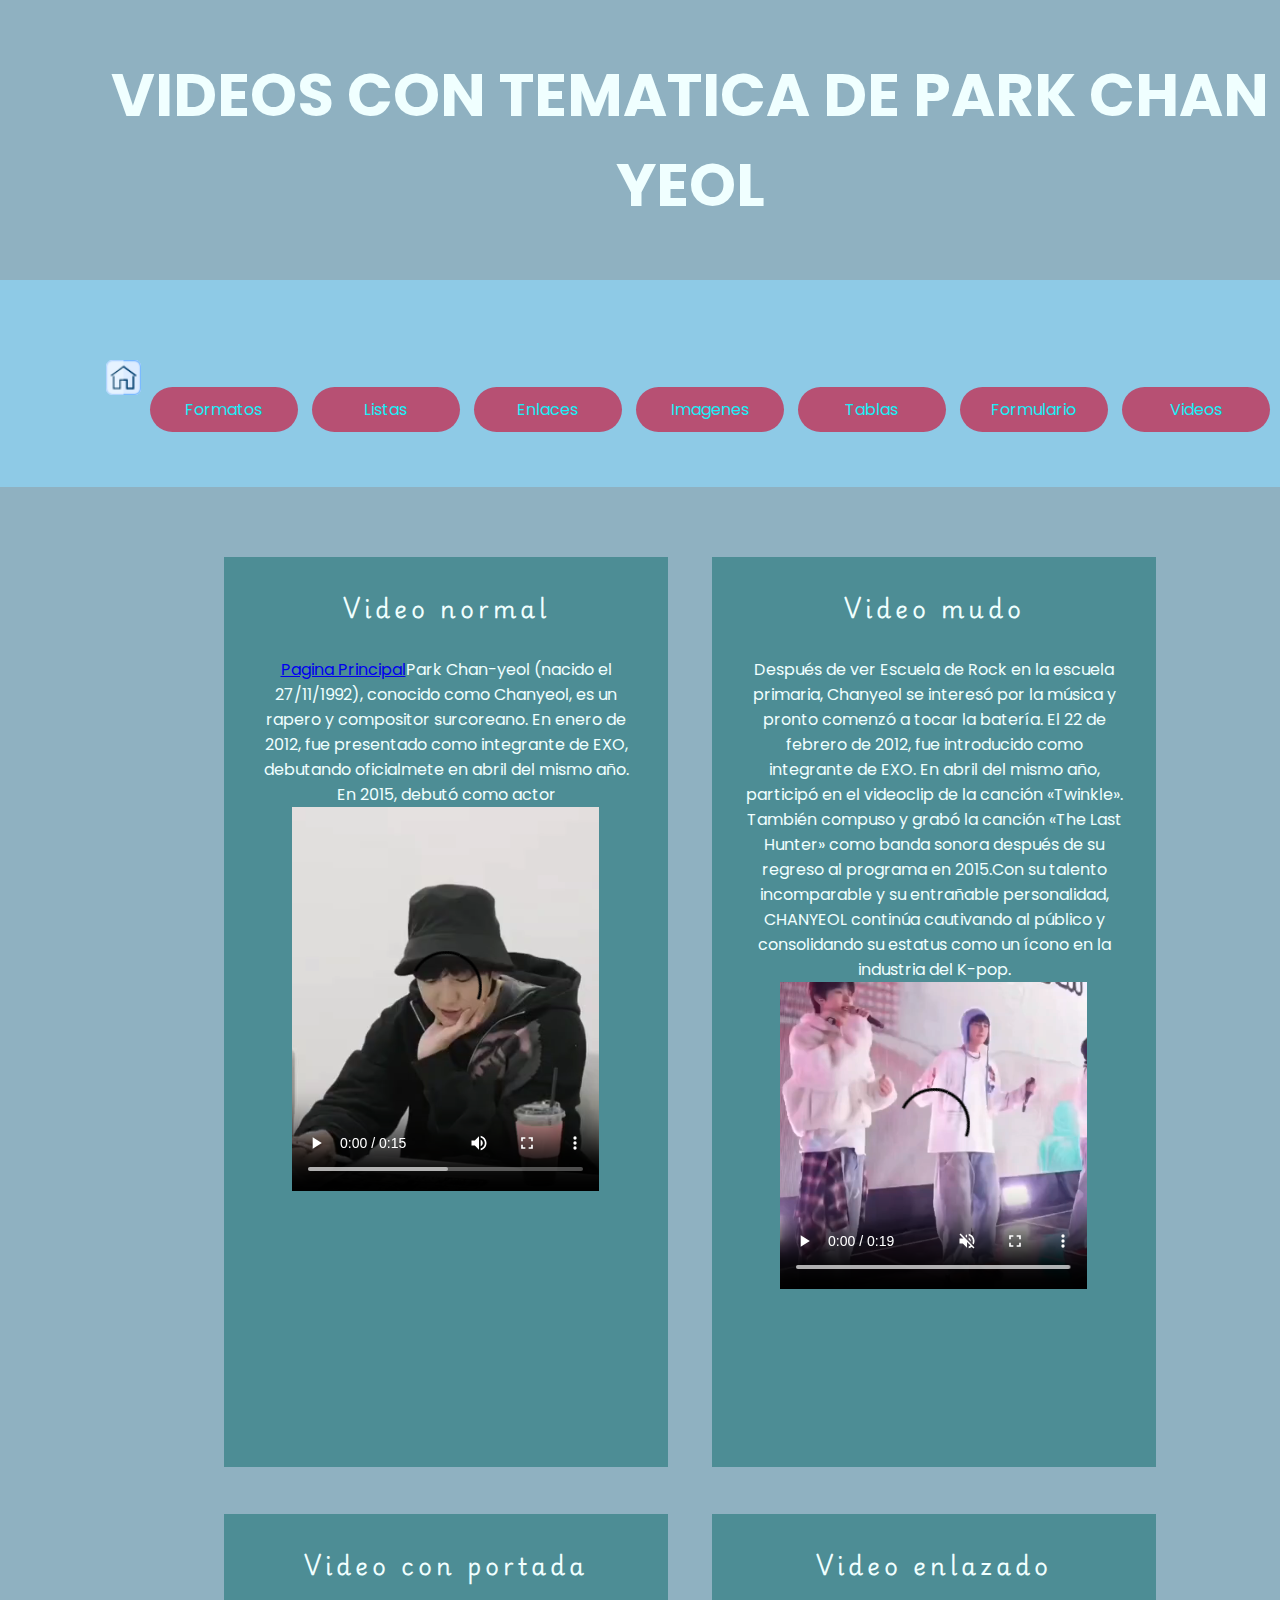
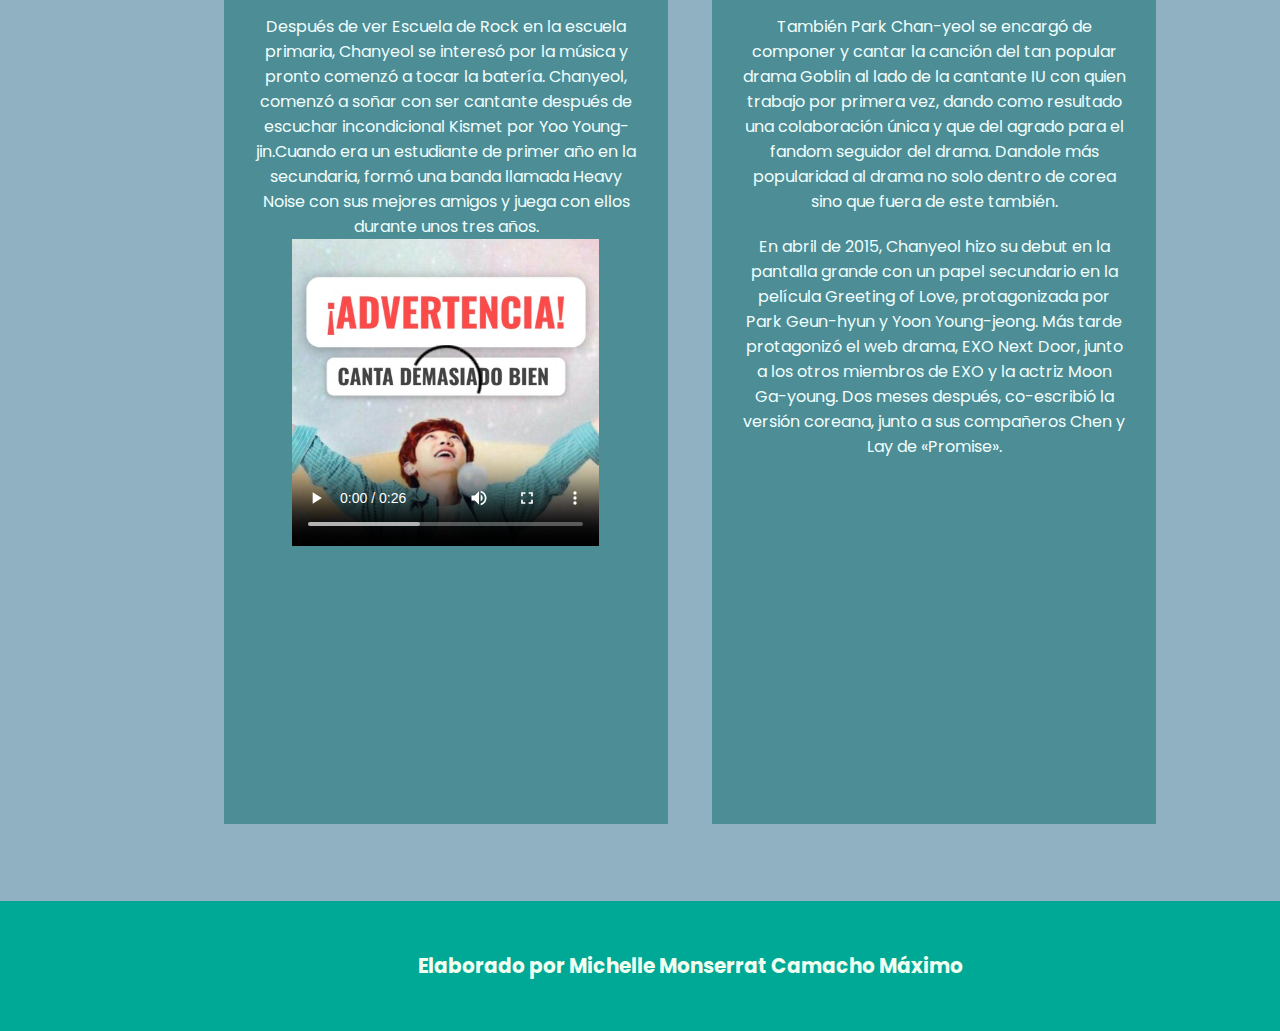
<file: html/videos.html>
<html>
    <head>
        <meta charset="UTF-8" />
        <title>Videos en html</title>
        <style> type="text/css"
            *{
                padding: 0;
                margin: 0;
            }
            a img{
                width: 35px;
            }
        </style>
        <link rel="stylesheet" href="../css/style.css" type="text/css">
        <style type="text/css">
            video{
                width: 80%;
                height: auto;
                display: block;
                margin-right: auto;
                margin-left: auto;
            }
           main section{
                width: 30%;
                height: 850px;
                display: inline-block;
                margin-left: 20px;
                margin-right: 20px;
                overflow-y: auto;
            }
            
            main{
                text-align: center;
            }
            iframe{
                display: block;
                margin-left: auto;
                margin-right: auto;
            }
        </style>
    </head>
    <body>
        <header>
            <h1>VIDEOS CON TEMATICA DE PARK CHAN YEOL</h1>
        </header>
        <nav>
            <ul>
                <a href="../index.html"><img id="enlace-img" src="../imagenes/inicio.png" ></a>
                <li><a href="../html/formatos.html">Formatos</a></li>
                <li><a href="../html/listas.html">Listas</a></li>
                <li><a href="../html/elnaces.html">Enlaces</a></li>
                <li><a href="../html/imagenes.html">Imagenes</a></li>
                <li><a href="../html/tablas.html">Tablas</a></li>
                <li><a href="../html/formulario.html">Formulario</a></li>
                <li><a href="../html/videos.html">Videos</a></li>
                
            </ul>
        </nav>
        <main>
            <section>
                <h2>Video normal</h2>
                <p><a href="../index.html">Pagina Principal</a>Park Chan-yeol (nacido el 27/11/1992), conocido como Chanyeol, es un rapero y compositor surcoreano. En enero de 2012, fue presentado como integrante de EXO, debutando oficialmete en abril del mismo año. En 2015, debutó como actor</p>
                <video controls>
                   <source src="../videos/Chan.mp4" type="video/mp4">
                     El navegador no soporta el video.
                </video>
            </section>
            <section>
                <h2>Video mudo</h2>
                <p>Después de ver Escuela de Rock en la escuela primaria, Chanyeol se interesó por la música y pronto comenzó a tocar la batería. El 22 de febrero de 2012, fue introducido como integrante de EXO. En abril del mismo año, participó en el videoclip de la canción «Twinkle». También compuso y grabó la canción «The Last Hunter» como banda sonora después de su regreso al programa en 2015.Con su talento incomparable y su entrañable personalidad, CHANYEOL continúa cautivando al público y consolidando su estatus como un ícono en la industria del K-pop.</p>
                 <video controls loop autoplay muted>
                   <source src="../videos/chanchan.mp4" type="video/mp4">
                   El navegador no soporta el video.
                </video>
            </section>
            <section>
                <h2>Video con portada</h2>
                <p>Después de ver Escuela de Rock en la escuela primaria, Chanyeol se interesó por la música y pronto comenzó a tocar la batería. Chanyeol, comenzó a soñar con ser cantante después de escuchar incondicional Kismet por Yoo Young-jin.Cuando era un estudiante de primer año en la secundaria, formó una banda llamada Heavy Noise con sus mejores amigos y juega con ellos durante unos tres años.</p>
                <video controls poster="../imagenes/advertencia.jpeg">
                   <source src="../videos/Yeol.mp4" type="video/mp4">
                    El navegador no soporta el video.
                </video>
            </section>
            <section>
                <h2>Video enlazado</h2>
                <p>También Park Chan-yeol se encargó de componer y cantar la canción del tan popular drama Goblin al lado de la cantante IU con quien trabajo por primera vez, dando como resultado una colaboración única y que del agrado para el fandom seguidor del drama. Dandole más popularidad al drama no solo dentro de corea sino que fuera de este también.</p>
                
                    
                <p>En abril de 2015, Chanyeol hizo su debut en la pantalla grande con un papel secundario en la película Greeting of Love, protagonizada por Park Geun-hyun y Yoon Young-jeong. Más tarde protagonizó el web drama, EXO Next Door, junto a los otros miembros de EXO y la actriz Moon Ga-young. Dos meses después, co-escribió la versión coreana, junto a sus compañeros Chen y Lay de «Promise».</p>
               <iframe width="600" height="400" src="https://www.youtube.com/embed/pcKR0LPwoYs?si=RF1gQFLYOFmKBlTG" title="YouTube video player" frameborder="0" allow="accelerometer; autoplay; clipboard-write; encrypted-media; gyroscope; picture-in-picture; web-share" referrerpolicy="strict-origin-when-cross-origin" allowfullscreen></iframe>
            </section>
        </main>
        <footer>
            <h6>Elaborado por Michelle Monserrat Camacho Máximo</h6>
        </footer>
    </body>
</html>
</file>
<file: css/style2.css>
@import url('https://fonts.googleapis.com/css2?family=Poppins:ital,wght@0,100;0,200;0,300;0,400;0,500;0,600;0,700;0,800;0,900;1,100;1,200;1,300;1,400;1,500;1,600;1,700;1,800;1,900&display=swap');
@import url('https://fonts.googleapis.com/css2?family=Playwrite+IT+Moderna:wght@100..400&display=swap');
*{
    padding: 0;
    margin: 0; 
    
}
header, nav, main, footer{
    
    background-color: lightblue;
    color: whitesmoke;
    width: 100%;
    margin-left: auto;
    margin-right: auto;
    padding: 50px;
    font-family: "Poppins", sans-serif;
  
}
header{
    height: auto;
    font-family: "Poppins", sans-serif;
    letter-spacing: 0px;
}
nav{
  height: auto;
  background-color:darkslategrey;
  text-align: center;
    
}
nav ul li{
    list-style-type: none;
    display: inline-block;
    background-color: lightsteelblue;
    width: 10%;
    min-width: 100px;
    padding:10px;
    text-align: center;
    border-radius: 30px;
    /*margin-top: 5px;
    margin-bottom: 5px;
    margin-left: 5px;
    margin-right: 5px;*/
    margin: 5px;
    
}
nav, ul, li a:link, nav, ul, li a:visited{
    text-decoration: none;
    color: darkslategray;
    
}
nav ul li:hover{
    background-color:darkseagreen;
    
}
section{
    background-color:cadetblue;
    margin-top: 40px;
    margin-bottom: 40px;
    padding: 30px;
    overflow: auto;
    width: 80%;
}
h2{
    margin-bottom: 30px;
    color:darkslategray;
    font-family: "Playwrite IT Moderna", cursive;
    letter-spacing: 4px;
    
}
h1{
    text-align: center;
    font-size: 60px;
    color: darkslategrey;
}
footer{
    text-align: center;
    height: 30px;
    background-color: darkslategray;
    font-size: 30px;
    color:gray;
}
table{
    
    margin-left: auto;
    margin-right: auto;
    margin-top: 30px;
    margin-bottom: 10px;
}


#tabla_hover{
    width: 70%;
    background-color: lightsteelblue;
    color:midnightblue;
    border-collapse:collapse;
    margin-left: auto;
    margin-right: auto;
    margin-top: auto;
    
}
#tabla_hover th{
    background-color: darkseagreen;
    color: dimgrey;
}
#tabla_hover td, #tabla_hover th{
    border-width: 2px;
    border-color: darkgreen;
    border-style: solid;
    padding: 20px
}


#tabla_hover tr:hover{
    background-color: cornflowerblue;
    color:aqua;
}
img{
    
    width: 20%;
    margin-top: 30px;
    margin-bottom: 20px;
    
}
main section{
    
    margin-left: auto;
    margin-right: auto;
    padding: 30px;
}

}
p{
    margin-top: 20px;
    color:azure;
}
.img-border-redondo{
    
   border-radius: 50%;
}
.img_flotante{
    width: 20%;
    float: left;
    margin-top: 0;
    margin-right: 20px;
}
.alineacion{
    float:right;
    margin: 0;
}
#fondo_box{
    background-image: url("../imagenes/sialia.jpg");
    background-repeat: no-repeat;
    background-size: cover;
    color:midnightblue;
    
}
#fondo_box2{
    background-image: url("../imagenes/music.png");
    background-repeat: no-repeat;
    background-size: cover;
    color:whitesmoke;
    
}




Form{
    width: 50%;
    height: auto;
    padding: 50px;
    background-color: steelblue;
    margin-left: auto;
    margin-right: auto;
    border-radius: 25px;
}
label{
    color: honeydew;
    font-weight: bold;
    font-size: 18px;
}
input,textarea,select{
    width: 100%;
    margin-top: 10px;
    margin-bottom: 20px;
    padding: 20px;
    background-color: oldlace;
    color: seagreen;
    font-weight: bold;
    font-size: 18px;
}
textarea{
    padding: 20px;
}
input[type=submit]{
    width: 20%;
    padding: 10px;
    background-color: lightblue;
    font-weight: bold;
    color: darkslategray;
    border-radius: 10px;
    margin-left: auto;
    margin-right: auto;
    margin-top: 30px;
    display: block;
}
input[type=text]:focus, input[type=password]:focus,input[type=email]:focus, textarea:focus, select:focus{
    background-color: powderblue;
    color: cadetblue;
}
input[type=radio], input[type=checkbox]{
    width: 15%;
}
input[type=color]:focus,{
    
    padding: 10px;
    background-color: blue;
    color: darkslategray;
    border-radius: 10px;
    margin-left: auto;
    margin-right: auto;
    margin-top: 10px;
    display: block;
}
input[type=color]{
    background-color: powderblue;
    color: cadetblue;
}
input[type=radio], input[type=color]{
    width: 15%;
}
</file>
<file: css/style.css>
@import url('https://fonts.googleapis.com/css2?family=Poppins:ital,wght@0,100;0,200;0,300;0,400;0,500;0,600;0,700;0,800;0,900;1,100;1,200;1,300;1,400;1,500;1,600;1,700;1,800;1,900&display=swap');
@import url('https://fonts.googleapis.com/css2?family=Playwrite+IT+Moderna:wght@100..400&display=swap');
*{
    padding: 0;
    margin: 0; 
    
}
header, nav, main, footer{
    
    background-color: #8fb1c1;S
    color: whitesmoke;
    width: 100%;
    margin-left: auto;
    margin-right: auto;
    padding: 50px;
    font-family: "Poppins", sans-serif;
  
}
header{
    height: auto;
    font-family: "Poppins", sans-serif;
    letter-spacing: 0px;
}
nav{
  height: auto;
  background-color: #8ecae6;
  text-align: center;
    
}
nav ul li{
    list-style-type: none;
    display: inline-block;
    background-color: #b75073;
    width: 10%;
    min-width: 100px;
    padding:10px;
    text-align: center;
    border-radius: 30px;
    /*margin-top: 5px;
    margin-bottom: 5px;
    margin-left: 5px;
    margin-right: 5px;*/
    margin: 5px;
    
}
nav, ul, li a:link, nav, ul, li a:visited{
    text-decoration: none;
    color: #19eef7;
    
}
nav ul li:hover{
    background-color: #196679;
    
}
section{
    background-color: #4d8d95;
    margin-top: 20px;
    margin-bottom: 20px;
    padding: 30px;
    overflow: auto;
    width: 80%;
}
h2{
    margin-bottom: 30px;
    color:azure;
    font-family: "Playwrite IT Moderna", cursive;
    letter-spacing: 4px;
    
}
h1{
    text-align: center;
    font-size: 60px;
    color:azure;
}
footer{
    text-align: center;
    height: 30px;
    background-color: #00a896;
    font-size: 30px;
    color:honeydew;
}
table{
    
    margin-left: auto;
    margin-right: auto;
    margin-top: 30px;
    margin-bottom: 10px;
}

#tabla_1{
    background-color: powderblue;
    border:  5px solid #8aa7b1;
    border-spacing: 10px;
    border-collapse: collapse;
    margin-left: auto;
    margin-right: auto;
    margin-top: 30px;
    margin-bottom: 30px;
}
#tabla_1 th{
    font-size: 20px;
    background-color: lavenderblush;
    color: #0e4c5c;
}
#tabla_1 th, #tabla_1 td{
    border: 5px solid #00a896;
    padding: 20px;
}
#tabla_cebra{
    width: 90%;
    margin-left: auto;
    margin-right: auto;
    margin-top: 30px;
    border-collapse: collapse;
}
#tabla_cebra th{
    background-color: white
}
#tabla_cebra td, #tabla_cebras th{
    padding: 10px;
    border-width: 5px;
    border-color: darkblue;
    border-style: solid;
}
#tabla_cebra tbody tr:nth-child(odd){
    background-color: lightsteelblue;
}
#tabla_cebra tbody tr:nth-child(ever){
    background-color: #e7692e;
}
#tabla_hover{
    width: 70%;
    background-color: lightsteelblue;
    color:midnightblue;
    border-collapse:collapse;
    margin-left: auto;
    margin-right: auto;
    margin-top: auto;
    
}
#tabla_hover th{
    background-color: darkseagreen;
    color: dimgrey;
}
#tabla_hover td, #tabla_hover th{
    border-width: 2px;
    border-color: darkgreen;
    border-style: solid;
    padding: 20px
}


#tabla_hover tr:hover{
    background-color: cornflowerblue;
    color:aqua;
}
img{
    
    width: 40%;
    margin-top: 30px;
    margin-bottom: 20px
    
}
main section{
    
    margin-left: auto;
    margin-right: auto;
    padding: 30px;
}
#img_gif{
    width: 900px;
    height: auto;
    margin-left: auto;
    margin-right: auto;
    display: block;
}
p{
    margin-top: 20px;
    color:azure;
}
.img-border-redondo{
    
   border-radius: 50%;
}
.img_flotante{
    width: 30%;
    float: left;
    margin-top: 0;
    margin-right: 20px;
}
.alineacion{
    float:right;
    margin: 0;
}
#fondo_box{
    background-image: url("../imagenes/sialia.jpg");
    background-repeat: no-repeat;
    background-size: cover;
    color:midnightblue;
    
}

.img_filter {
    text-align: center;
    
}

.img_filter p, .img_filter h2{
    text-align: justify;
}

.img_filter img{
    width: 20%;
    display: inline-block;
    margin-left: 15px;
    margin-right: 15px;
}
.section-filtros{
    color:cyan;
    text-align: center;
}

Form{
    width: 50%;
    height: auto;
    padding: 50px;
    background-color: lightseagreen;
    margin-left: auto;
    margin-right: auto;
    border-radius: 25px;
}
label{
    color: honeydew;
    font-weight: bold;
    font-size: 18px;
}
input,textarea,select{
    width: 100%;
    margin-top: 10px;
    margin-bottom: 20px;
    padding: 20px;
    background-color: oldlace;
    color: seagreen;
    font-weight: bold;
    font-size: 18px;
}
textarea{
    padding: 20px;
}
input[type=submit]{
    width: 20%;
    padding: 10px;
    background-color: lightblue;
    font-weight: bold;
    color: darkslategray;
    border-radius: 10px;
    margin-left: auto;
    margin-right: auto;
    margin-top: 30px;
    display: block;
}
input[type=text]:focus, input[type=password]:focus,input[type=email]:focus, textarea:focus, select:focus{
    background-color: powderblue;
    color: cadetblue;
}
input[type=radio], input[type=checkbox]{
    width: 15%;
}
input[type=color]:focus,{
    
    padding: 10px;
    background-color: blue;
    color: darkslategray;
    border-radius: 10px;
    margin-left: auto;
    margin-right: auto;
    margin-top: 10px;
    display: block;
}
input[type=color]{
    background-color: powderblue;
    color: cadetblue;
}
input[type=radio], input[type=color]{
    width: 15%;
}
</file>
